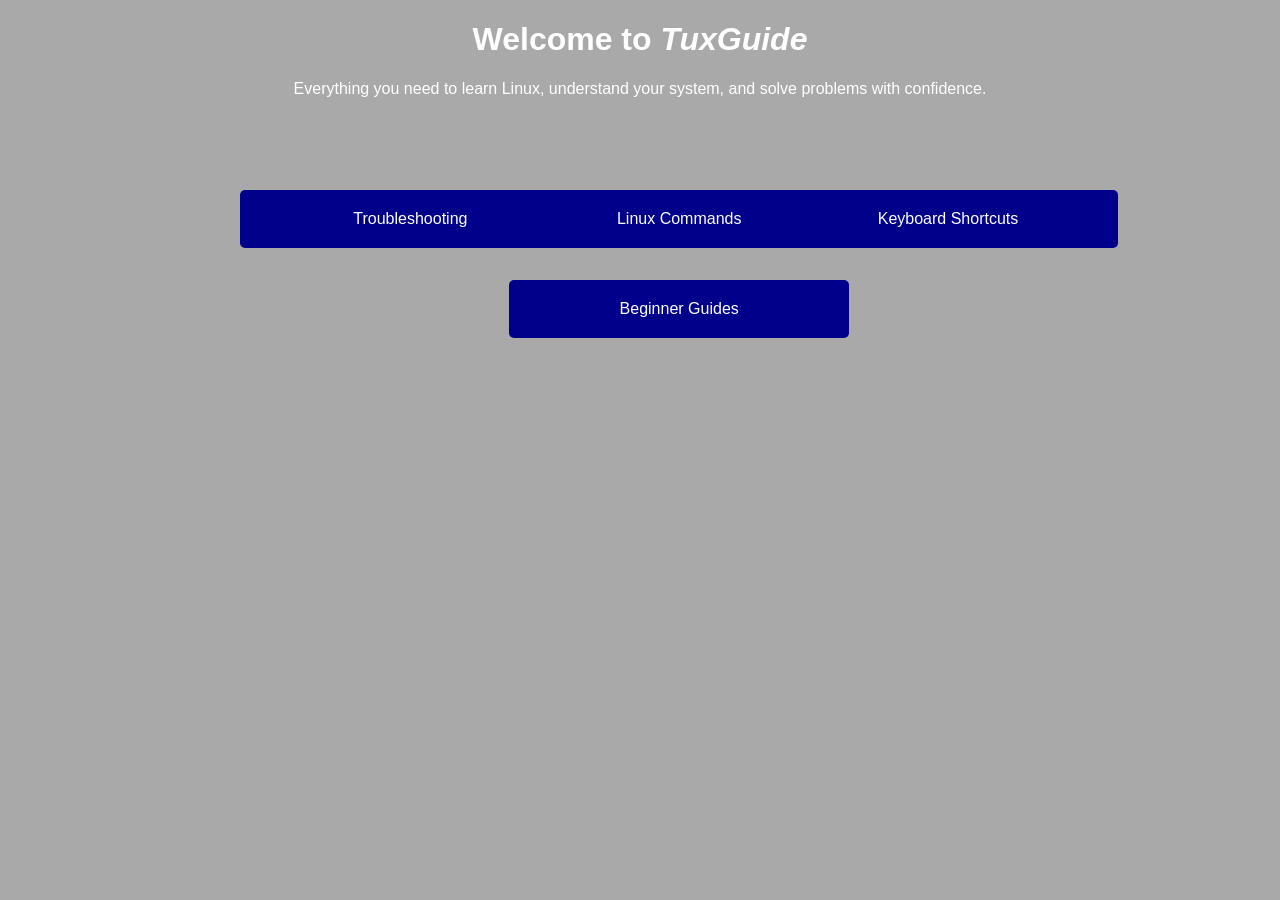
<file: index.html>
<!DOCTYPE html>
<html>
	<head>
	<link rel="stylesheet" href="style.css">
	</head>
	<body class="design">
		<H1>Welcome to <em>TuxGuide</em></H1>
		<p>Everything you need to learn Linux, understand your system, and solve problems with confidence.</p>
		
		<a href="commands.html">
		<div class=card1>
		Linux Commands
		</div>
		</a>
		
		<a href="shortcuts.html">
		<div class=card2>
		Keyboard Shortcuts
		</div>
		</a>
		
		<a href="troubleshooting.html">
		<div class=card3>
		Troubleshooting
		</div>
		</a>
		
		<a href="guides.html">
		<div class=card4>
		Beginner Guides
		</div>
		</a>
                
	</body>
</html>
</file>
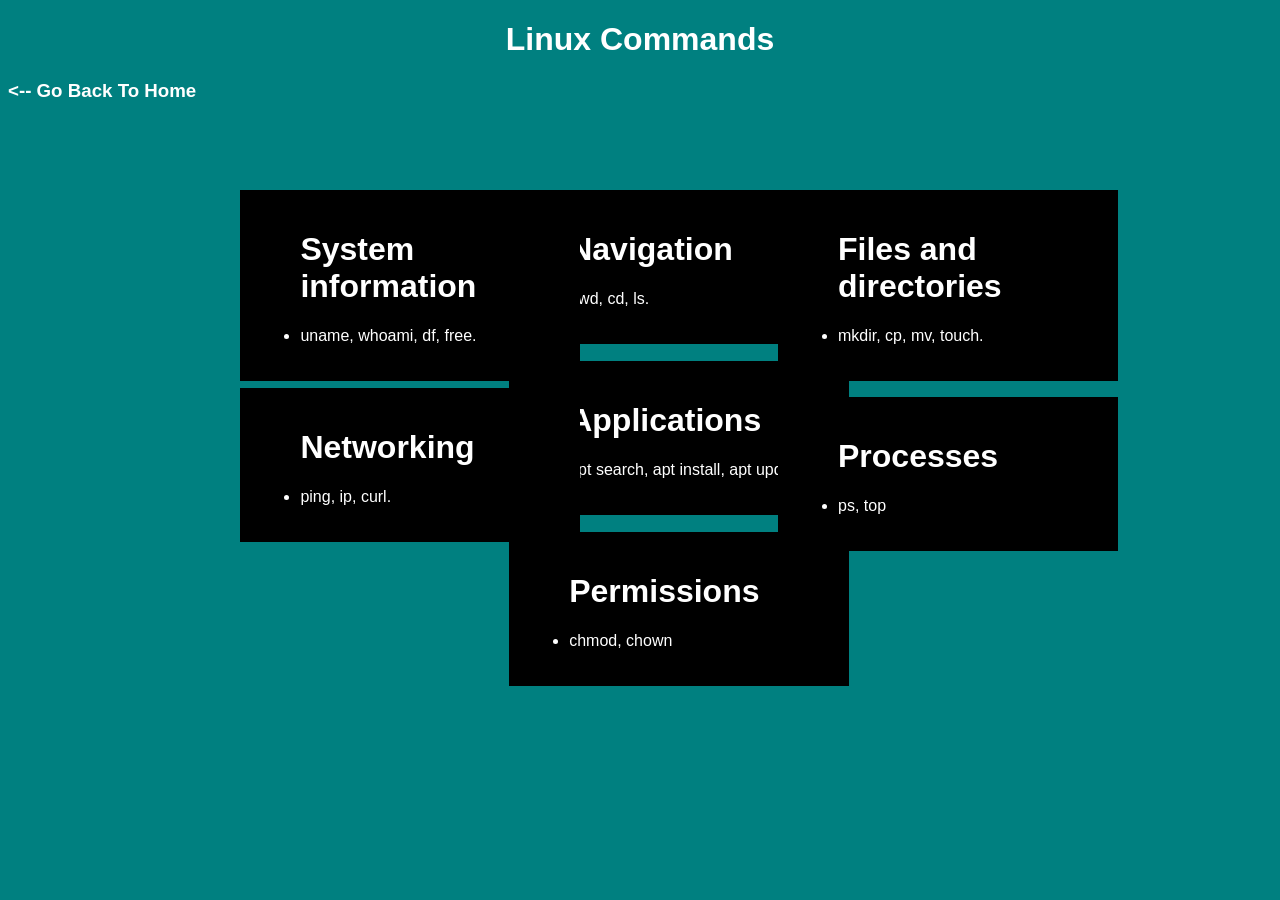
<file: commands.html>
<!DOCTYPE html>
<html class="indigo">
	<head>
	  <link rel="stylesheet" href="style.css">
	</head>
	<body class="commands">
		<center>
		<H1>
		 Linux Commands
		</H1>
		</center>
		<div class="C1">
		<ul>
		<H1>Navigation</H1>
		<li>pwd, cd, ls.</li>
		</ul>
		</div>
		
		<div class="C2">
		<ul>
		<H1>Files and directories</H1>
		<li>mkdir, cp, mv, touch.</li>
		</ul>
		</div>
		
		<div class="C3">
		<ul>
		<H1>System information</H1>
		<li>uname, whoami, df, free.</li>
		</ul>
		</div>
		
		<div class="C4">
		<ul>
		<H1>Applications</H1>
		<li>apt search, apt install, apt update.</li>
		</ul>
		</div>
		
		<div class="C5">
		<ul>
		<H1>Networking</H1>
		<li>ping, ip, curl.</li>
		</ul>
		</div>
		
		<div class="C6">
		<ul>
		<H1>Processes</H1>
		<li>ps, top</li>
		</ul>
		</div>
		
		<div class="C7">
		<ul>
		<H1>Permissions</H1>
		<li>chmod, chown</li>
		</ul>
		</div>
		
		<a href="index.html" class="Back1" title="Go Back To Home Page">
		<div>
		<H3><-- Go Back To Home</H3>
		</a>
		</div>
		
	</body>
</html>
</file>
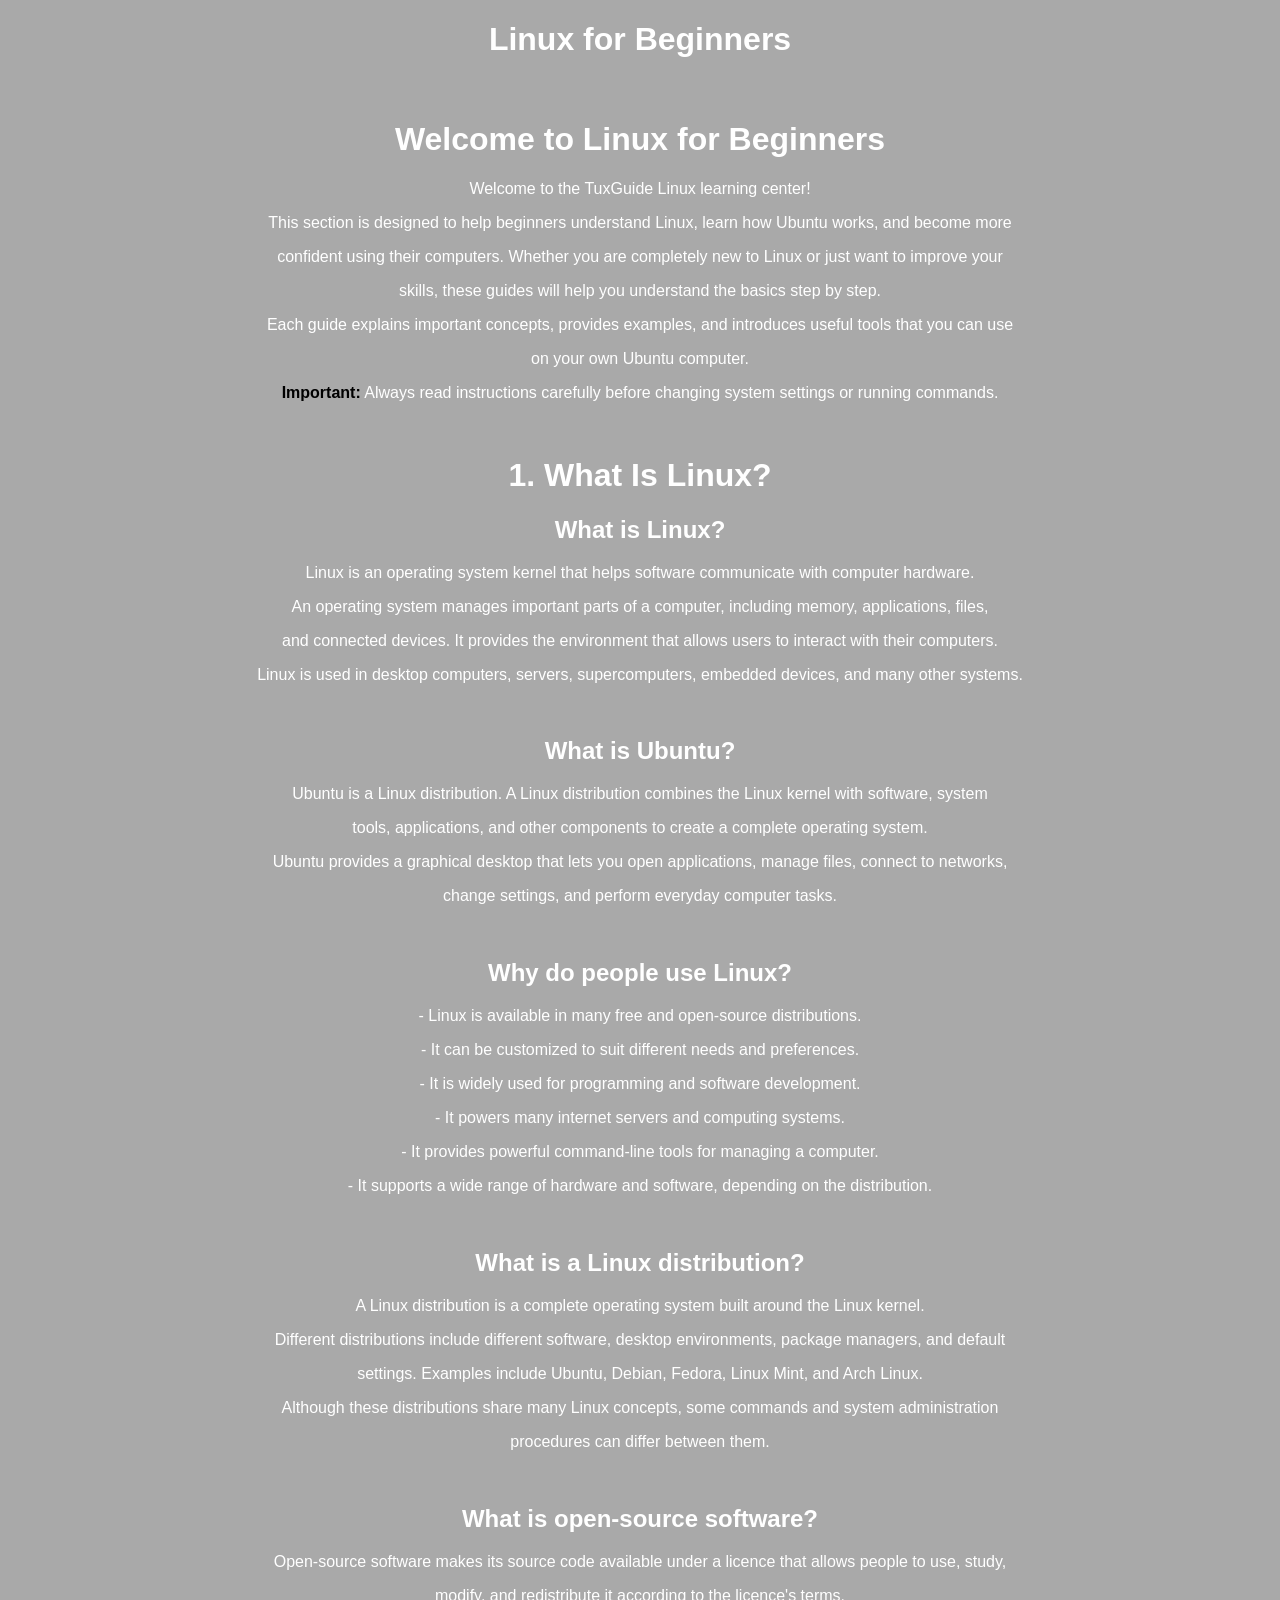
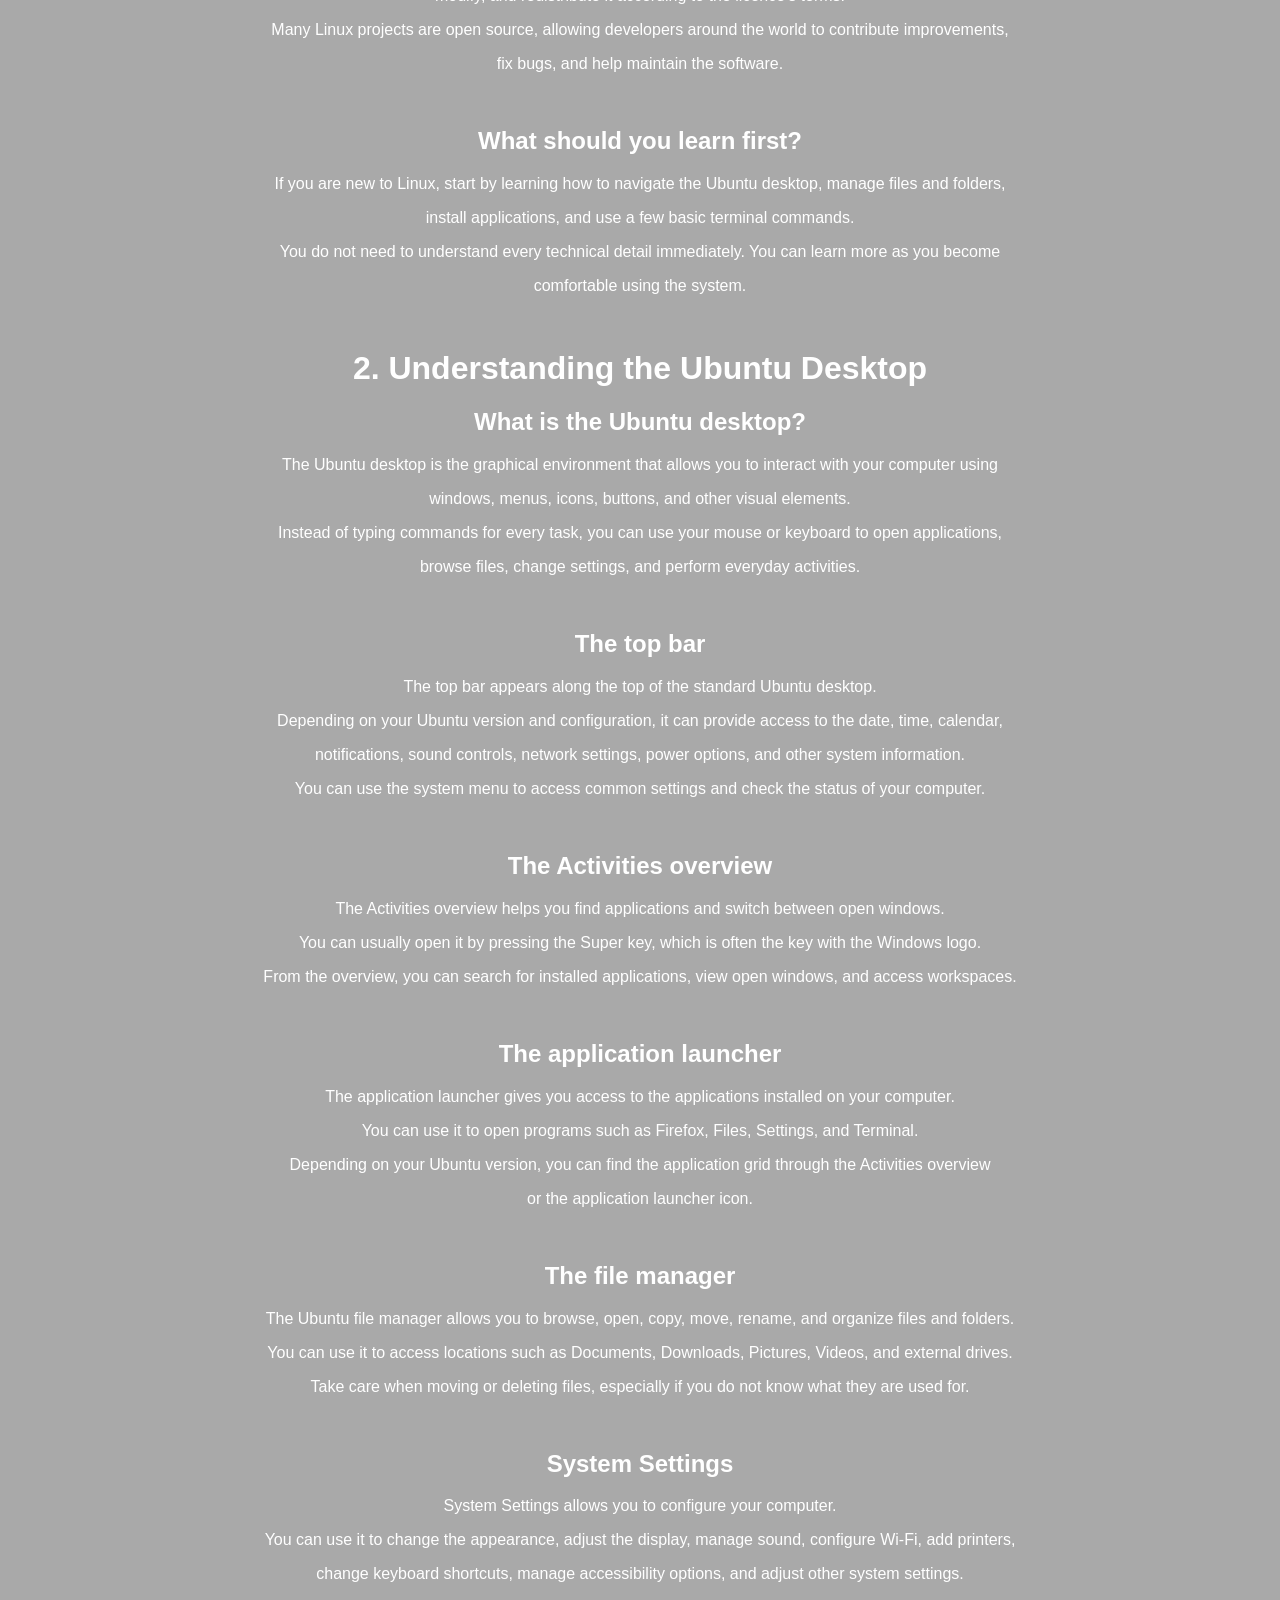
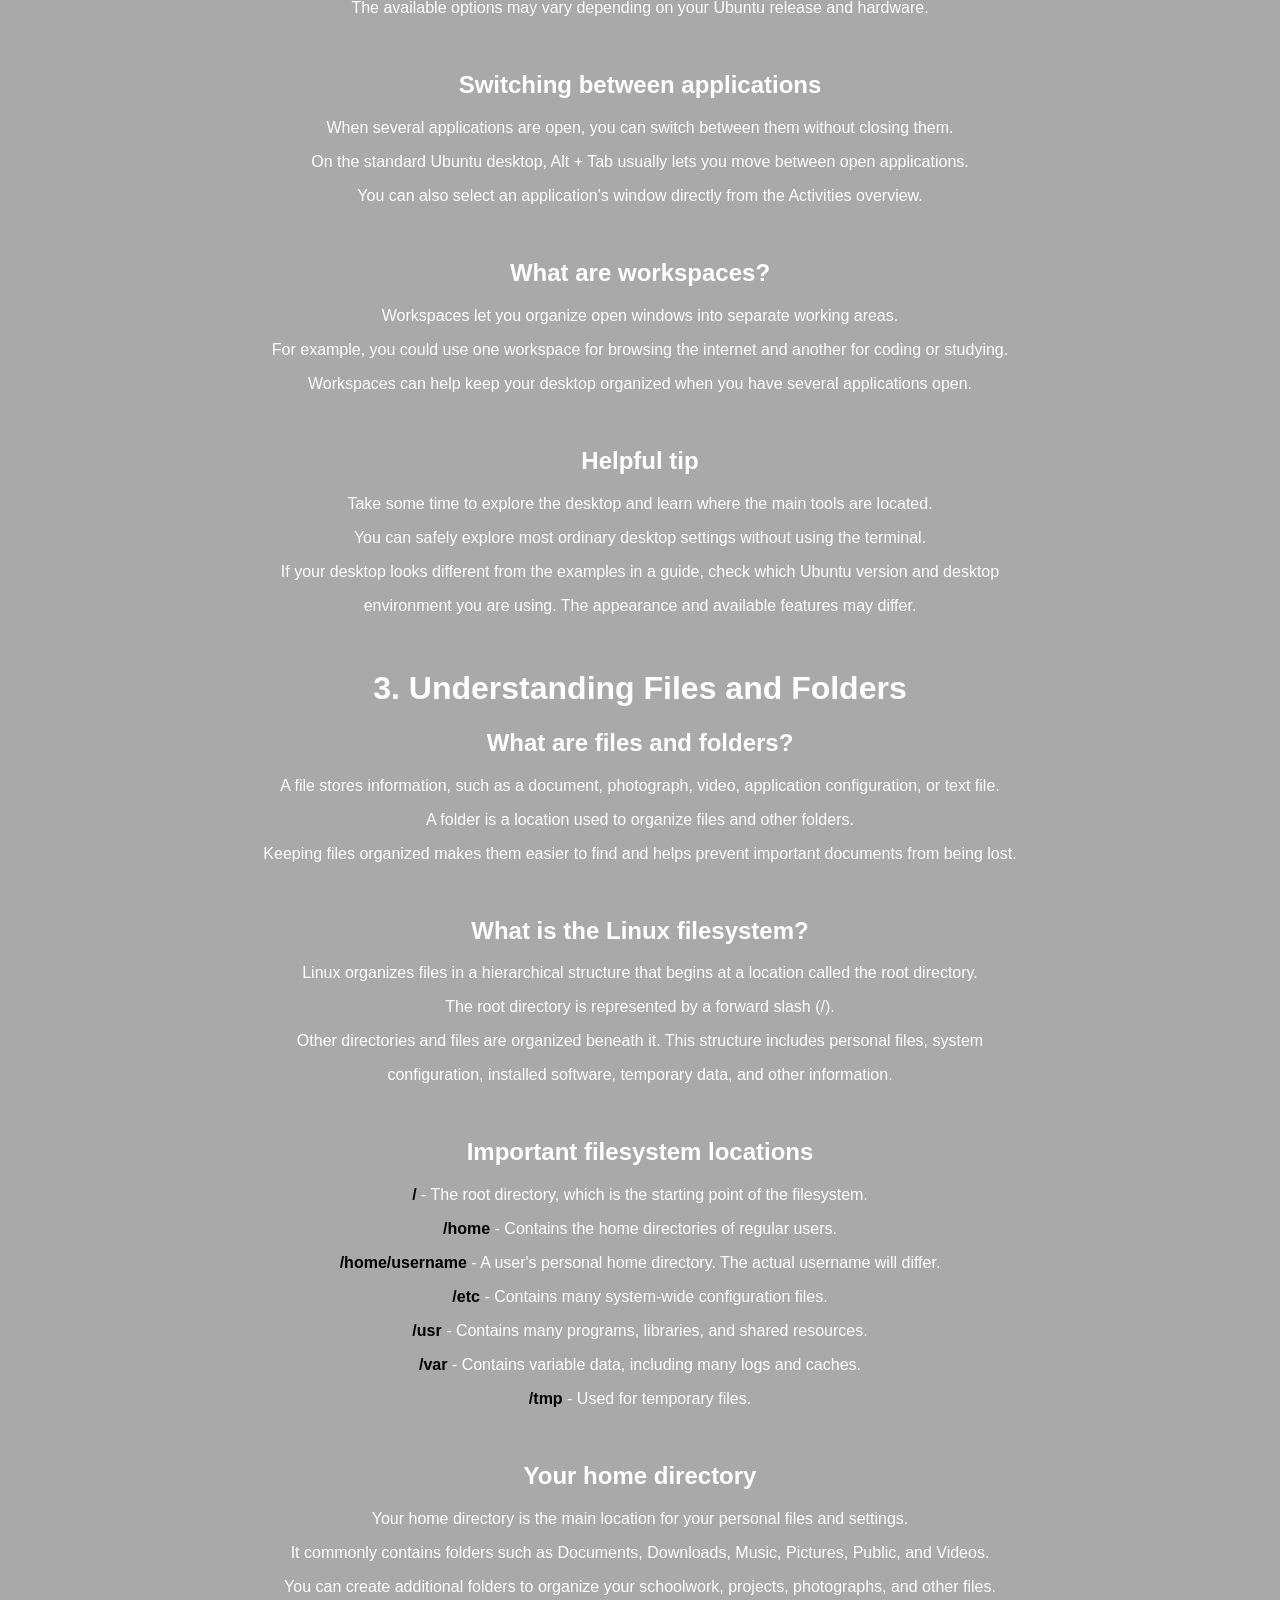
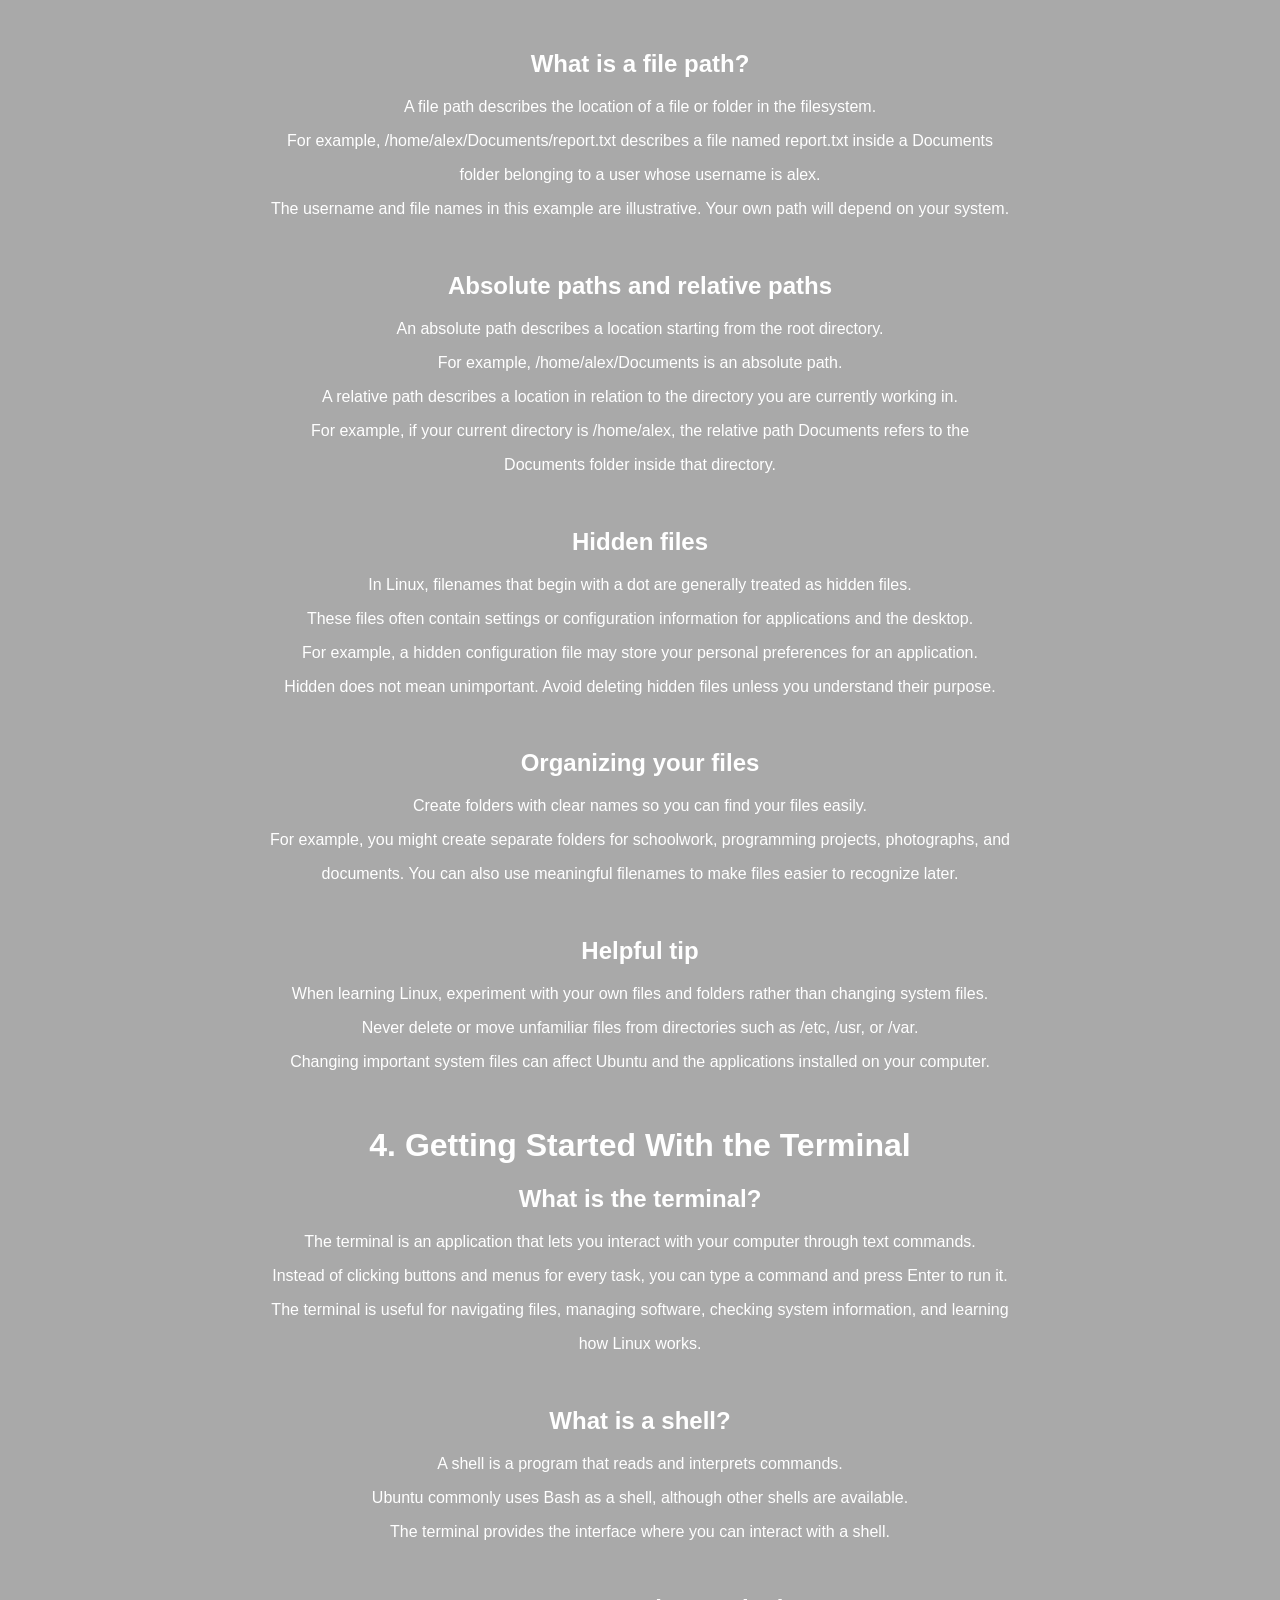
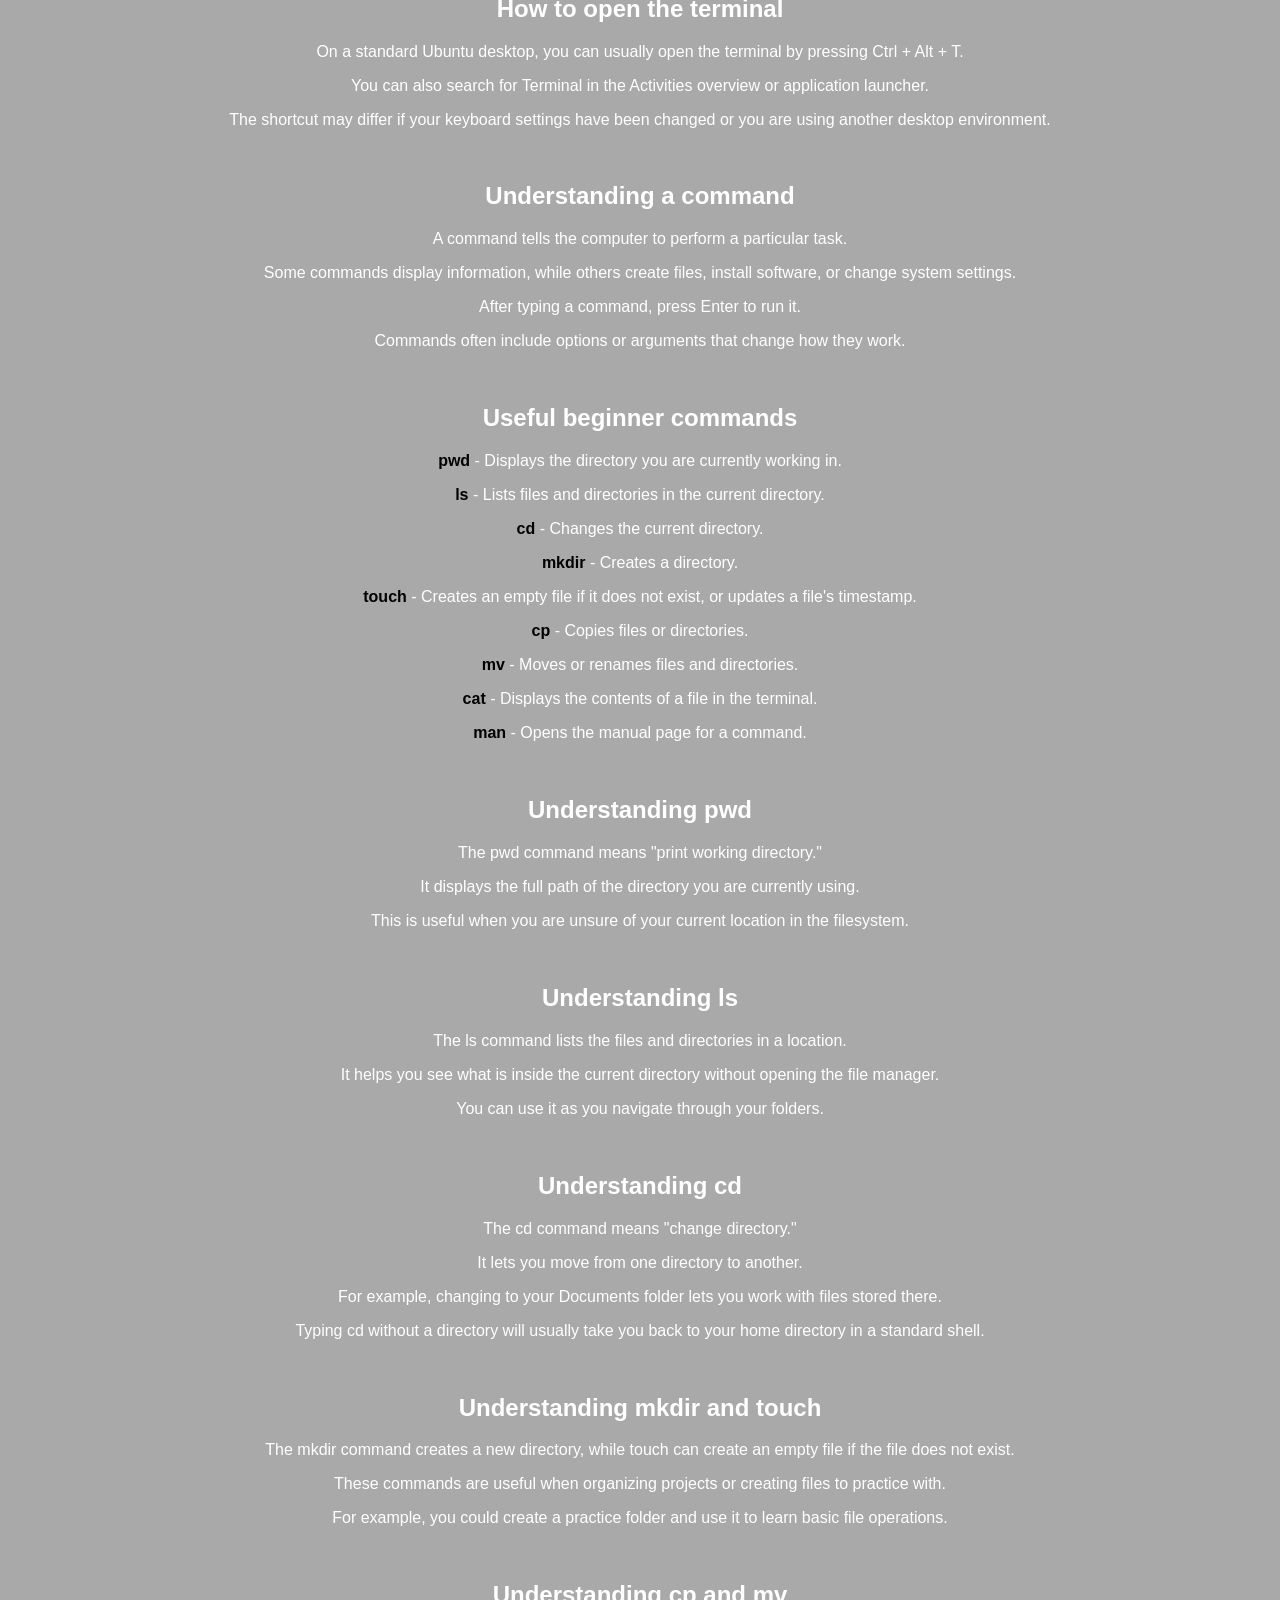
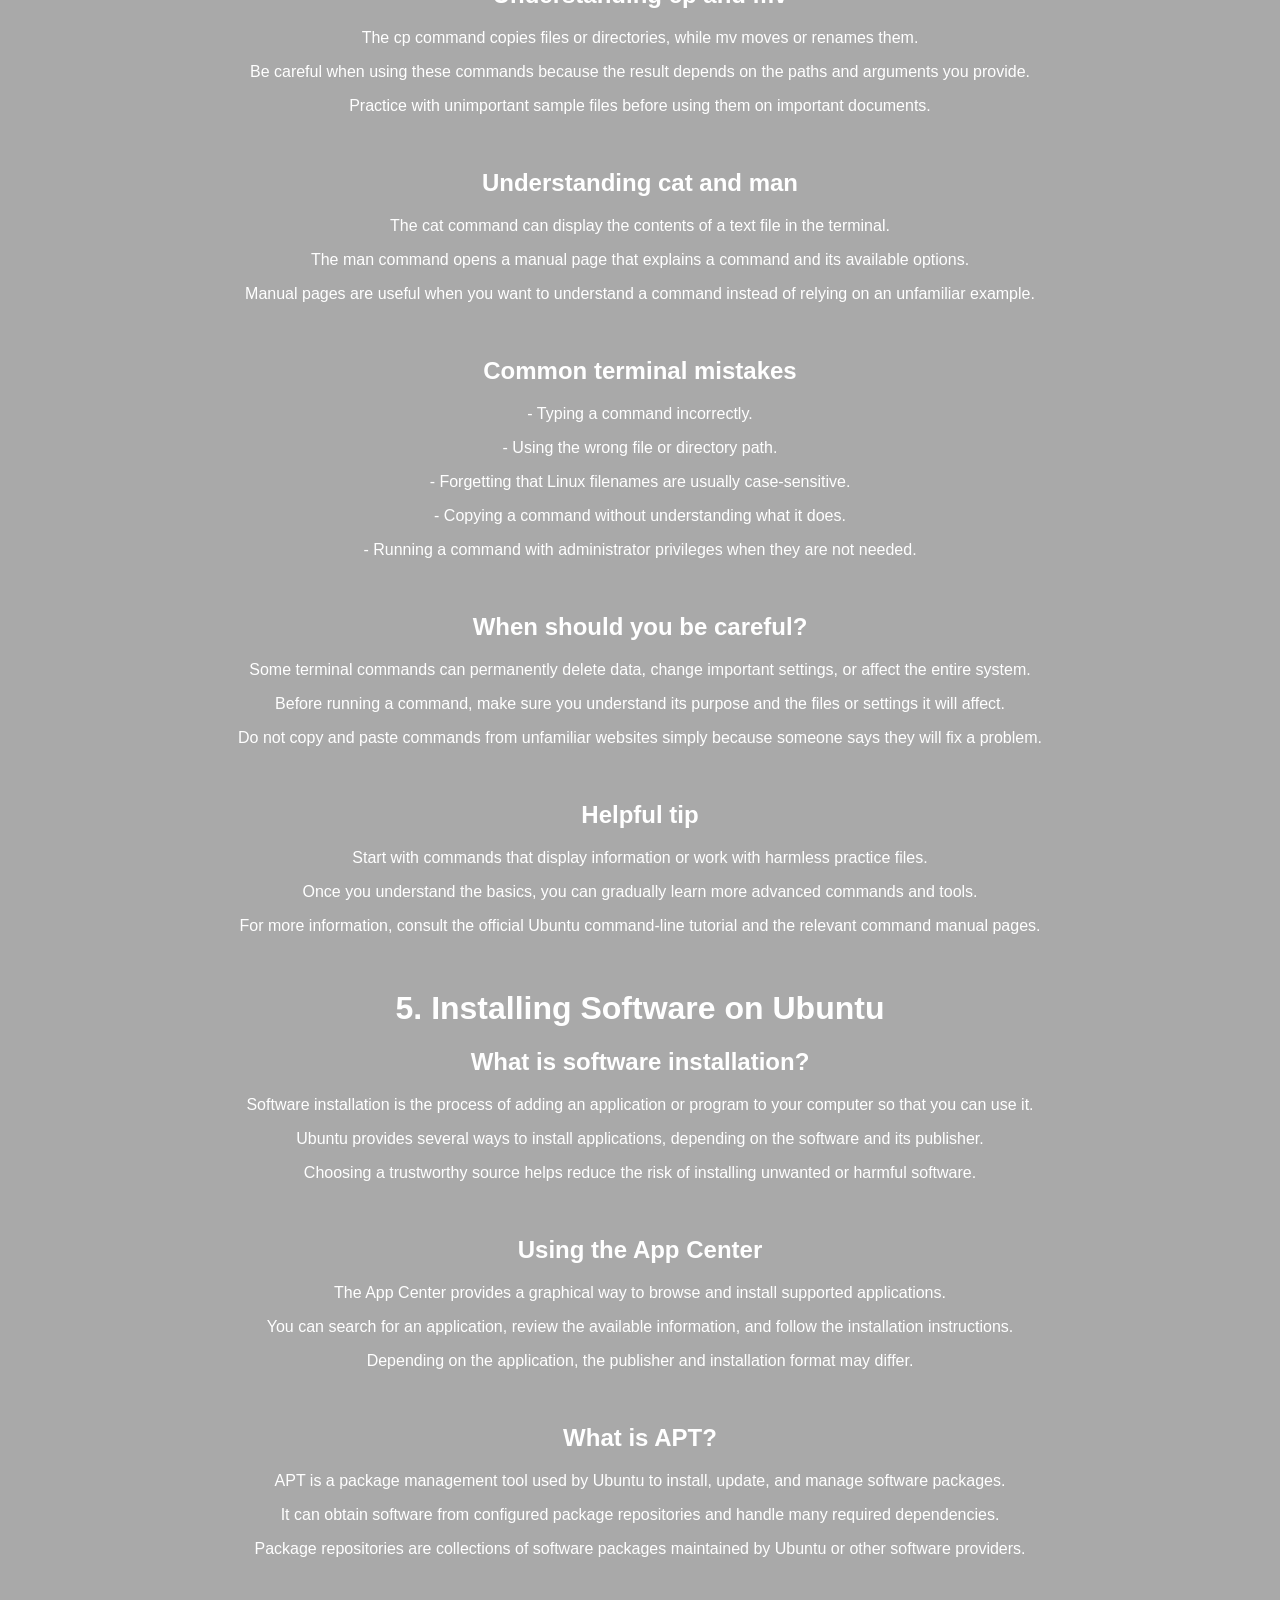
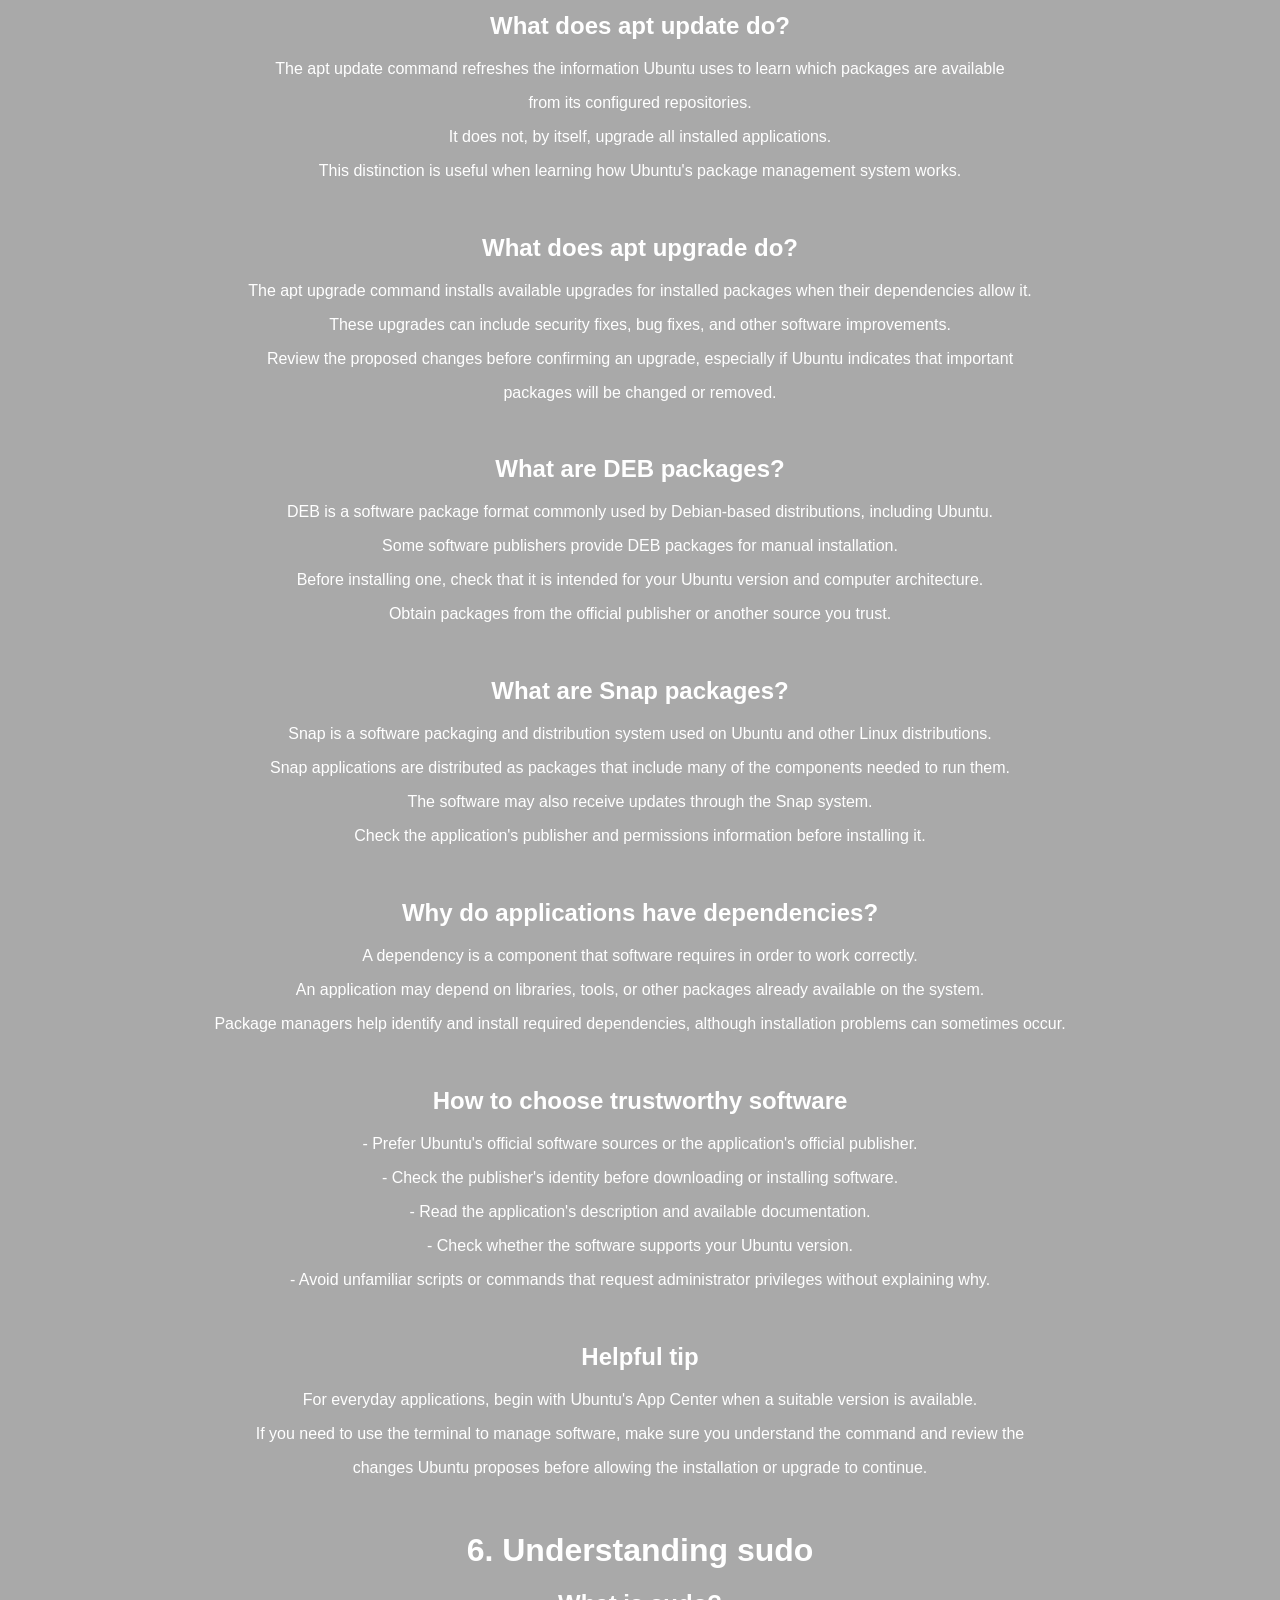
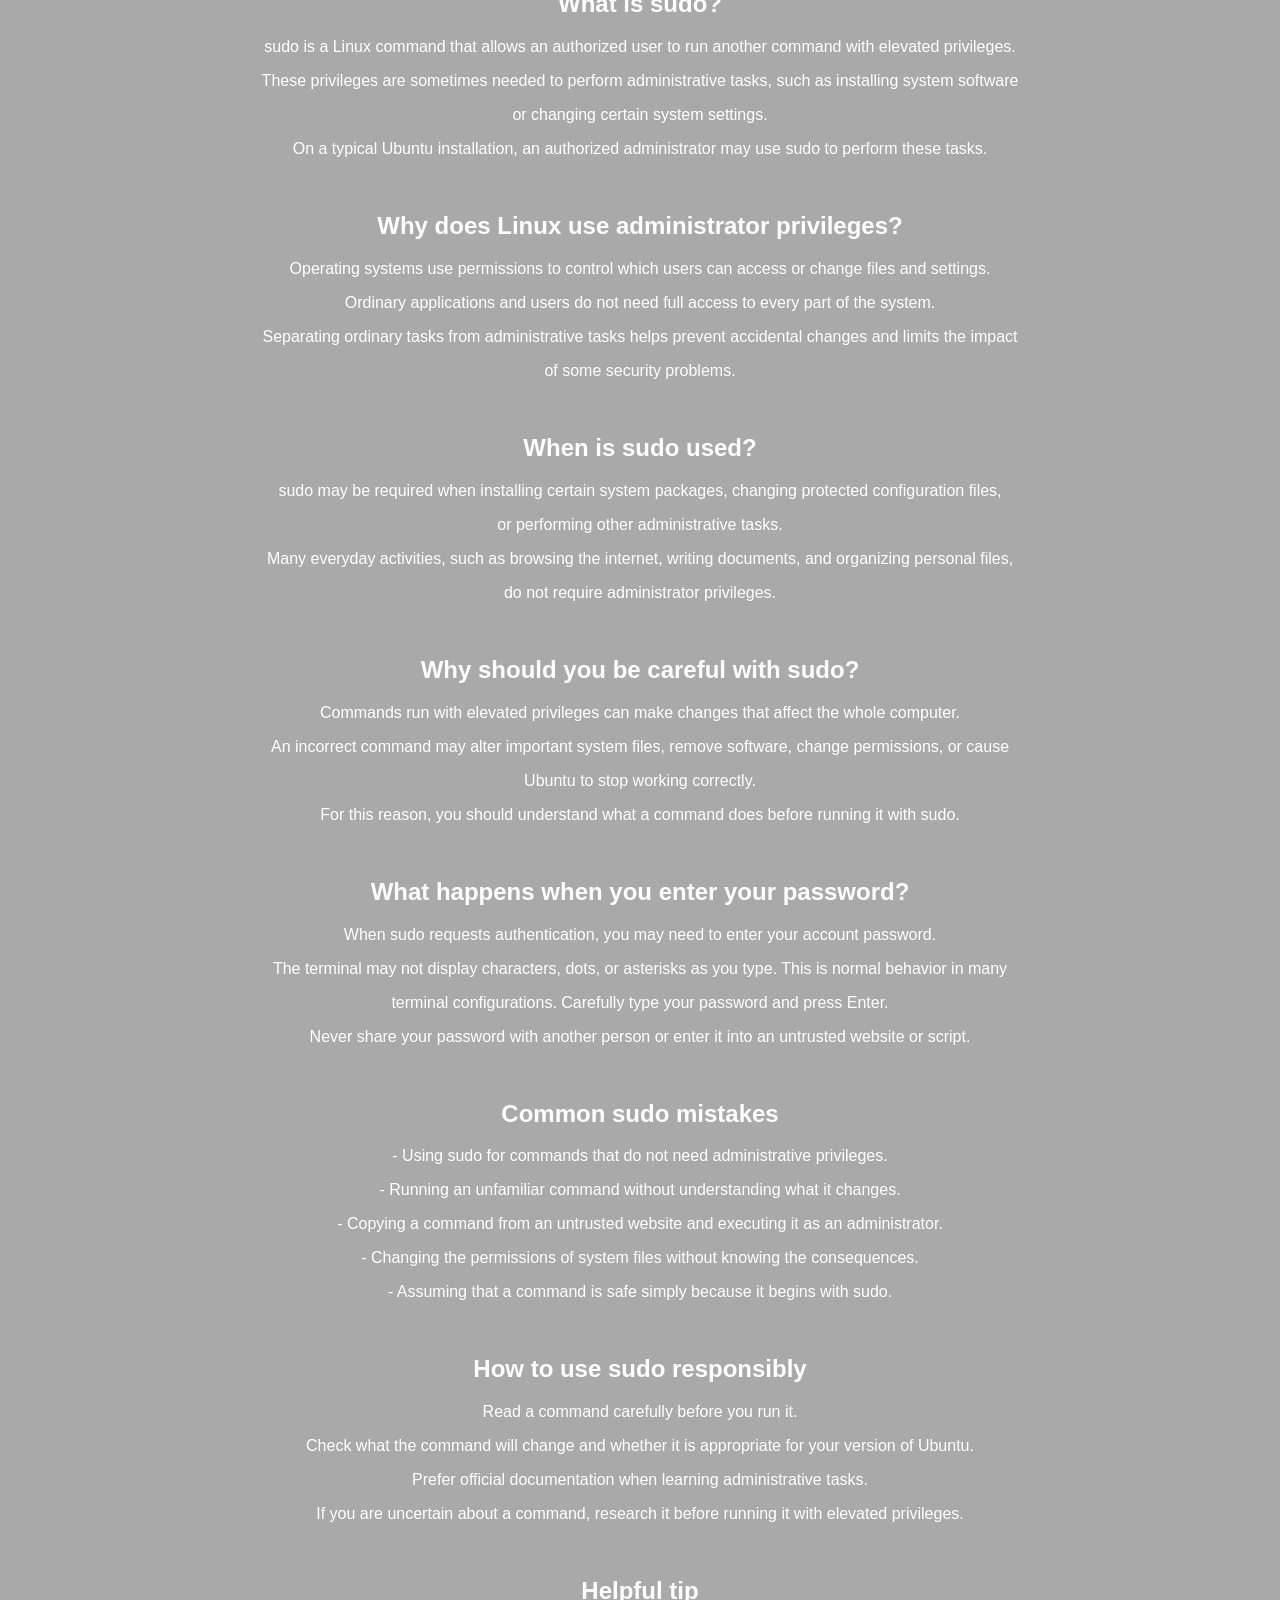
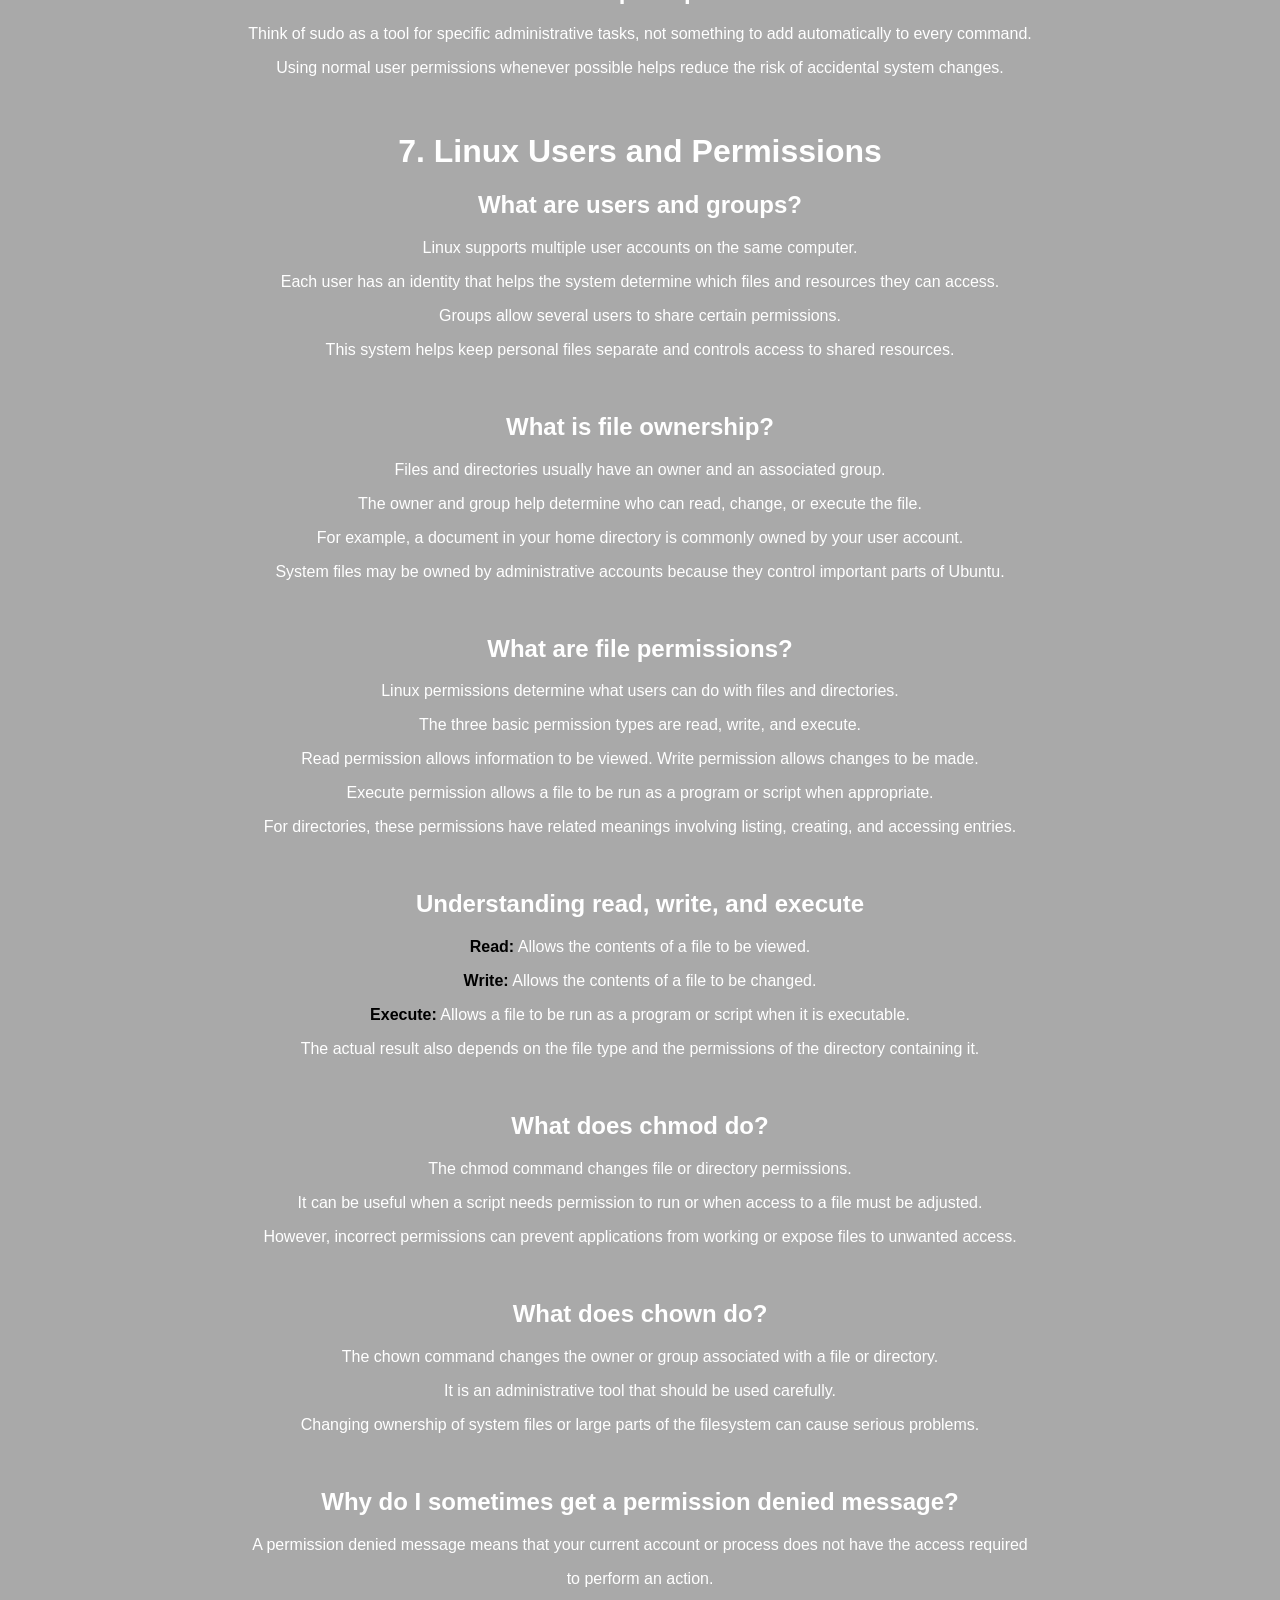
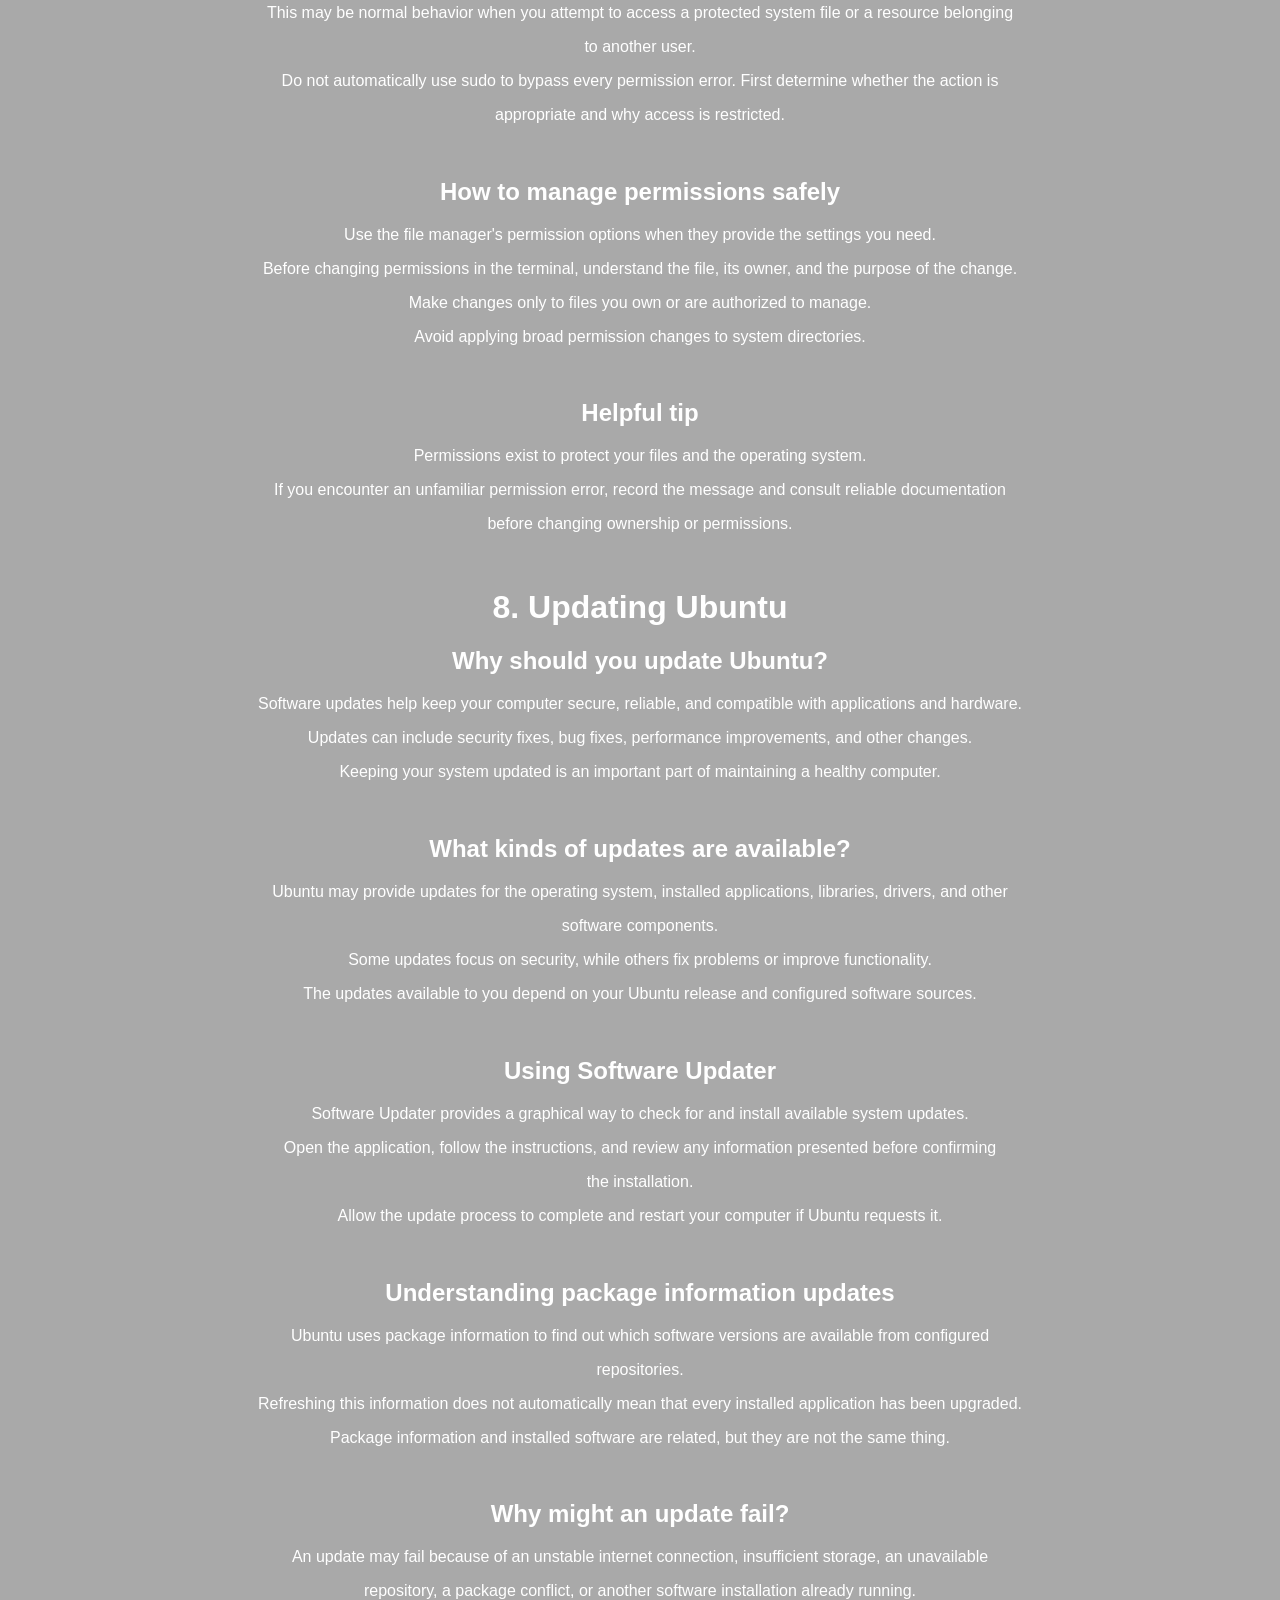
<file: guides.html>
<!DOCTYPE html>
<html>
	<head>
	<link rel="stylesheet" href="style.css">
	</head>
	<body class="design2">
		<H1>
		Linux for Beginners
		</H1>
		
		<div class="B2">
		<H1>Welcome to Linux for Beginners</H1>
		<p>Welcome to the TuxGuide Linux learning center!</p>
		<p>This section is designed to help beginners understand Linux, learn how Ubuntu works, and become more</p>
		<p>confident using their computers. Whether you are completely new to Linux or just want to improve your</p>
		<p>skills, these guides will help you understand the basics step by step.</p>
		<p>Each guide explains important concepts, provides examples, and introduces useful tools that you can use</p>
		<p>on your own Ubuntu computer.</p>
		<p><b style="color: black;">Important:</b> Always read instructions carefully before changing system settings or running commands.</p>
		<br>
		
		<H1>1. What Is Linux?</H1>
		<H2>What is Linux?</H2>
		<p>Linux is an operating system kernel that helps software communicate with computer hardware.</p>
		<p>An operating system manages important parts of a computer, including memory, applications, files,</p>
		<p>and connected devices. It provides the environment that allows users to interact with their computers.</p>
		<p>Linux is used in desktop computers, servers, supercomputers, embedded devices, and many other systems.</p>
		<br>
		<H2>What is Ubuntu?</H2>
		<p>Ubuntu is a Linux distribution. A Linux distribution combines the Linux kernel with software, system</p>
		<p>tools, applications, and other components to create a complete operating system.</p>
		<p>Ubuntu provides a graphical desktop that lets you open applications, manage files, connect to networks,</p>
		<p>change settings, and perform everyday computer tasks.</p>
		<br>
		<H2>Why do people use Linux?</H2>
		<p>- Linux is available in many free and open-source distributions.</p>
		<p>- It can be customized to suit different needs and preferences.</p>
		<p>- It is widely used for programming and software development.</p>
		<p>- It powers many internet servers and computing systems.</p>
		<p>- It provides powerful command-line tools for managing a computer.</p>
		<p>- It supports a wide range of hardware and software, depending on the distribution.</p>
		<br>
		<H2>What is a Linux distribution?</H2>
		<p>A Linux distribution is a complete operating system built around the Linux kernel.</p>
		<p>Different distributions include different software, desktop environments, package managers, and default</p>
		<p>settings. Examples include Ubuntu, Debian, Fedora, Linux Mint, and Arch Linux.</p>
		<p>Although these distributions share many Linux concepts, some commands and system administration</p>
		<p>procedures can differ between them.</p>
		<br>
		<H2>What is open-source software?</H2>
		<p>Open-source software makes its source code available under a licence that allows people to use, study,</p>
		<p>modify, and redistribute it according to the licence's terms.</p>
		<p>Many Linux projects are open source, allowing developers around the world to contribute improvements,</p>
		<p>fix bugs, and help maintain the software.</p>
		<br>
		<H2>What should you learn first?</H2>
		<p>If you are new to Linux, start by learning how to navigate the Ubuntu desktop, manage files and folders,</p>
		<p>install applications, and use a few basic terminal commands.</p>
		<p>You do not need to understand every technical detail immediately. You can learn more as you become</p>
		<p>comfortable using the system.</p>
		<br>
		
		<H1>2. Understanding the Ubuntu Desktop</H1>
		<H2>What is the Ubuntu desktop?</H2>
		<p>The Ubuntu desktop is the graphical environment that allows you to interact with your computer using</p>
		<p>windows, menus, icons, buttons, and other visual elements.</p>
		<p>Instead of typing commands for every task, you can use your mouse or keyboard to open applications,</p>
		<p>browse files, change settings, and perform everyday activities.</p>
		<br>
		<H2>The top bar</H2>
		<p>The top bar appears along the top of the standard Ubuntu desktop.</p>
		<p>Depending on your Ubuntu version and configuration, it can provide access to the date, time, calendar,</p>
		<p>notifications, sound controls, network settings, power options, and other system information.</p>
		<p>You can use the system menu to access common settings and check the status of your computer.</p>
		<br>
		<H2>The Activities overview</H2>
		<p>The Activities overview helps you find applications and switch between open windows.</p>
		<p>You can usually open it by pressing the Super key, which is often the key with the Windows logo.</p>
		<p>From the overview, you can search for installed applications, view open windows, and access workspaces.</p>
		<br>
		<H2>The application launcher</H2>
		<p>The application launcher gives you access to the applications installed on your computer.</p>
		<p>You can use it to open programs such as Firefox, Files, Settings, and Terminal.</p>
		<p>Depending on your Ubuntu version, you can find the application grid through the Activities overview</p>
		<p>or the application launcher icon.</p>
		<br>
		<H2>The file manager</H2>
		<p>The Ubuntu file manager allows you to browse, open, copy, move, rename, and organize files and folders.</p>
		<p>You can use it to access locations such as Documents, Downloads, Pictures, Videos, and external drives.</p>
		<p>Take care when moving or deleting files, especially if you do not know what they are used for.</p>
		<br>
		<H2>System Settings</H2>
		<p>System Settings allows you to configure your computer.</p>
		<p>You can use it to change the appearance, adjust the display, manage sound, configure Wi-Fi, add printers,</p>
		<p>change keyboard shortcuts, manage accessibility options, and adjust other system settings.</p>
		<p>The available options may vary depending on your Ubuntu release and hardware.</p>
		<br>
		<H2>Switching between applications</H2>
		<p>When several applications are open, you can switch between them without closing them.</p>
		<p>On the standard Ubuntu desktop, Alt + Tab usually lets you move between open applications.</p>
		<p>You can also select an application's window directly from the Activities overview.</p>
		<br>
		<H2>What are workspaces?</H2>
		<p>Workspaces let you organize open windows into separate working areas.</p>
		<p>For example, you could use one workspace for browsing the internet and another for coding or studying.</p>
		<p>Workspaces can help keep your desktop organized when you have several applications open.</p>
		<br>
		<H2>Helpful tip</H2>
		<p>Take some time to explore the desktop and learn where the main tools are located.</p>
		<p>You can safely explore most ordinary desktop settings without using the terminal.</p>
		<p>If your desktop looks different from the examples in a guide, check which Ubuntu version and desktop</p>
		<p>environment you are using. The appearance and available features may differ.</p>
		<br>
		
		<H1>3. Understanding Files and Folders</H1>
		<H2>What are files and folders?</H2>
		<p>A file stores information, such as a document, photograph, video, application configuration, or text file.</p>
		<p>A folder is a location used to organize files and other folders.</p>
		<p>Keeping files organized makes them easier to find and helps prevent important documents from being lost.</p>
		<br>
		<H2>What is the Linux filesystem?</H2>
		<p>Linux organizes files in a hierarchical structure that begins at a location called the root directory.</p>
		<p>The root directory is represented by a forward slash (/).</p>
		<p>Other directories and files are organized beneath it. This structure includes personal files, system</p>
		<p>configuration, installed software, temporary data, and other information.</p>
		<br>
		<H2>Important filesystem locations</H2>
		<p><b style="color: black;">/</b> - The root directory, which is the starting point of the filesystem.</p>
		<p><b style="color: black;">/home</b> - Contains the home directories of regular users.</p>
		<p><b style="color: black;">/home/username</b> - A user's personal home directory. The actual username will differ.</p>
		<p><b style="color: black;">/etc</b> - Contains many system-wide configuration files.</p>
		<p><b style="color: black;">/usr</b> - Contains many programs, libraries, and shared resources.</p>
		<p><b style="color: black;">/var</b> - Contains variable data, including many logs and caches.</p>
		<p><b style="color: black;">/tmp</b> - Used for temporary files.</p>
		<br>
		<H2>Your home directory</H2>
		<p>Your home directory is the main location for your personal files and settings.</p>
		<p>It commonly contains folders such as Documents, Downloads, Music, Pictures, Public, and Videos.</p>
		<p>You can create additional folders to organize your schoolwork, projects, photographs, and other files.</p>
		<br>
		<H2>What is a file path?</H2>
		<p>A file path describes the location of a file or folder in the filesystem.</p>
		<p>For example, /home/alex/Documents/report.txt describes a file named report.txt inside a Documents</p>
		<p>folder belonging to a user whose username is alex.</p>
		<p>The username and file names in this example are illustrative. Your own path will depend on your system.</p>
		<br>
		<H2>Absolute paths and relative paths</H2>
		<p>An absolute path describes a location starting from the root directory.</p>
		<p>For example, /home/alex/Documents is an absolute path.</p>
		<p>A relative path describes a location in relation to the directory you are currently working in.</p>
		<p>For example, if your current directory is /home/alex, the relative path Documents refers to the</p>
		<p>Documents folder inside that directory.</p>
		<br>
		<H2>Hidden files</H2>
		<p>In Linux, filenames that begin with a dot are generally treated as hidden files.</p>
		<p>These files often contain settings or configuration information for applications and the desktop.</p>
		<p>For example, a hidden configuration file may store your personal preferences for an application.</p>
		<p>Hidden does not mean unimportant. Avoid deleting hidden files unless you understand their purpose.</p>
		<br>
		<H2>Organizing your files</H2>
		<p>Create folders with clear names so you can find your files easily.</p>
		<p>For example, you might create separate folders for schoolwork, programming projects, photographs, and</p>
		<p>documents. You can also use meaningful filenames to make files easier to recognize later.</p>
		<br>
		<H2>Helpful tip</H2>
		<p>When learning Linux, experiment with your own files and folders rather than changing system files.</p>
		<p>Never delete or move unfamiliar files from directories such as /etc, /usr, or /var.</p>
		<p>Changing important system files can affect Ubuntu and the applications installed on your computer.</p>
		<br>
		
		<H1>4. Getting Started With the Terminal</H1>
		<H2>What is the terminal?</H2>
		<p>The terminal is an application that lets you interact with your computer through text commands.</p>
		<p>Instead of clicking buttons and menus for every task, you can type a command and press Enter to run it.</p>
		<p>The terminal is useful for navigating files, managing software, checking system information, and learning</p>
		<p>how Linux works.</p>
		<br>
		<H2>What is a shell?</H2>
		<p>A shell is a program that reads and interprets commands.</p>
		<p>Ubuntu commonly uses Bash as a shell, although other shells are available.</p>
		<p>The terminal provides the interface where you can interact with a shell.</p>
		<br>
		<H2>How to open the terminal</H2>
		<p>On a standard Ubuntu desktop, you can usually open the terminal by pressing Ctrl + Alt + T.</p>
		<p>You can also search for Terminal in the Activities overview or application launcher.</p>
		<p>The shortcut may differ if your keyboard settings have been changed or you are using another desktop environment.</p>
		<br>
		<H2>Understanding a command</H2>
		<p>A command tells the computer to perform a particular task.</p>
		<p>Some commands display information, while others create files, install software, or change system settings.</p>
		<p>After typing a command, press Enter to run it.</p>
		<p>Commands often include options or arguments that change how they work.</p>
		<br>
		<H2>Useful beginner commands</H2>
		<p><b style="color: black;">pwd</b> - Displays the directory you are currently working in.</p>
		<p><b style="color: black;">ls</b> - Lists files and directories in the current directory.</p>
		<p><b style="color: black;">cd</b> - Changes the current directory.</p>
		<p><b style="color: black;">mkdir</b> - Creates a directory.</p>
		<p><b style="color: black;">touch</b> - Creates an empty file if it does not exist, or updates a file's timestamp.</p>
		<p><b style="color: black;">cp</b> - Copies files or directories.</p>
		<p><b style="color: black;">mv</b> - Moves or renames files and directories.</p>
		<p><b style="color: black;">cat</b> - Displays the contents of a file in the terminal.</p>
		<p><b style="color: black;">man</b> - Opens the manual page for a command.</p>
		<br>
		<H2>Understanding pwd</H2>
		<p>The pwd command means "print working directory."</p>
		<p>It displays the full path of the directory you are currently using.</p>
		<p>This is useful when you are unsure of your current location in the filesystem.</p>
		<br>
		<H2>Understanding ls</H2>
		<p>The ls command lists the files and directories in a location.</p>
		<p>It helps you see what is inside the current directory without opening the file manager.</p>
		<p>You can use it as you navigate through your folders.</p>
		<br>
		<H2>Understanding cd</H2>
		<p>The cd command means "change directory."</p>
		<p>It lets you move from one directory to another.</p>
		<p>For example, changing to your Documents folder lets you work with files stored there.</p>
		<p>Typing cd without a directory will usually take you back to your home directory in a standard shell.</p>
		<br>
		<H2>Understanding mkdir and touch</H2>
		<p>The mkdir command creates a new directory, while touch can create an empty file if the file does not exist.</p>
		<p>These commands are useful when organizing projects or creating files to practice with.</p>
		<p>For example, you could create a practice folder and use it to learn basic file operations.</p>
		<br>
		<H2>Understanding cp and mv</H2>
		<p>The cp command copies files or directories, while mv moves or renames them.</p>
		<p>Be careful when using these commands because the result depends on the paths and arguments you provide.</p>
		<p>Practice with unimportant sample files before using them on important documents.</p>
		<br>
		<H2>Understanding cat and man</H2>
		<p>The cat command can display the contents of a text file in the terminal.</p>
		<p>The man command opens a manual page that explains a command and its available options.</p>
		<p>Manual pages are useful when you want to understand a command instead of relying on an unfamiliar example.</p>
		<br>
		<H2>Common terminal mistakes</H2>
		<p>- Typing a command incorrectly.</p>
		<p>- Using the wrong file or directory path.</p>
		<p>- Forgetting that Linux filenames are usually case-sensitive.</p>
		<p>- Copying a command without understanding what it does.</p>
		<p>- Running a command with administrator privileges when they are not needed.</p>
		<br>
		<H2>When should you be careful?</H2>
		<p>Some terminal commands can permanently delete data, change important settings, or affect the entire system.</p>
		<p>Before running a command, make sure you understand its purpose and the files or settings it will affect.</p>
		<p>Do not copy and paste commands from unfamiliar websites simply because someone says they will fix a problem.</p>
		<br>
		<H2>Helpful tip</H2>
		<p>Start with commands that display information or work with harmless practice files.</p>
		<p>Once you understand the basics, you can gradually learn more advanced commands and tools.</p>
		<p>For more information, consult the official Ubuntu command-line tutorial and the relevant command manual pages.</p>
		<br>
		
		<H1>5. Installing Software on Ubuntu</H1>
		<H2>What is software installation?</H2>
		<p>Software installation is the process of adding an application or program to your computer so that you can use it.</p>
		<p>Ubuntu provides several ways to install applications, depending on the software and its publisher.</p>
		<p>Choosing a trustworthy source helps reduce the risk of installing unwanted or harmful software.</p>
		<br>
		<H2>Using the App Center</H2>
		<p>The App Center provides a graphical way to browse and install supported applications.</p>
		<p>You can search for an application, review the available information, and follow the installation instructions.</p>
		<p>Depending on the application, the publisher and installation format may differ.</p>
		<br>
		<H2>What is APT?</H2>
		<p>APT is a package management tool used by Ubuntu to install, update, and manage software packages.</p>
		<p>It can obtain software from configured package repositories and handle many required dependencies.</p>
		<p>Package repositories are collections of software packages maintained by Ubuntu or other software providers.</p>
		<br>
		<H2>What does apt update do?</H2>
		<p>The apt update command refreshes the information Ubuntu uses to learn which packages are available</p>
		<p>from its configured repositories.</p>
		<p>It does not, by itself, upgrade all installed applications.</p>
		<p>This distinction is useful when learning how Ubuntu's package management system works.</p>
		<br>
		<H2>What does apt upgrade do?</H2>
		<p>The apt upgrade command installs available upgrades for installed packages when their dependencies allow it.</p>
		<p>These upgrades can include security fixes, bug fixes, and other software improvements.</p>
		<p>Review the proposed changes before confirming an upgrade, especially if Ubuntu indicates that important</p>
		<p>packages will be changed or removed.</p>
		<br>
		<H2>What are DEB packages?</H2>
		<p>DEB is a software package format commonly used by Debian-based distributions, including Ubuntu.</p>
		<p>Some software publishers provide DEB packages for manual installation.</p>
		<p>Before installing one, check that it is intended for your Ubuntu version and computer architecture.</p>
		<p>Obtain packages from the official publisher or another source you trust.</p>
		<br>
		<H2>What are Snap packages?</H2>
		<p>Snap is a software packaging and distribution system used on Ubuntu and other Linux distributions.</p>
		<p>Snap applications are distributed as packages that include many of the components needed to run them.</p>
		<p>The software may also receive updates through the Snap system.</p>
		<p>Check the application's publisher and permissions information before installing it.</p>
		<br>
		<H2>Why do applications have dependencies?</H2>
		<p>A dependency is a component that software requires in order to work correctly.</p>
		<p>An application may depend on libraries, tools, or other packages already available on the system.</p>
		<p>Package managers help identify and install required dependencies, although installation problems can sometimes occur.</p>
		<br>
		<H2>How to choose trustworthy software</H2>
		<p>- Prefer Ubuntu's official software sources or the application's official publisher.</p>
		<p>- Check the publisher's identity before downloading or installing software.</p>
		<p>- Read the application's description and available documentation.</p>
		<p>- Check whether the software supports your Ubuntu version.</p>
		<p>- Avoid unfamiliar scripts or commands that request administrator privileges without explaining why.</p>
		<br>
		<H2>Helpful tip</H2>
		<p>For everyday applications, begin with Ubuntu's App Center when a suitable version is available.</p>
		<p>If you need to use the terminal to manage software, make sure you understand the command and review the</p>
		<p>changes Ubuntu proposes before allowing the installation or upgrade to continue.</p>
		<br>
		
		<H1>6. Understanding sudo</H1>
		<H2>What is sudo?</H2>
		<p>sudo is a Linux command that allows an authorized user to run another command with elevated privileges.</p>
		<p>These privileges are sometimes needed to perform administrative tasks, such as installing system software</p>
		<p>or changing certain system settings.</p>
		<p>On a typical Ubuntu installation, an authorized administrator may use sudo to perform these tasks.</p>
		<br>
		<H2>Why does Linux use administrator privileges?</H2>
		<p>Operating systems use permissions to control which users can access or change files and settings.</p>
		<p>Ordinary applications and users do not need full access to every part of the system.</p>
		<p>Separating ordinary tasks from administrative tasks helps prevent accidental changes and limits the impact</p>
		<p>of some security problems.</p>
		<br>
		<H2>When is sudo used?</H2>
		<p>sudo may be required when installing certain system packages, changing protected configuration files,</p>
		<p>or performing other administrative tasks.</p>
		<p>Many everyday activities, such as browsing the internet, writing documents, and organizing personal files,</p>
		<p>do not require administrator privileges.</p>
		<br>
		<H2>Why should you be careful with sudo?</H2>
		<p>Commands run with elevated privileges can make changes that affect the whole computer.</p>
		<p>An incorrect command may alter important system files, remove software, change permissions, or cause</p>
		<p>Ubuntu to stop working correctly.</p>
		<p>For this reason, you should understand what a command does before running it with sudo.</p>
		<br>
		<H2>What happens when you enter your password?</H2>
		<p>When sudo requests authentication, you may need to enter your account password.</p>
		<p>The terminal may not display characters, dots, or asterisks as you type. This is normal behavior in many</p>
		<p>terminal configurations. Carefully type your password and press Enter.</p>
		<p>Never share your password with another person or enter it into an untrusted website or script.</p>
		<br>
		<H2>Common sudo mistakes</H2>
		<p>- Using sudo for commands that do not need administrative privileges.</p>
		<p>- Running an unfamiliar command without understanding what it changes.</p>
		<p>- Copying a command from an untrusted website and executing it as an administrator.</p>
		<p>- Changing the permissions of system files without knowing the consequences.</p>
		<p>- Assuming that a command is safe simply because it begins with sudo.</p>
		<br>
		<H2>How to use sudo responsibly</H2>
		<p>Read a command carefully before you run it.</p>
		<p>Check what the command will change and whether it is appropriate for your version of Ubuntu.</p>
		<p>Prefer official documentation when learning administrative tasks.</p>
		<p>If you are uncertain about a command, research it before running it with elevated privileges.</p>
		<br>
		<H2>Helpful tip</H2>
		<p>Think of sudo as a tool for specific administrative tasks, not something to add automatically to every command.</p>
		<p>Using normal user permissions whenever possible helps reduce the risk of accidental system changes.</p>
		<br>
		
		<H1>7. Linux Users and Permissions</H1>
		<H2>What are users and groups?</H2>
		<p>Linux supports multiple user accounts on the same computer.</p>
		<p>Each user has an identity that helps the system determine which files and resources they can access.</p>
		<p>Groups allow several users to share certain permissions.</p>
		<p>This system helps keep personal files separate and controls access to shared resources.</p>
		<br>
		<H2>What is file ownership?</H2>
		<p>Files and directories usually have an owner and an associated group.</p>
		<p>The owner and group help determine who can read, change, or execute the file.</p>
		<p>For example, a document in your home directory is commonly owned by your user account.</p>
		<p>System files may be owned by administrative accounts because they control important parts of Ubuntu.</p>
		<br>
		<H2>What are file permissions?</H2>
		<p>Linux permissions determine what users can do with files and directories.</p>
		<p>The three basic permission types are read, write, and execute.</p>
		<p>Read permission allows information to be viewed. Write permission allows changes to be made.</p>
		<p>Execute permission allows a file to be run as a program or script when appropriate.</p>
		<p>For directories, these permissions have related meanings involving listing, creating, and accessing entries.</p>
		<br>
		<H2>Understanding read, write, and execute</H2>
		<p><b style="color: black;">Read:</b> Allows the contents of a file to be viewed.</p>
		<p><b style="color: black;">Write:</b> Allows the contents of a file to be changed.</p>
		<p><b style="color: black;">Execute:</b> Allows a file to be run as a program or script when it is executable.</p>
		<p>The actual result also depends on the file type and the permissions of the directory containing it.</p>
		<br>
		<H2>What does chmod do?</H2>
		<p>The chmod command changes file or directory permissions.</p>
		<p>It can be useful when a script needs permission to run or when access to a file must be adjusted.</p>
		<p>However, incorrect permissions can prevent applications from working or expose files to unwanted access.</p>
		<br>
		<H2>What does chown do?</H2>
		<p>The chown command changes the owner or group associated with a file or directory.</p>
		<p>It is an administrative tool that should be used carefully.</p>
		<p>Changing ownership of system files or large parts of the filesystem can cause serious problems.</p>
		<br>
		<H2>Why do I sometimes get a permission denied message?</H2>
		<p>A permission denied message means that your current account or process does not have the access required</p>
		<p>to perform an action.</p>
		<p>This may be normal behavior when you attempt to access a protected system file or a resource belonging</p>
		<p>to another user.</p>
		<p>Do not automatically use sudo to bypass every permission error. First determine whether the action is</p>
		<p>appropriate and why access is restricted.</p>
		<br>
		<H2>How to manage permissions safely</H2>
		<p>Use the file manager's permission options when they provide the settings you need.</p>
		<p>Before changing permissions in the terminal, understand the file, its owner, and the purpose of the change.</p>
		<p>Make changes only to files you own or are authorized to manage.</p>
		<p>Avoid applying broad permission changes to system directories.</p>
		<br>
		<H2>Helpful tip</H2>
		<p>Permissions exist to protect your files and the operating system.</p>
		<p>If you encounter an unfamiliar permission error, record the message and consult reliable documentation</p>
		<p>before changing ownership or permissions.</p>
		<br>
		
		<H1>8. Updating Ubuntu</H1>
		<H2>Why should you update Ubuntu?</H2>
		<p>Software updates help keep your computer secure, reliable, and compatible with applications and hardware.</p>
		<p>Updates can include security fixes, bug fixes, performance improvements, and other changes.</p>
		<p>Keeping your system updated is an important part of maintaining a healthy computer.</p>
		<br>
		<H2>What kinds of updates are available?</H2>
		<p>Ubuntu may provide updates for the operating system, installed applications, libraries, drivers, and other</p>
		<p>software components.</p>
		<p>Some updates focus on security, while others fix problems or improve functionality.</p>
		<p>The updates available to you depend on your Ubuntu release and configured software sources.</p>
		<br>
		<H2>Using Software Updater</H2>
		<p>Software Updater provides a graphical way to check for and install available system updates.</p>
		<p>Open the application, follow the instructions, and review any information presented before confirming</p>
		<p>the installation.</p>
		<p>Allow the update process to complete and restart your computer if Ubuntu requests it.</p>
		<br>
		<H2>Understanding package information updates</H2>
		<p>Ubuntu uses package information to find out which software versions are available from configured</p>
		<p>repositories.</p>
		<p>Refreshing this information does not automatically mean that every installed application has been upgraded.</p>
		<p>Package information and installed software are related, but they are not the same thing.</p>
		<br>
		<H2>Why might an update fail?</H2>
		<p>An update may fail because of an unstable internet connection, insufficient storage, an unavailable</p>
		<p>repository, a package conflict, or another software installation already running.</p>
		<p>If an error appears, record the message and investigate the specific cause instead of trying random commands.</p>
		<br>
		<H2>Before installing updates</H2>
		<p>- Save your open documents and other work.</p>
		<p>- Make sure the computer has a reliable internet connection when downloading updates.</p>
		<p>- Check that sufficient storage space is available.</p>
		<p>- Review any warnings or proposed software changes.</p>
		<p>- Back up important personal files regularly.</p>
		<br>
		<H2>Why should updates not be interrupted?</H2>
		<p>During an update, Ubuntu may replace or configure important software components.</p>
		<p>Interrupting an update at the wrong time can leave a software operation incomplete and may require repair.</p>
		<p>Unless the system has genuinely become unresponsive, allow an active update to finish.</p>
		<br>
		<H2>What is an Ubuntu release?</H2>
		<p>An Ubuntu release is a particular version of the operating system.</p>
		<p>Different releases have different software versions, support periods, and available features.</p>
		<p>Some Ubuntu releases receive long-term support, while others have shorter support periods.</p>
		<p>Check Ubuntu's official release information to learn about the support period for your installed version.</p>
		<br>
		<H2>Helpful tip</H2>
		<p>Check for updates regularly and use Ubuntu's normal update tools whenever possible.</p>
		<p>If your system repeatedly fails to update, write down the error message and consult the troubleshooting</p>
		<p>section before attempting advanced package repairs.</p>
		<br>
		
		<H1>9. Backing Up Your Files</H1>
		<H2>What is a backup?</H2>
		<p>A backup is an additional copy of important information that can be used if the original files are lost,</p>
		<p>damaged, deleted, or made unavailable.</p>
		<p>Backups can protect personal documents, photographs, projects, and other information that would be</p>
		<p>difficult or impossible to replace.</p>
		<br>
		<H2>Why are backups important?</H2>
		<p>Computers and storage devices can fail. Files can also be deleted accidentally or affected by software</p>
		<p>problems, theft, or other unexpected events.</p>
		<p>A backup gives you another copy of your information so you have a better chance of recovering it.</p>
		<p>Keeping only one copy of an important file leaves you vulnerable if that copy is lost.</p>
		<br>
		<H2>What should you back up?</H2>
		<p>Important items may include:</p>
		<p>- Documents and schoolwork.</p>
		<p>- Photographs and videos.</p>
		<p>- Programming projects and other personal files.</p>
		<p>- Important downloads that are difficult to obtain again.</p>
		<p>- Personal files used by applications, when appropriate.</p>
		<p>Consider which files would be difficult to replace if your computer stopped working.</p>
		<br>
		<H2>Using an external drive</H2>
		<p>You can copy important files to a suitable external hard drive or USB storage device.</p>
		<p>Organize the copies so that you can find and restore them later.</p>
		<p>After copying files, check that the copies exist and can be opened.</p>
		<p>Use Ubuntu's safe-removal or eject option when available before disconnecting external storage.</p>
		<br>
		<H2>Using backup software</H2>
		<p>Ubuntu-compatible backup applications can help you schedule backups and choose which files to protect.</p>
		<p>Some tools can save backups to external storage or supported network locations.</p>
		<p>Choose a reliable application, read its documentation, and make sure you understand where your backups</p>
		<p>are stored.</p>
		<br>
		<H2>Why should backups be stored separately?</H2>
		<p>If your only backup is stored on the same physical drive as your original files, a drive failure may affect</p>
		<p>both copies.</p>
		<p>Keeping a backup on a separate device or another suitable storage location can reduce this risk.</p>
		<p>For especially important information, having more than one backup can provide additional protection.</p>
		<br>
		<H2>How often should you back up?</H2>
		<p>The right schedule depends on how often your files change and how important they are.</p>
		<p>Files that change frequently may need more regular backups than files that rarely change.</p>
		<p>Choose a schedule that you can maintain consistently.</p>
		<br>
		<H2>Test your backups</H2>
		<p>A backup is only useful if the files can be recovered when you need them.</p>
		<p>Periodically open a few backed-up files and check that they work correctly.</p>
		<p>Learn how to restore files before an emergency occurs.</p>
		<br>
		<H2>Helpful tip</H2>
		<p>Make backups before major system changes, operating system upgrades, or other tasks that could affect</p>
		<p>important information.</p>
		<p>Keep external backup devices disconnected when you are not using them if appropriate, and store them</p>
		<p>somewhere safe.</p>
		<br>
		
		<H1>10. Customizing the Ubuntu Desktop</H1>
		<H2>What is desktop customization?</H2>
		<p>Desktop customization allows you to change the appearance and behavior of your computer's interface.</p>
		<p>You can adjust settings to make Ubuntu more comfortable to use, improve readability, and organize your</p>
		<p>workspace according to your preferences.</p>
		<p>The available customization options depend on your Ubuntu version and desktop environment.</p>
		<br>
		<H2>Changing your wallpaper</H2>
		<p>Your wallpaper is the background image displayed on the desktop.</p>
		<p>You can usually change it through Ubuntu's appearance settings or by selecting an image using the</p>
		<p>appropriate desktop options.</p>
		<p>Choose an image that you enjoy and make sure it does not make desktop icons difficult to see.</p>
		<br>
		<H2>Changing the appearance</H2>
		<p>Ubuntu provides appearance settings that may let you choose between light and dark styles or adjust</p>
		<p>other aspects of the desktop.</p>
		<p>Some settings can also change accent colors or the appearance of supported applications.</p>
		<p>Available choices depend on your installed desktop environment and Ubuntu version.</p>
		<br>
		<H2>Adjusting display settings</H2>
		<p>Display settings let you adjust options such as screen resolution, display arrangement, scaling, and</p>
		<p>orientation when supported by your hardware.</p>
		<p>If you use more than one monitor, you may be able to choose how the screens are arranged and which</p>
		<p>one acts as the primary display.</p>
		<p>Choose settings that keep text readable and make applications comfortable to use.</p>
		<br>
		<H2>Customizing keyboard shortcuts</H2>
		<p>Keyboard shortcuts help you perform tasks quickly without using the mouse for every action.</p>
		<p>Ubuntu's Keyboard settings may let you review existing shortcuts and create or change certain shortcuts.</p>
		<p>Before assigning a new combination, check whether another action already uses it.</p>
		<p>For more information, visit the Keyboard Shortcuts section of TuxGuide.</p>
		<br>
		<H2>Accessibility settings</H2>
		<p>Accessibility settings help make the computer easier to use for people with different needs and</p>
		<p>preferences.</p>
		<p>Depending on your Ubuntu version, these options may include larger text, screen magnification, visual</p>
		<p>alerts, keyboard assistance, and other features.</p>
		<p>Explore these settings to discover options that make your computer more comfortable to use.</p>
		<br>
		<H2>What are GNOME extensions?</H2>
		<p>GNOME extensions can add features or change aspects of the GNOME desktop environment.</p>
		<p>Some extensions add indicators, adjust the desktop layout, or provide additional controls.</p>
		<p>Extensions may not work with every GNOME version, so check compatibility before installing one.</p>
		<p>Use trusted sources and avoid installing extensions that request permissions you do not understand.</p>
		<br>
		<H2>What are themes and icon packs?</H2>
		<p>Themes can change the appearance of desktop elements and supported applications.</p>
		<p>Icon packs change the appearance of icons used by applications and parts of the desktop.</p>
		<p>Some themes require additional tools or configuration and may not work with every Ubuntu release.</p>
		<p>Before installing a theme, check its source, compatibility, installation instructions, and removal method.</p>
		<br>
		<H2>Keeping your desktop comfortable and accessible</H2>
		<p>Use readable text sizes, suitable contrast, and a layout that makes important controls easy to find.</p>
		<p>Avoid installing too many extensions or customization tools at once, because they can sometimes conflict</p>
		<p>with each other or stop working after an update.</p>
		<p>If a customization causes a problem, consult its documentation to learn how to disable or remove it safely.</p>
		<br>
		<H2>Helpful tip</H2>
		<p>Start by exploring Ubuntu's built-in settings before installing additional themes or extensions.</p>
		<p>You can make many useful changes without installing extra software.</p>
		<br>
		
		<H1>Continue Learning With TuxGuide</H1>
		<p>Congratulations on exploring the Linux for Beginners learning center!</p>
		<p>Learning Linux takes time, and you do not need to understand everything at once. Start with the basics,</p>
		<p>practise what you learn, and gradually move on to more advanced topics.</p>
		<p>Remember that experimenting with personal files and ordinary desktop settings is a good way to learn,</p>
		<p>but you should be careful when changing system files, permissions, or administrative settings.</p>
		<br>
		<H2>Where to go next</H2>
		<p>- Visit the Linux Commands section to learn more terminal commands.</p>
		<p>- Visit the Keyboard Shortcuts section to discover ways to work faster.</p>
		<p>- Visit the Troubleshooting Center for help with common Ubuntu problems.</p>
		<p>- Visit the Resources section for official documentation and Linux learning websites.</p>
		<br>
		<p><b style="color: black;">TuxGuide:</b> Your guide to learning Linux, understanding Ubuntu, and using your computer with confidence.</p>
		</div>
		
		<a href="index.html" class="Back1" title="Go Back To Home Page">
		<div>
		<H3><-- Go Back To Home</H3>
		</a>
		</div>
		
	</body>
</html>
</file>
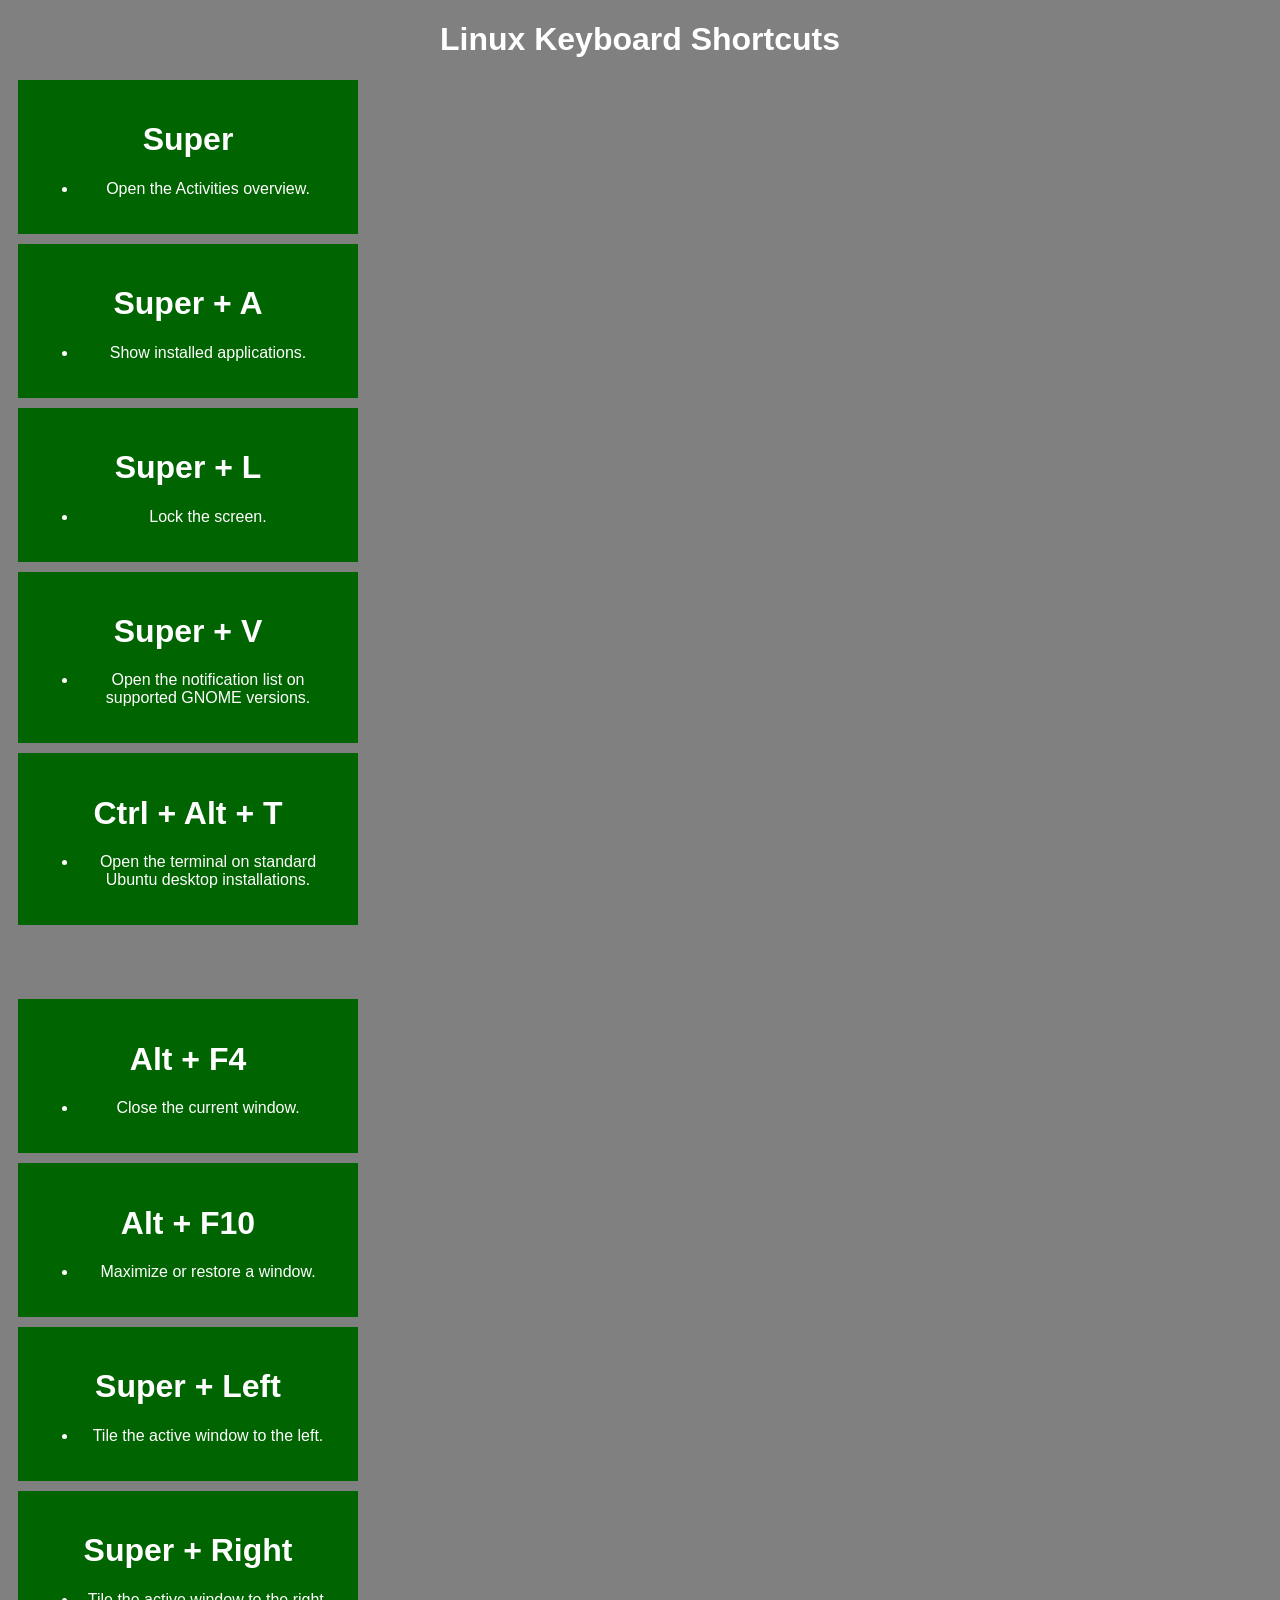
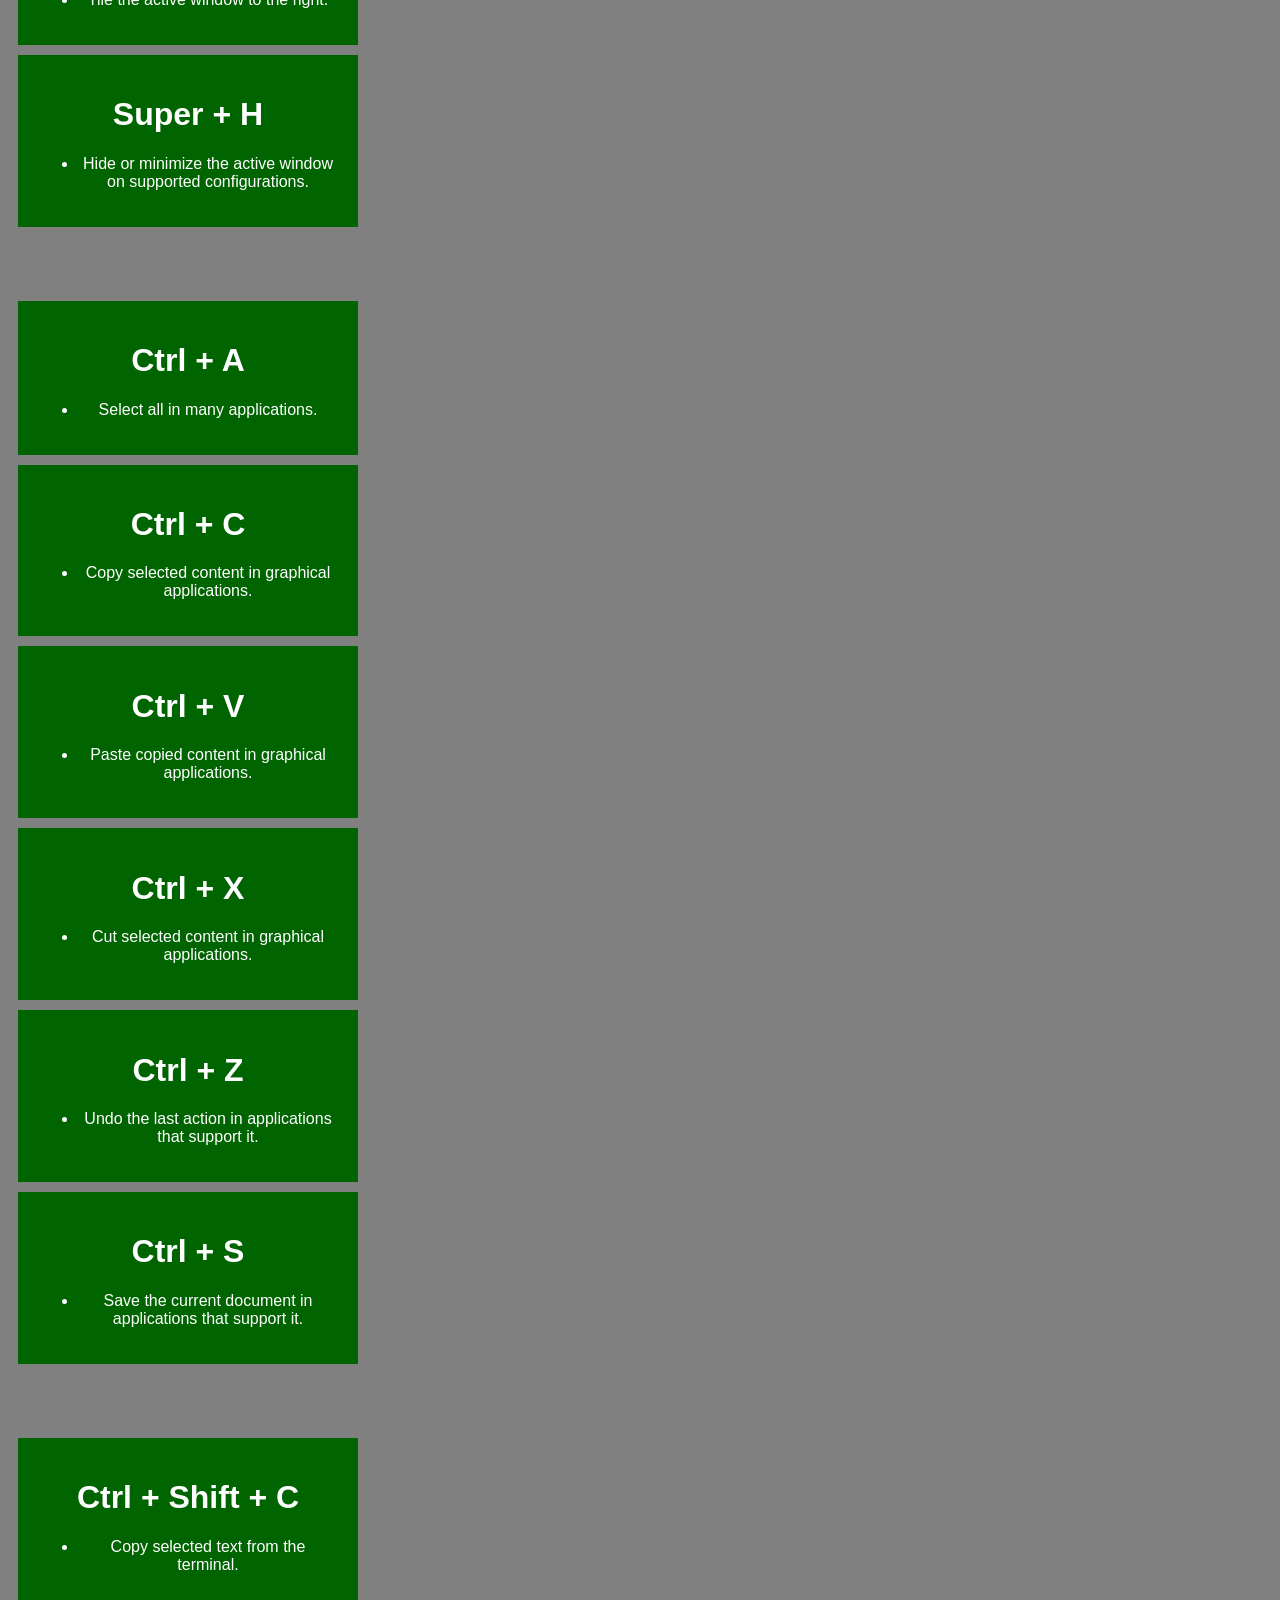
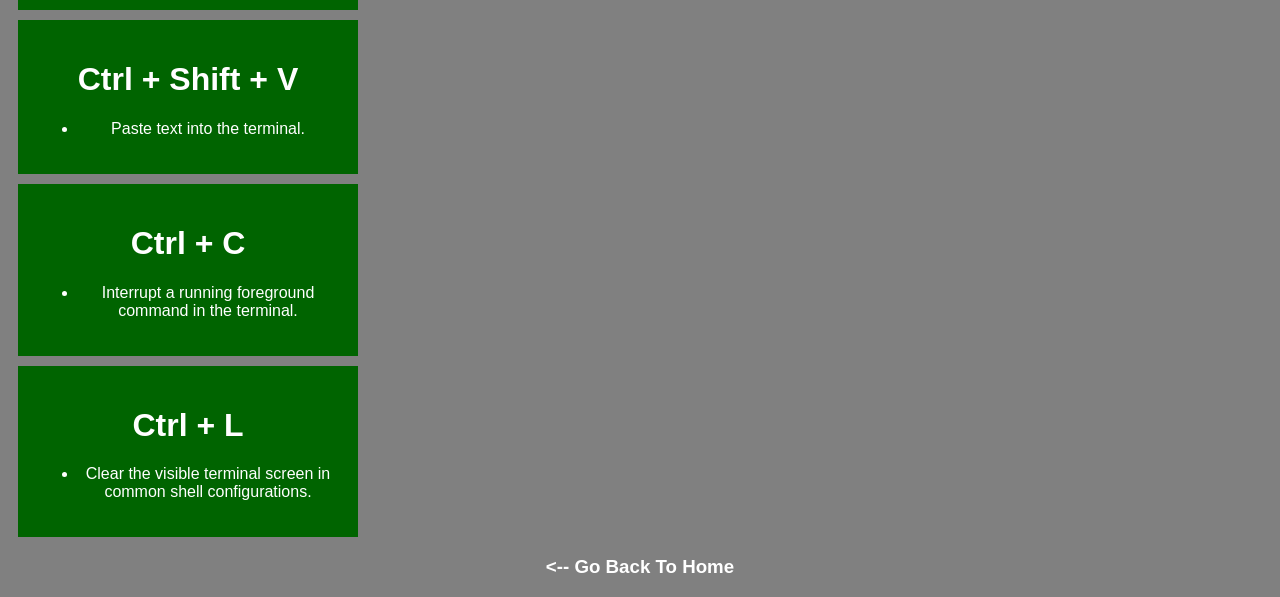
<file: shortcuts.html>
<!DOCTYPE html>
<html class="background1">
	<head>
	  <link rel="stylesheet" href="style.css">
	</head>
	<body class="design1">
	<H1>Linux Keyboard Shortcuts</H1>
	       
		<div class="A1">
		  <h1>Super</h1>
		  <ul>
		  <li>Open the Activities overview.</li>
		  </ul>
		</div>
		
		<div class="A2">
		  <h1>Super + A</h1>
		  <ul>
		  <li>Show installed applications.</li>
		  </ul>
		</div>
		
		<div class="A3">
		  <h1>Super + L</h1>
		  <ul>
		  <li>Lock the screen.</li>
		  </ul>
		</div>
		
		<div class="A4">
		  <h1>Super + V</h1>
		  <ul>
		  <li>Open the notification list on supported GNOME versions.</li>
		  </ul>
		</div>
		
		<div class="A5">
		  <h1>Ctrl + Alt + T</h1>
		  <ul>
		  <li>Open the terminal on standard Ubuntu desktop installations.</li>
		  </ul>
		</div>
		
		<br>
		<br>
		<br>
		
		<div class="A6">
		  <h1>Alt + F4</h1>
		  <ul>
		  <li>Close the current window.</li>
		  </ul>
		</div>
		
		<div class="A7">
		  <h1>Alt + F10</h1>
		  <ul>
		  <li>Maximize or restore a window.</li>
		  </ul>
		</div>
		
		<div class="A8">
		  <h1>Super + Left</h1>
		  <ul>
		  <li>Tile the active window to the left.</li>
		  </ul>
		</div>
		
		<div class="A9">
		  <h1>Super + Right</h1>
		  <ul>
		  <li>Tile the active window to the right.</li>
		  </ul>
		</div>
		
		<div class="A10">
		  <h1>Super + H</h1>
		  <ul>
		  <li>Hide or minimize the active window on supported configurations.</li>
		  </ul>
		</div>
		
		<br>
		<br>
		<br>
		
		<div class="A11">
		  <h1>Ctrl + A</h1>
		  <ul>
		  <li>Select all in many applications.</li>
		  </ul>
		</div>
		
		<div class="A12">
		  <h1>Ctrl + C</h1>
		  <ul>
		  <li>Copy selected content in graphical applications.</li>
		  </ul>
		</div>
		
		<div class="A13">
		  <h1>Ctrl + V</h1>
		  <ul>
		  <li>Paste copied content in graphical applications.</li>
		  </ul>
		</div>
		
		<div class="A14">
		  <h1>Ctrl + X</h1>
		  <ul>
		  <li>Cut selected content in graphical applications.</li>
		  </ul>
		</div>
		
		<div class="A15">
		  <h1>Ctrl + Z</h1>
		  <ul>
		  <li>Undo the last action in applications that support it.</li>
		  </ul>
		</div>
		
		<div class="A16">
		  <h1>Ctrl + S</h1>
		  <ul>
		  <li>Save the current document in applications that support it.</li>
		  </ul>
		</div>
		
		<br>
		<br>
		<br>
		
		<div class="A17">
		  <h1>Ctrl + Shift + C</h1>
		  <ul>
		  <li>Copy selected text from the terminal.</li>
		  </ul>
		</div>
		
		<div class="A18">
		  <h1>Ctrl + Shift + V</h1>
		  <ul>
		  <li>Paste text into the terminal.</li>
		  </ul>
		</div>
		
		<div class="A19">
		  <h1>Ctrl + C</h1>
		  <ul>
		  <li>Interrupt a running foreground command in the terminal.</li>
		  </ul>
		</div>
		
		<div class="A20">
		  <h1>Ctrl + L</h1>
		  <ul>
		  <li>Clear the visible terminal screen in common shell configurations.</li>
		  </ul>
		</div>
		
		<a href="index.html" class="Back1" title="Go Back To Home Page">
		<div>
		<H3><-- Go Back To Home</H3>
		</a>
		</div>
		
	</body>
</html>
</file>
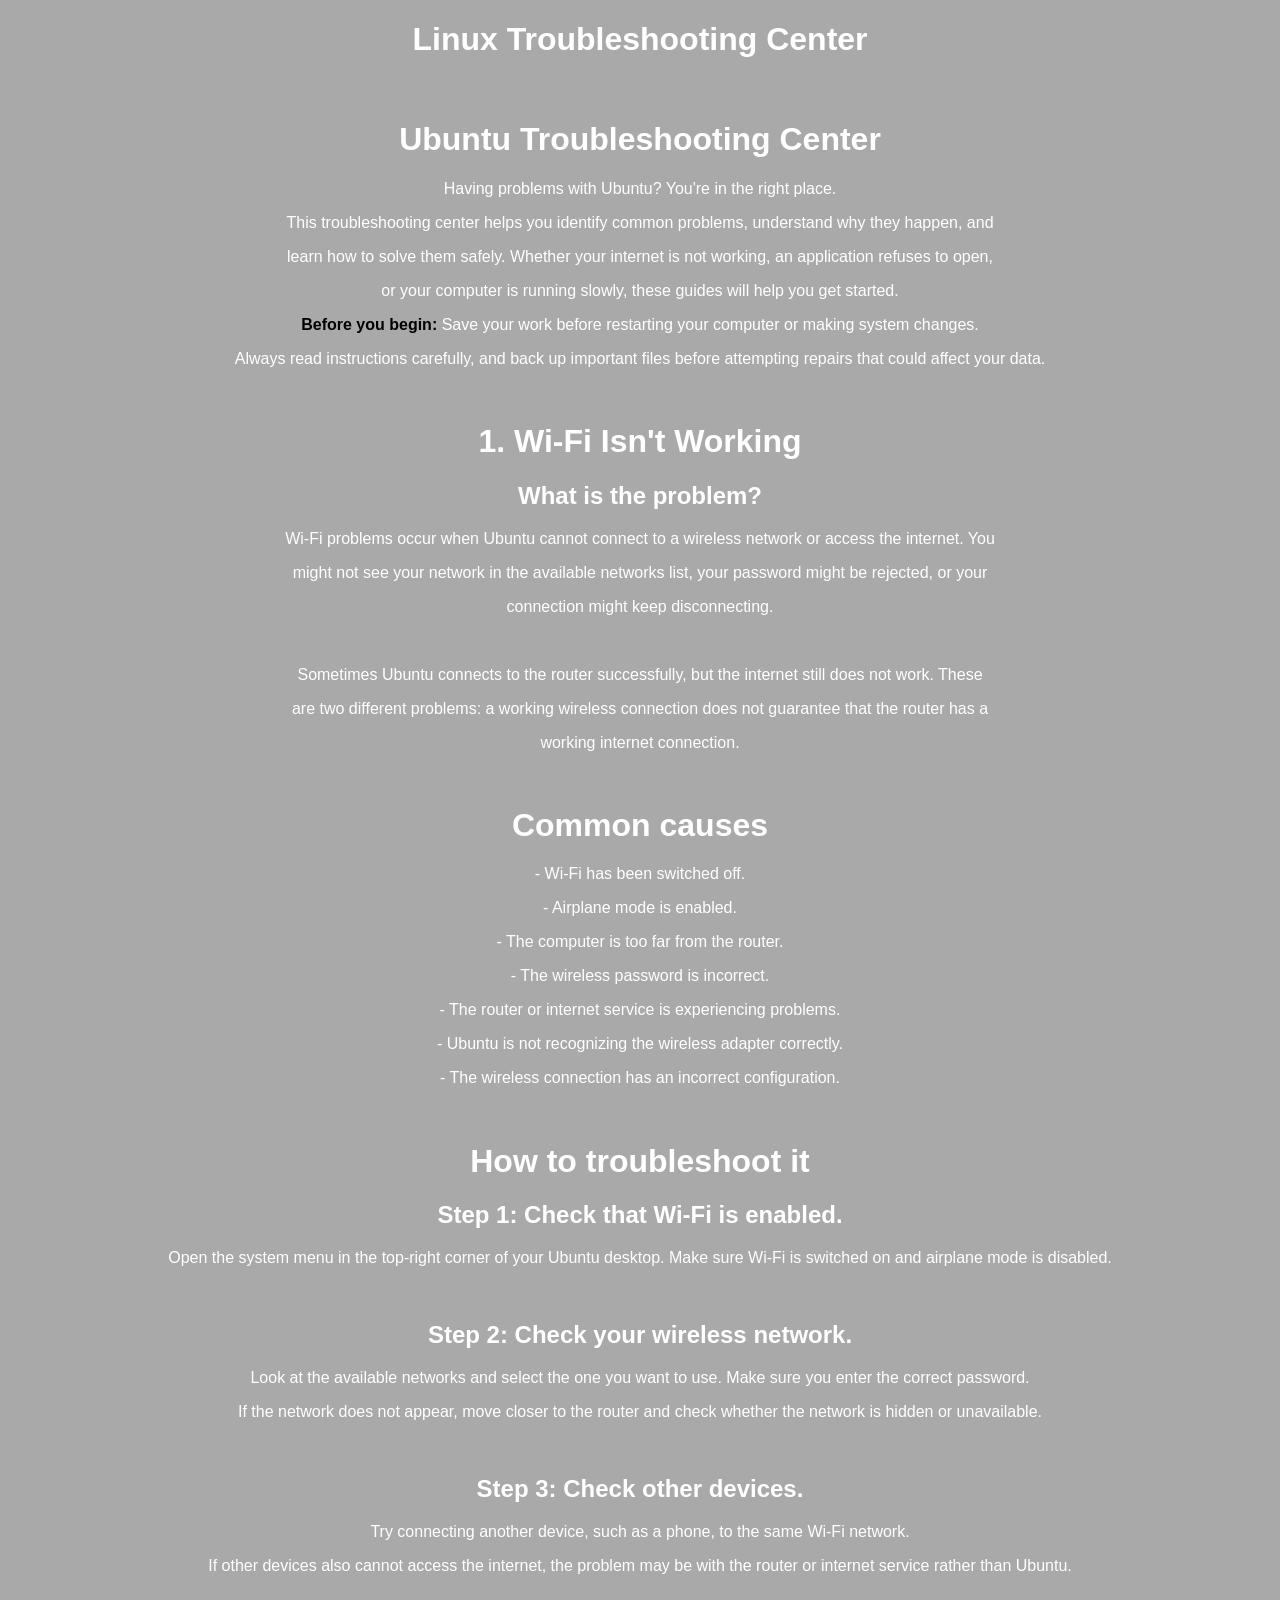
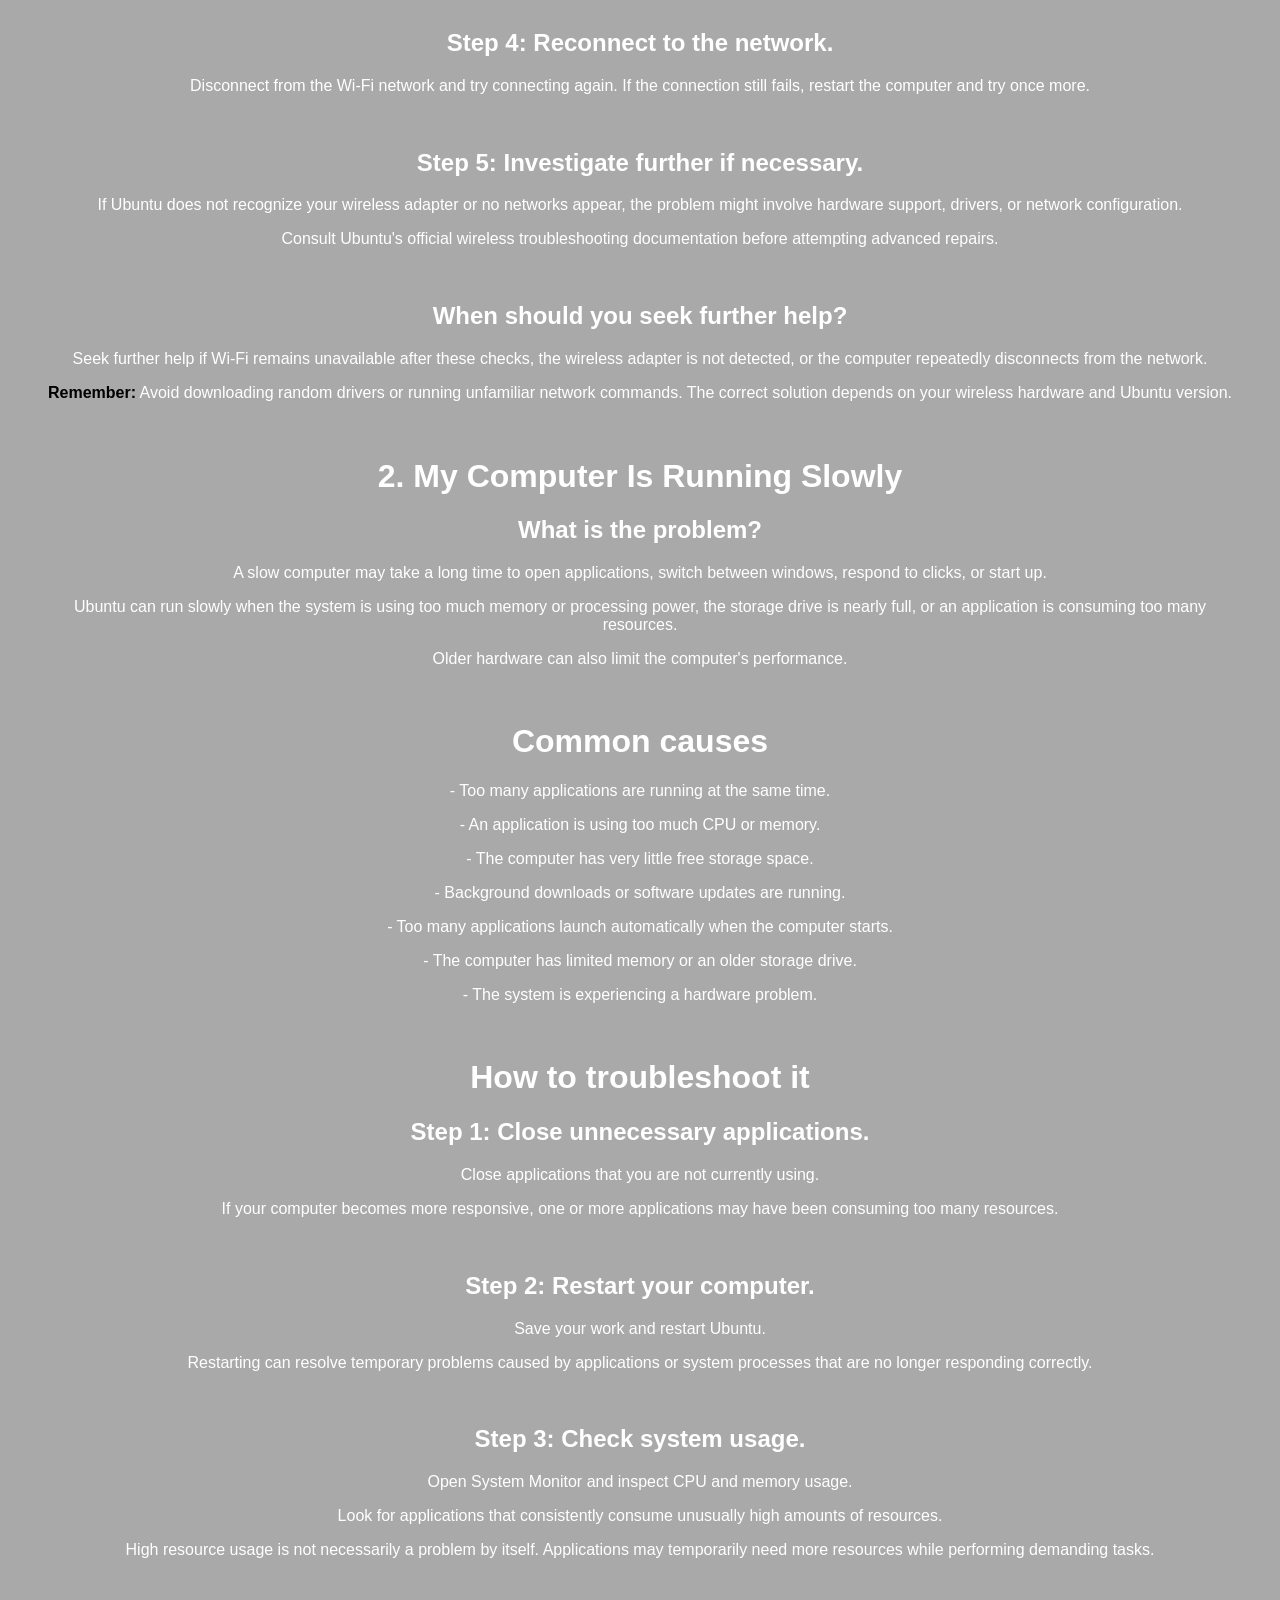
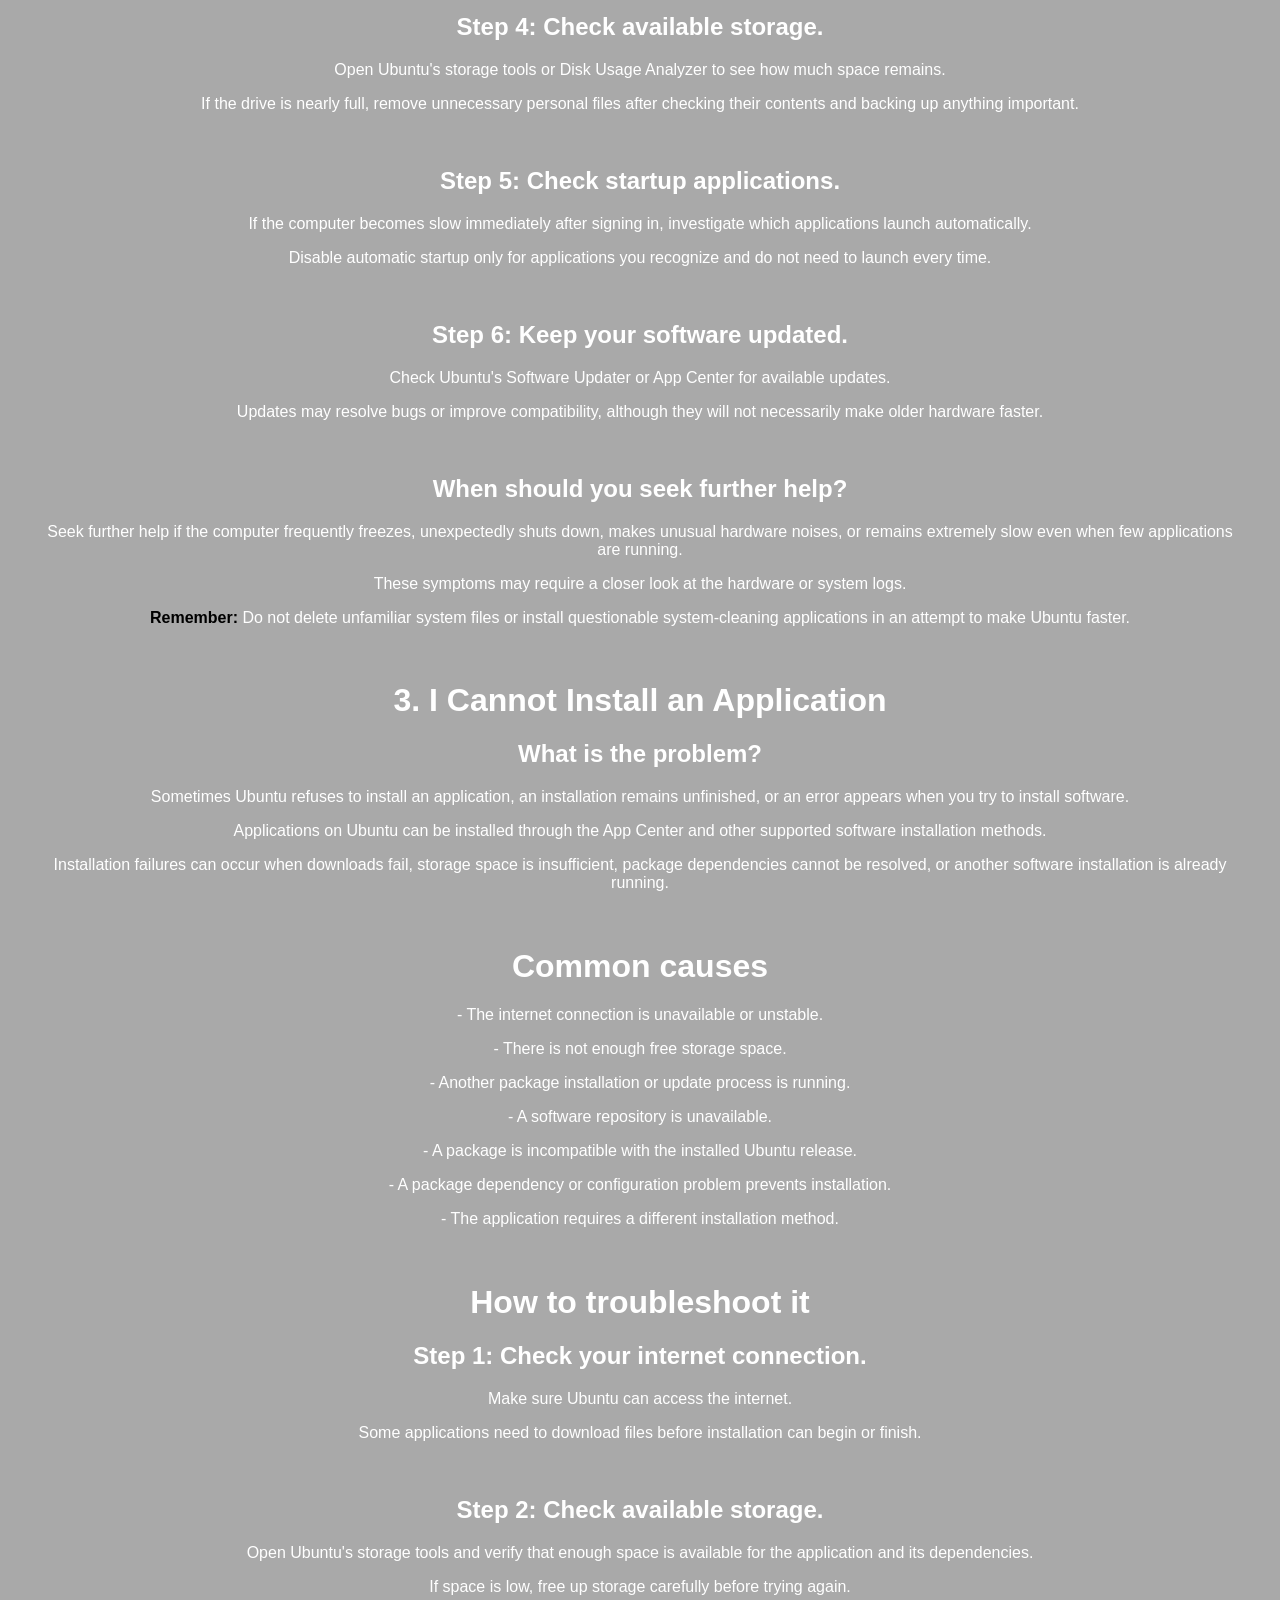
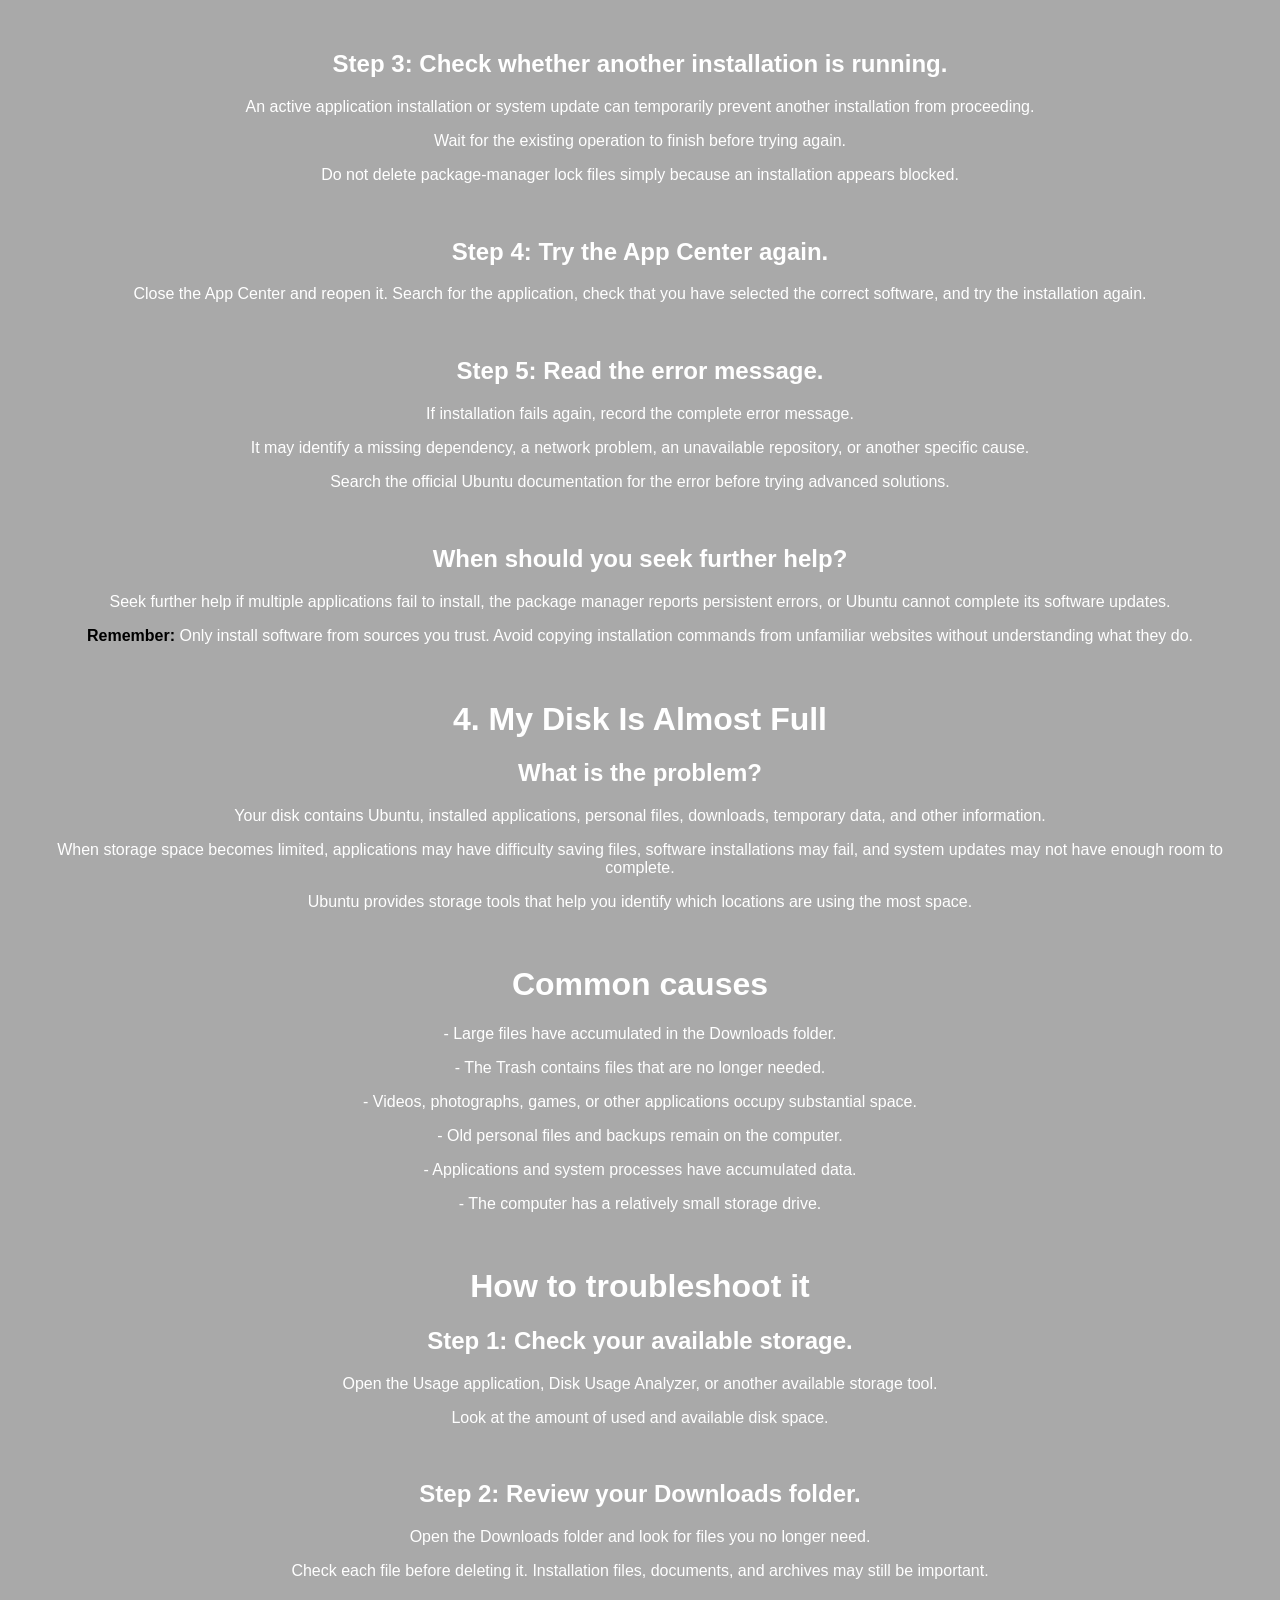
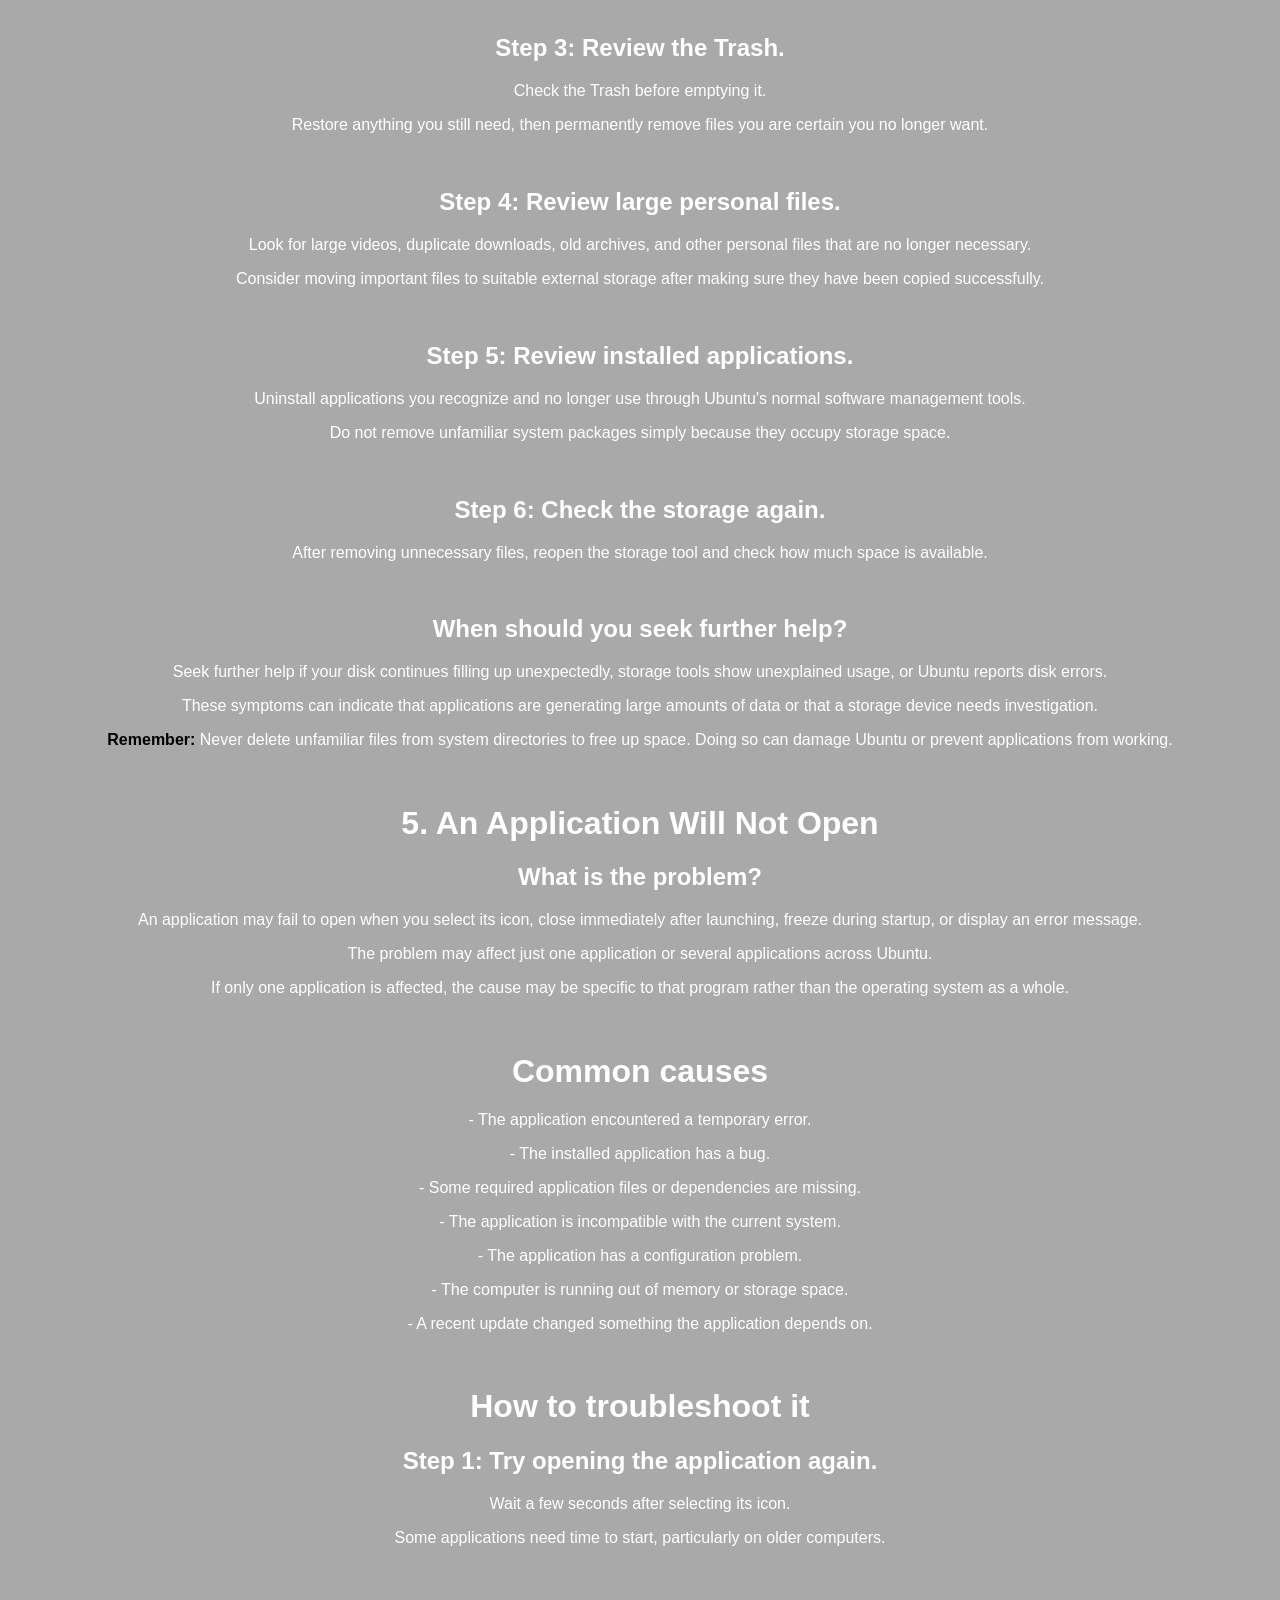
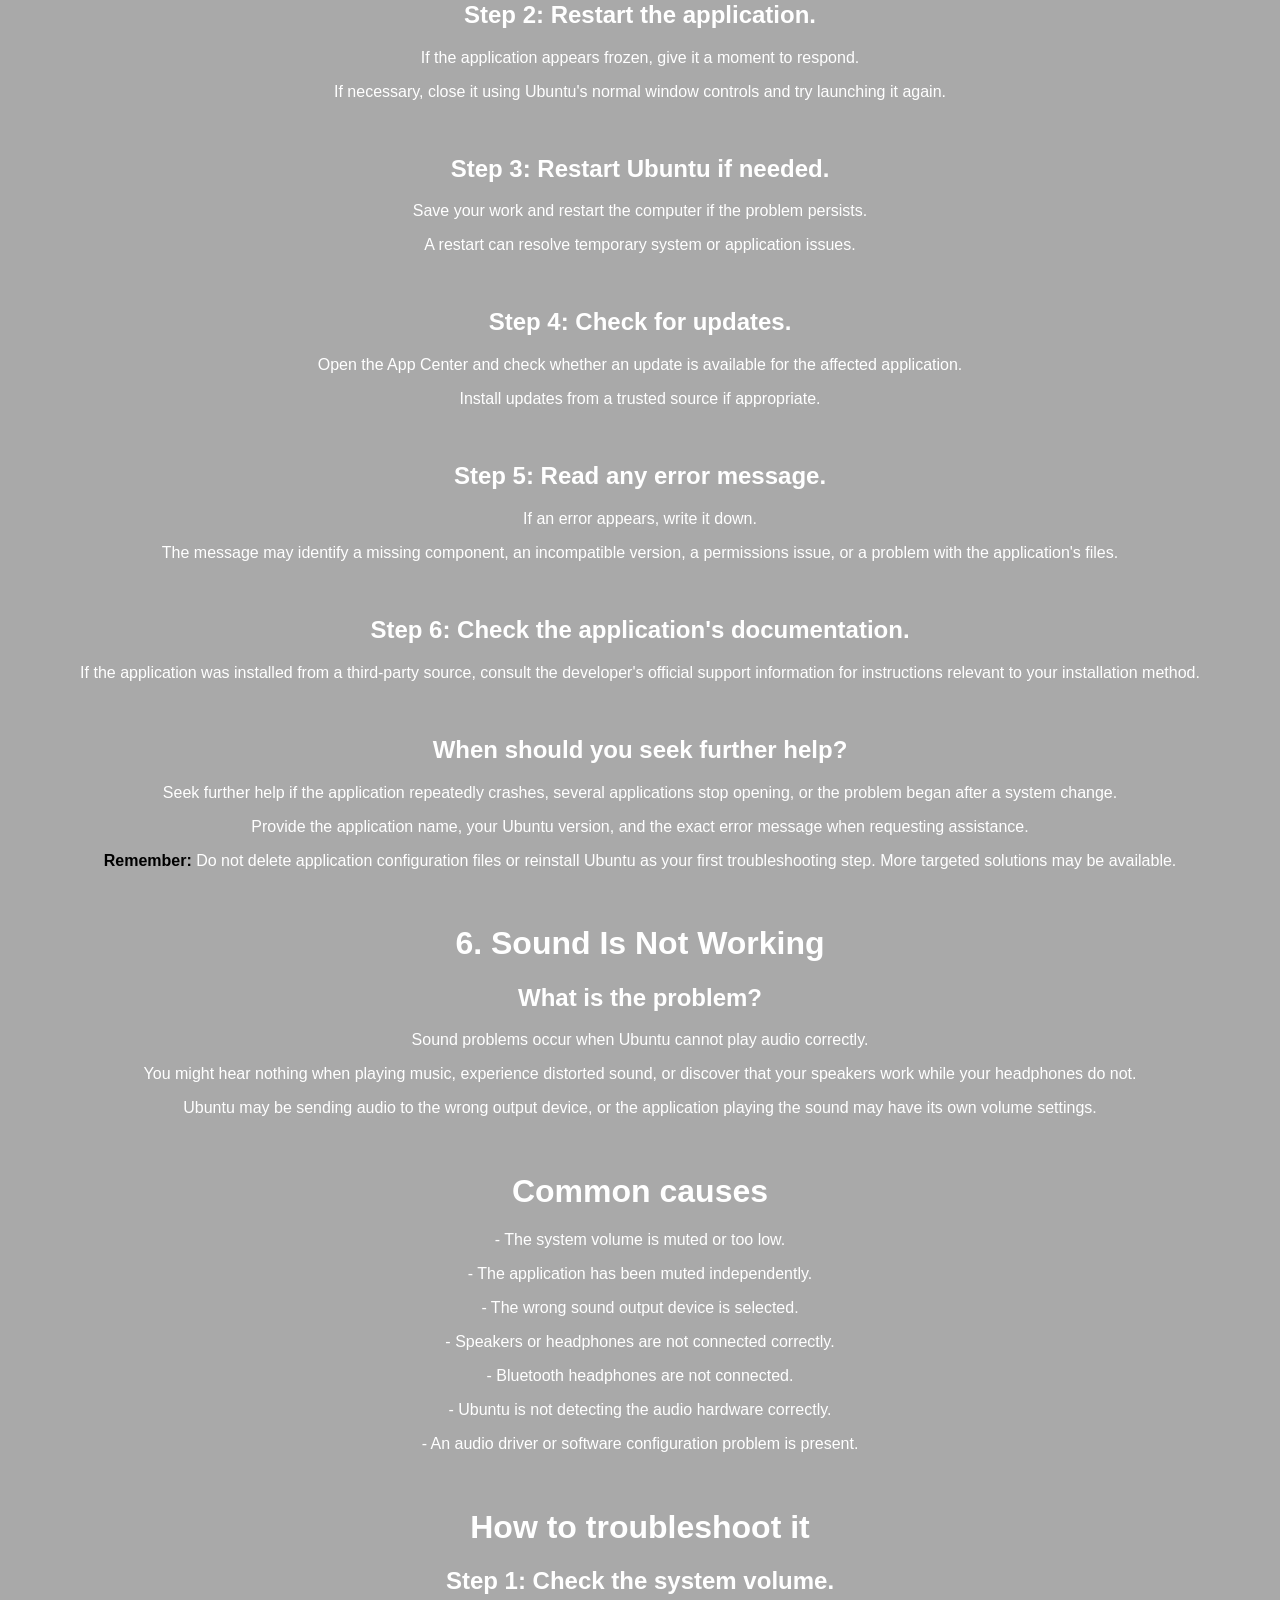
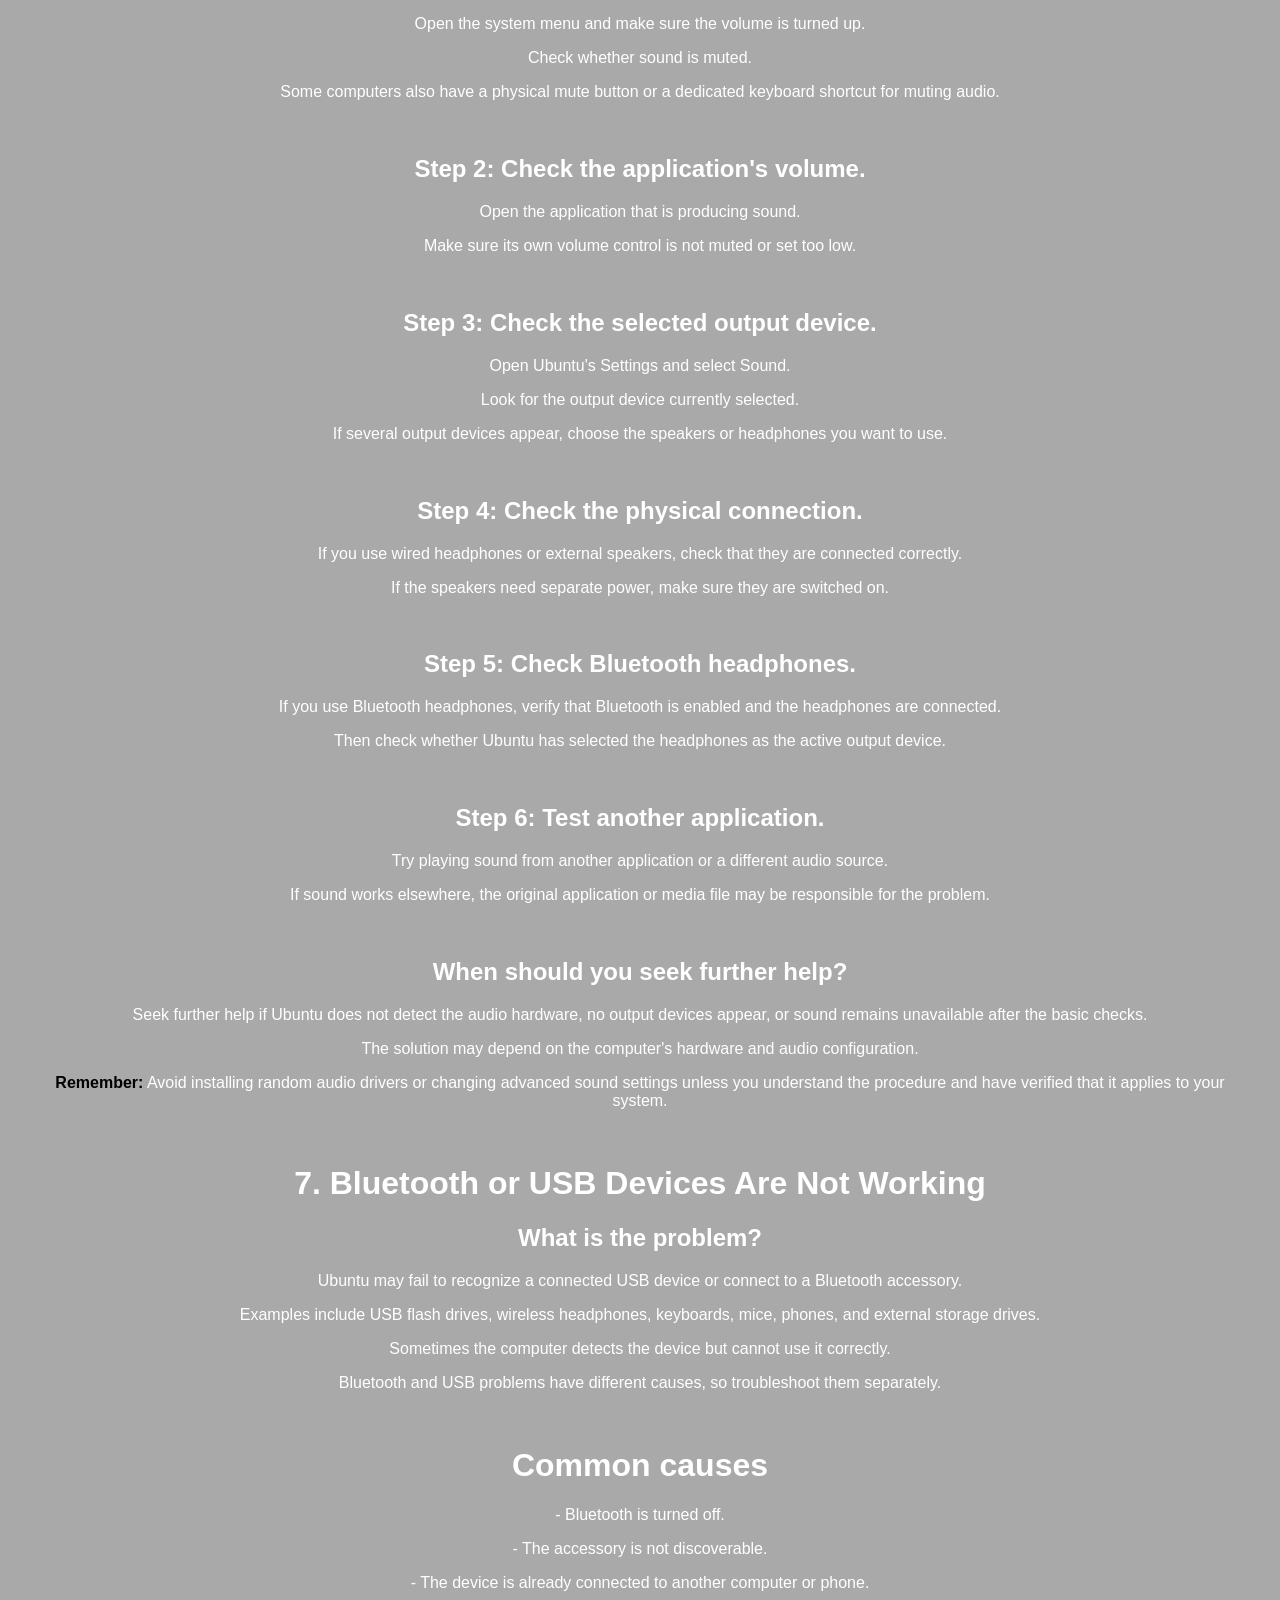
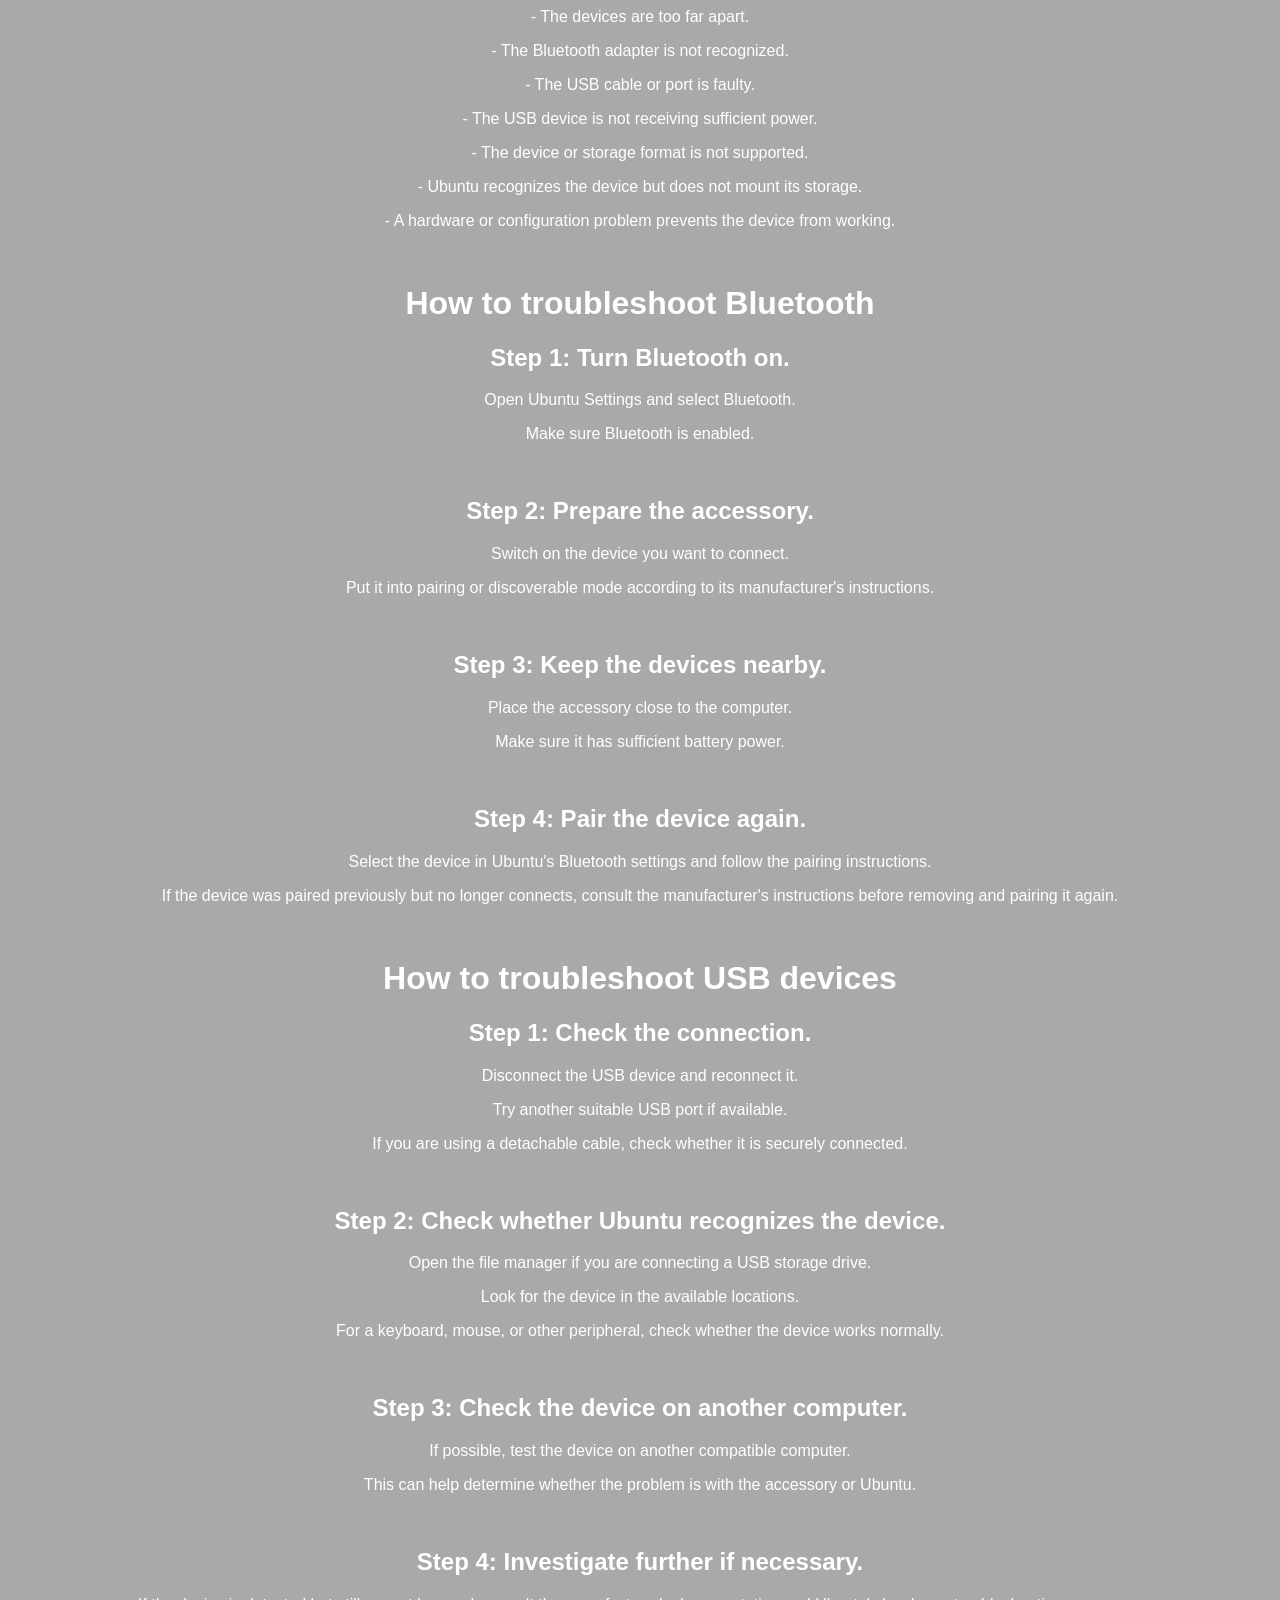
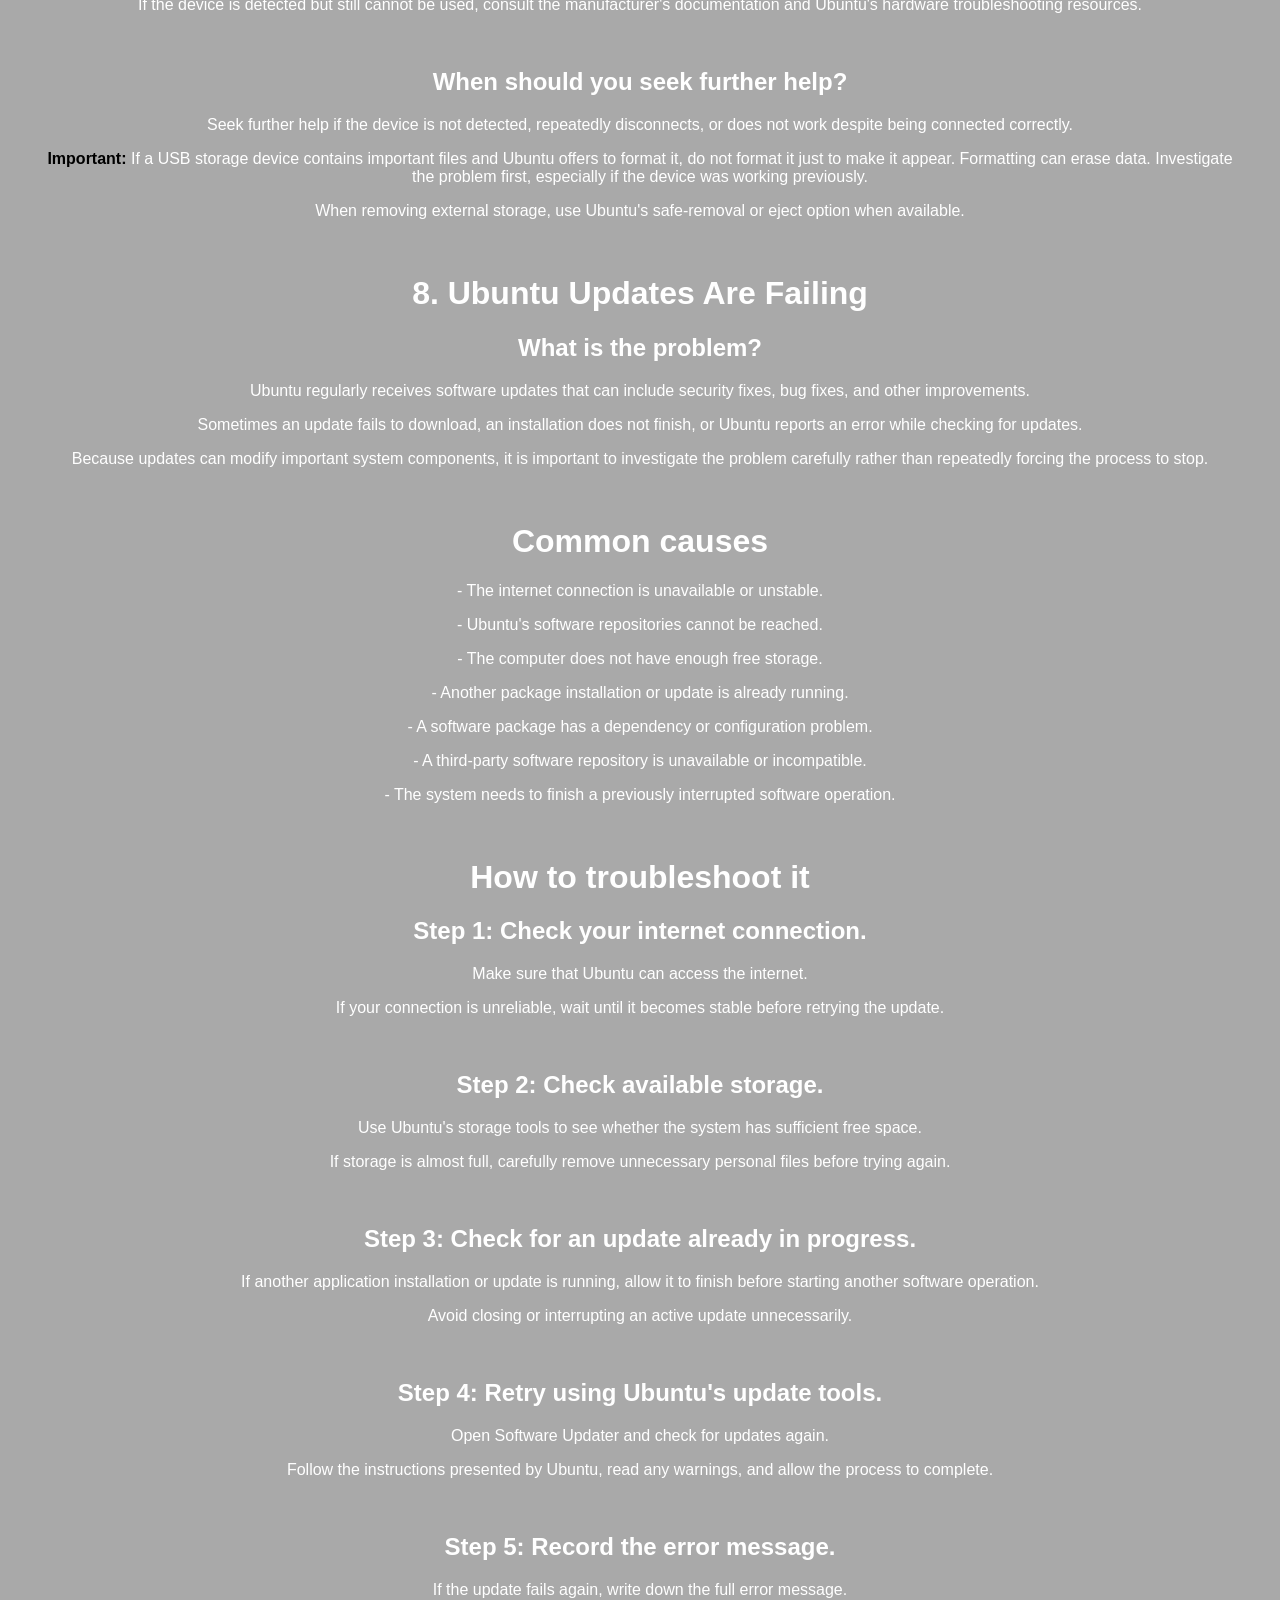
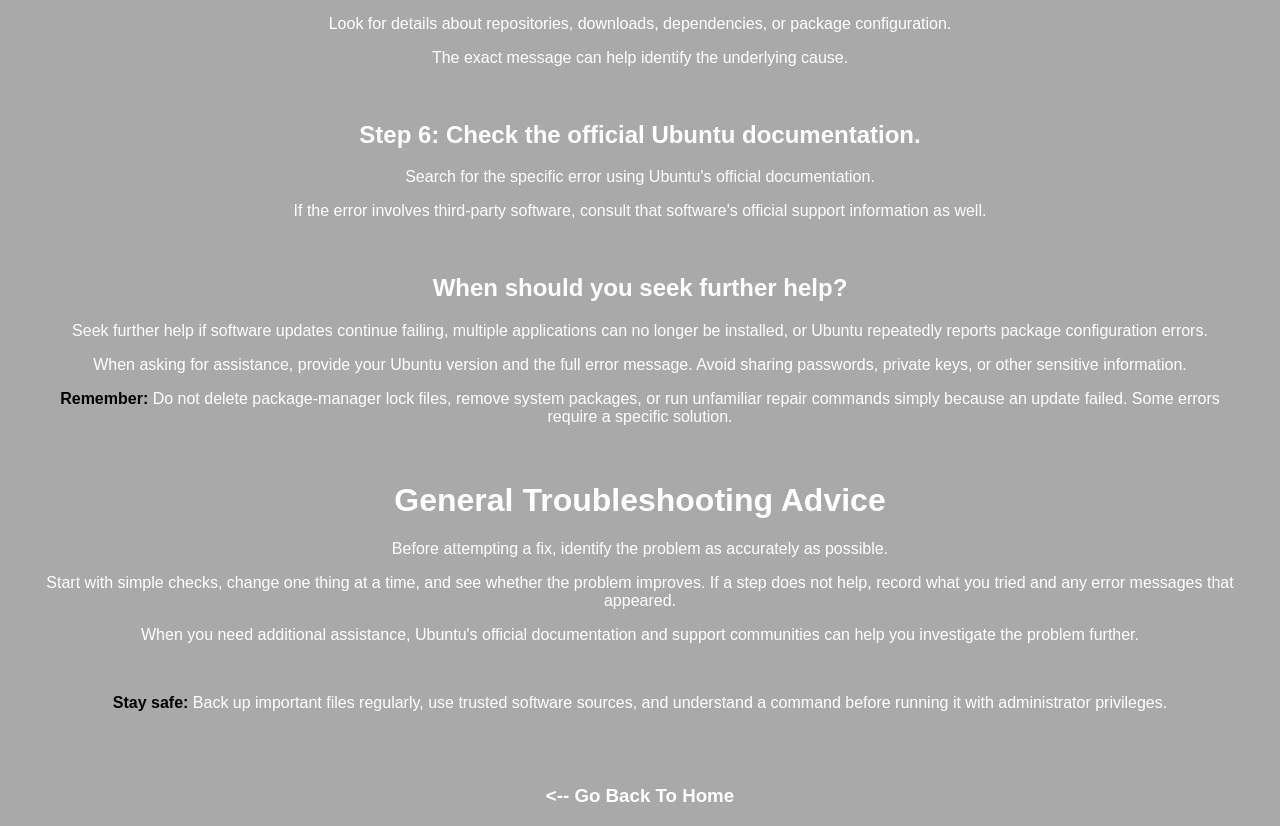
<file: troubleshooting.html>
<!DOCTYPE html>
<html>
	<head>
	<link rel="stylesheet" href="style.css">
	</head>
	<body class="design2">
		<H1>
		Linux Troubleshooting Center
		</H1>
		
		<div class="B2">
		<H1>Ubuntu Troubleshooting Center</H1>
		<p>Having problems with Ubuntu? You're in the right place.</p>
		<p>This troubleshooting center helps you identify common problems, understand why they happen, and</p>
		<p>learn how to solve them safely. Whether your internet is not working, an application refuses to open,</p>
		<p>or your computer is running slowly, these guides will help you get started.</p>
		<p><b style="color: black;">Before you begin:</b> Save your work before restarting your computer or making system changes.</p>
		<p>Always read instructions carefully, and back up important files before attempting repairs that could affect your data.</p>
		<br>
		<H1>1. Wi-Fi Isn't Working</H1>
		<H2>What is the problem?</H2>
		<p>Wi-Fi problems occur when Ubuntu cannot connect to a wireless network or access the internet. You</p>
		<p>might not see your network in the available networks list, your password might be rejected, or your</p>
		<p>connection might keep disconnecting.</p>
		<br>
		<p>Sometimes Ubuntu connects to the router successfully, but the internet still does not work. These </p>
		<p>are two different problems: a working wireless connection does not guarantee that the router has a </p>
		<p>working internet connection.</p>
		<br>
		<H1>Common causes</H1>
		<p>- Wi-Fi has been switched off.</p>
		<p>- Airplane mode is enabled.</p>
		<p>- The computer is too far from the router.</p>
		<p>- The wireless password is incorrect.</p>
		<p>- The router or internet service is experiencing problems.</p>
		<p>- Ubuntu is not recognizing the wireless adapter correctly.</p>
		<p>- The wireless connection has an incorrect configuration.</p>
		<br>
		<H1>How to troubleshoot it</H1>
		<H2>Step 1: Check that Wi-Fi is enabled.</H2>
		<p>Open the system menu in the top-right corner of your Ubuntu desktop. Make sure Wi-Fi is switched on and airplane mode is disabled.</p>
		<br>
		<H2>Step 2: Check your wireless network.</H2>
		<p>Look at the available networks and select the one you want to use. Make sure you enter the correct password.</p>
		<p>If the network does not appear, move closer to the router and check whether the network is hidden or unavailable.</p>
		<br>
		<H2>Step 3: Check other devices.</H2>
		<p>Try connecting another device, such as a phone, to the same Wi-Fi network.</p>
		<p>If other devices also cannot access the internet, the problem may be with the router or internet service rather than Ubuntu.</p>
		<br>
		<H2>Step 4: Reconnect to the network.</H2>
		<p>Disconnect from the Wi-Fi network and try connecting again. If the connection still fails, restart the computer and try once more.</p>
		<br>
		<H2>Step 5: Investigate further if necessary.</H2>
		<p>If Ubuntu does not recognize your wireless adapter or no networks appear, the problem might involve hardware support, drivers, or network configuration.</p>
		<p>Consult Ubuntu's official wireless troubleshooting documentation before attempting advanced repairs.</p>
		<br>
		<H2>When should you seek further help?</H2>
		<p>Seek further help if Wi-Fi remains unavailable after these checks, the wireless adapter is not detected, or the computer repeatedly disconnects from the network.</p>
		<p><b style="color: black;">Remember:</b> Avoid downloading random drivers or running unfamiliar network commands. The correct solution depends on your wireless hardware and Ubuntu version.</p>
		<br>
		
		<H1>2. My Computer Is Running Slowly</H1>
		<H2>What is the problem?</H2>
		<p>A slow computer may take a long time to open applications, switch between windows, respond to clicks, or start up.</p>
		<p>Ubuntu can run slowly when the system is using too much memory or processing power, the storage drive is nearly full, or an application is consuming too many resources.</p>
		<p>Older hardware can also limit the computer's performance.</p>
		<br>
		<H1>Common causes</H1>
		<p>- Too many applications are running at the same time.</p>
		<p>- An application is using too much CPU or memory.</p>
		<p>- The computer has very little free storage space.</p>
		<p>- Background downloads or software updates are running.</p>
		<p>- Too many applications launch automatically when the computer starts.</p>
		<p>- The computer has limited memory or an older storage drive.</p>
		<p>- The system is experiencing a hardware problem.</p>
		<br>
		<H1>How to troubleshoot it</H1>
		<H2>Step 1: Close unnecessary applications.</H2>
		<p>Close applications that you are not currently using.</p>
		<p>If your computer becomes more responsive, one or more applications may have been consuming too many resources.</p>
		<br>
		<H2>Step 2: Restart your computer.</H2>
		<p>Save your work and restart Ubuntu.</p>
		<p>Restarting can resolve temporary problems caused by applications or system processes that are no longer responding correctly.</p>
		<br>
		<H2>Step 3: Check system usage.</H2>
		<p>Open System Monitor and inspect CPU and memory usage.</p>
		<p>Look for applications that consistently consume unusually high amounts of resources.</p>
		<p>High resource usage is not necessarily a problem by itself. Applications may temporarily need more resources while performing demanding tasks.</p>
		<br>
		<H2>Step 4: Check available storage.</H2>
		<p>Open Ubuntu's storage tools or Disk Usage Analyzer to see how much space remains.</p>
		<p>If the drive is nearly full, remove unnecessary personal files after checking their contents and backing up anything important.</p>
		<br>
		<H2>Step 5: Check startup applications.</H2>
		<p>If the computer becomes slow immediately after signing in, investigate which applications launch automatically.</p>
		<p>Disable automatic startup only for applications you recognize and do not need to launch every time.</p>
		<br>
		<H2>Step 6: Keep your software updated.</H2>
		<p>Check Ubuntu's Software Updater or App Center for available updates.</p>
		<p>Updates may resolve bugs or improve compatibility, although they will not necessarily make older hardware faster.</p>
		<br>
		<H2>When should you seek further help?</H2>
		<p>Seek further help if the computer frequently freezes, unexpectedly shuts down, makes unusual hardware noises, or remains extremely slow even when few applications are running.</p>
		<p>These symptoms may require a closer look at the hardware or system logs.</p>
		<p><b style="color: black;">Remember:</b> Do not delete unfamiliar system files or install questionable system-cleaning applications in an attempt to make Ubuntu faster.</p>
		<br>
		
		<H1>3. I Cannot Install an Application</H1>
		<H2>What is the problem?</H2>
		<p>Sometimes Ubuntu refuses to install an application, an installation remains unfinished, or an error appears when you try to install software.</p>
		<p>Applications on Ubuntu can be installed through the App Center and other supported software installation methods.</p>
		<p>Installation failures can occur when downloads fail, storage space is insufficient, package dependencies cannot be resolved, or another software installation is already running.</p>
		<br>
		<H1>Common causes</H1>
		<p>- The internet connection is unavailable or unstable.</p>
		<p>- There is not enough free storage space.</p>
		<p>- Another package installation or update process is running.</p>
		<p>- A software repository is unavailable.</p>
		<p>- A package is incompatible with the installed Ubuntu release.</p>
		<p>- A package dependency or configuration problem prevents installation.</p>
		<p>- The application requires a different installation method.</p>
		<br>
		<H1>How to troubleshoot it</H1>
		<H2>Step 1: Check your internet connection.</H2>
		<p>Make sure Ubuntu can access the internet.</p>
		<p>Some applications need to download files before installation can begin or finish.</p>
		<br>
		<H2>Step 2: Check available storage.</H2>
		<p>Open Ubuntu's storage tools and verify that enough space is available for the application and its dependencies.</p>
		<p>If space is low, free up storage carefully before trying again.</p>
		<br>
		<H2>Step 3: Check whether another installation is running.</H2>
		<p>An active application installation or system update can temporarily prevent another installation from proceeding.</p>
		<p>Wait for the existing operation to finish before trying again.</p>
		<p>Do not delete package-manager lock files simply because an installation appears blocked.</p>
		<br>
		<H2>Step 4: Try the App Center again.</H2>
		<p>Close the App Center and reopen it. Search for the application, check that you have selected the correct software, and try the installation again.</p>
		<br>
		<H2>Step 5: Read the error message.</H2>
		<p>If installation fails again, record the complete error message.</p>
		<p>It may identify a missing dependency, a network problem, an unavailable repository, or another specific cause.</p>
		<p>Search the official Ubuntu documentation for the error before trying advanced solutions.</p>
		<br>
		<H2>When should you seek further help?</H2>
		<p>Seek further help if multiple applications fail to install, the package manager reports persistent errors, or Ubuntu cannot complete its software updates.</p>
		<p><b style="color: black;">Remember:</b> Only install software from sources you trust. Avoid copying installation commands from unfamiliar websites without understanding what they do.</p>
		<br>
		
		<H1>4. My Disk Is Almost Full</H1>
		<H2>What is the problem?</H2>
		<p>Your disk contains Ubuntu, installed applications, personal files, downloads, temporary data, and other information.</p>
		<p>When storage space becomes limited, applications may have difficulty saving files, software installations may fail, and system updates may not have enough room to complete.</p>
		<p>Ubuntu provides storage tools that help you identify which locations are using the most space.</p>
		<br>
		<H1>Common causes</H1>
		<p>- Large files have accumulated in the Downloads folder.</p>
		<p>- The Trash contains files that are no longer needed.</p>
		<p>- Videos, photographs, games, or other applications occupy substantial space.</p>
		<p>- Old personal files and backups remain on the computer.</p>
		<p>- Applications and system processes have accumulated data.</p>
		<p>- The computer has a relatively small storage drive.</p>
		<br>
		<H1>How to troubleshoot it</H1>
		<H2>Step 1: Check your available storage.</H2>
		<p>Open the Usage application, Disk Usage Analyzer, or another available storage tool.</p>
		<p>Look at the amount of used and available disk space.</p>
		<br>
		<H2>Step 2: Review your Downloads folder.</H2>
		<p>Open the Downloads folder and look for files you no longer need.</p>
		<p>Check each file before deleting it. Installation files, documents, and archives may still be important.</p>
		<br>
		<H2>Step 3: Review the Trash.</H2>
		<p>Check the Trash before emptying it.</p>
		<p>Restore anything you still need, then permanently remove files you are certain you no longer want.</p>
		<br>
		<H2>Step 4: Review large personal files.</H2>
		<p>Look for large videos, duplicate downloads, old archives, and other personal files that are no longer necessary.</p>
		<p>Consider moving important files to suitable external storage after making sure they have been copied successfully.</p>
		<br>
		<H2>Step 5: Review installed applications.</H2>
		<p>Uninstall applications you recognize and no longer use through Ubuntu's normal software management tools.</p>
		<p>Do not remove unfamiliar system packages simply because they occupy storage space.</p>
		<br>
		<H2>Step 6: Check the storage again.</H2>
		<p>After removing unnecessary files, reopen the storage tool and check how much space is available.</p>
		<br>
		<H2>When should you seek further help?</H2>
		<p>Seek further help if your disk continues filling up unexpectedly, storage tools show unexplained usage, or Ubuntu reports disk errors.</p>
		<p>These symptoms can indicate that applications are generating large amounts of data or that a storage device needs investigation.</p>
		<p><b style="color: black;">Remember:</b> Never delete unfamiliar files from system directories to free up space. Doing so can damage Ubuntu or prevent applications from working.</p>
		<br>
		
		<H1>5. An Application Will Not Open</H1>
		<H2>What is the problem?</H2>
		<p>An application may fail to open when you select its icon, close immediately after launching, freeze during startup, or display an error message.</p>
		<p>The problem may affect just one application or several applications across Ubuntu.</p>
		<p>If only one application is affected, the cause may be specific to that program rather than the operating system as a whole.</p>
		<br>
		<H1>Common causes</H1>
		<p>- The application encountered a temporary error.</p>
		<p>- The installed application has a bug.</p>
		<p>- Some required application files or dependencies are missing.</p>
		<p>- The application is incompatible with the current system.</p>
		<p>- The application has a configuration problem.</p>
		<p>- The computer is running out of memory or storage space.</p>
		<p>- A recent update changed something the application depends on.</p>
		<br>
		<H1>How to troubleshoot it</H1>
		<H2>Step 1: Try opening the application again.</H2>
		<p>Wait a few seconds after selecting its icon.</p>
		<p>Some applications need time to start, particularly on older computers.</p>
		<br>
		<H2>Step 2: Restart the application.</H2>
		<p>If the application appears frozen, give it a moment to respond.</p>
		<p>If necessary, close it using Ubuntu's normal window controls and try launching it again.</p>
		<br>
		<H2>Step 3: Restart Ubuntu if needed.</H2>
		<p>Save your work and restart the computer if the problem persists.</p>
		<p>A restart can resolve temporary system or application issues.</p>
		<br>
		<H2>Step 4: Check for updates.</H2>
		<p>Open the App Center and check whether an update is available for the affected application.</p>
		<p>Install updates from a trusted source if appropriate.</p>
		<br>
		<H2>Step 5: Read any error message.</H2>
		<p>If an error appears, write it down.</p>
		<p>The message may identify a missing component, an incompatible version, a permissions issue, or a problem with the application's files.</p>
		<br>
		<H2>Step 6: Check the application's documentation.</H2>
		<p>If the application was installed from a third-party source, consult the developer's official support information for instructions relevant to your installation method.</p>
		<br>
		<H2>When should you seek further help?</H2>
		<p>Seek further help if the application repeatedly crashes, several applications stop opening, or the problem began after a system change.</p>
		<p>Provide the application name, your Ubuntu version, and the exact error message when requesting assistance.</p>
		<p><b style="color: black;">Remember:</b> Do not delete application configuration files or reinstall Ubuntu as your first troubleshooting step. More targeted solutions may be available.</p>
		<br>
		
		<H1>6. Sound Is Not Working</H1>
		<H2>What is the problem?</H2>
		<p>Sound problems occur when Ubuntu cannot play audio correctly.</p>
		<p>You might hear nothing when playing music, experience distorted sound, or discover that your speakers work while your headphones do not.</p>
		<p>Ubuntu may be sending audio to the wrong output device, or the application playing the sound may have its own volume settings.</p>
		<br>
		<H1>Common causes</H1>
		<p>- The system volume is muted or too low.</p>
		<p>- The application has been muted independently.</p>
		<p>- The wrong sound output device is selected.</p>
		<p>- Speakers or headphones are not connected correctly.</p>
		<p>- Bluetooth headphones are not connected.</p>
		<p>- Ubuntu is not detecting the audio hardware correctly.</p>
		<p>- An audio driver or software configuration problem is present.</p>
		<br>
		<H1>How to troubleshoot it</H1>
		<H2>Step 1: Check the system volume.</H2>
		<p>Open the system menu and make sure the volume is turned up.</p>
		<p>Check whether sound is muted.</p>
		<p>Some computers also have a physical mute button or a dedicated keyboard shortcut for muting audio.</p>
		<br>
		<H2>Step 2: Check the application's volume.</H2>
		<p>Open the application that is producing sound.</p>
		<p>Make sure its own volume control is not muted or set too low.</p>
		<br>
		<H2>Step 3: Check the selected output device.</H2>
		<p>Open Ubuntu's Settings and select Sound.</p>
		<p>Look for the output device currently selected.</p>
		<p>If several output devices appear, choose the speakers or headphones you want to use.</p>
		<br>
		<H2>Step 4: Check the physical connection.</H2>
		<p>If you use wired headphones or external speakers, check that they are connected correctly.</p>
		<p>If the speakers need separate power, make sure they are switched on.</p>
		<br>
		<H2>Step 5: Check Bluetooth headphones.</H2>
		<p>If you use Bluetooth headphones, verify that Bluetooth is enabled and the headphones are connected.</p>
		<p>Then check whether Ubuntu has selected the headphones as the active output device.</p>
		<br>
		<H2>Step 6: Test another application.</H2>
		<p>Try playing sound from another application or a different audio source.</p>
		<p>If sound works elsewhere, the original application or media file may be responsible for the problem.</p>
		<br>
		<H2>When should you seek further help?</H2>
		<p>Seek further help if Ubuntu does not detect the audio hardware, no output devices appear, or sound remains unavailable after the basic checks.</p>
		<p>The solution may depend on the computer's hardware and audio configuration.</p>
		<p><b style="color: black;">Remember:</b> Avoid installing random audio drivers or changing advanced sound settings unless you understand the procedure and have verified that it applies to your system.</p>
		<br>
		
		<H1>7. Bluetooth or USB Devices Are Not Working</H1>
		<H2>What is the problem?</H2>
		<p>Ubuntu may fail to recognize a connected USB device or connect to a Bluetooth accessory.</p>
		<p>Examples include USB flash drives, wireless headphones, keyboards, mice, phones, and external storage drives.</p>
		<p>Sometimes the computer detects the device but cannot use it correctly.</p>
		<p>Bluetooth and USB problems have different causes, so troubleshoot them separately.</p>
		<br>
		<H1>Common causes</H1>
		<p>- Bluetooth is turned off.</p>
		<p>- The accessory is not discoverable.</p>
		<p>- The device is already connected to another computer or phone.</p>
		<p>- The devices are too far apart.</p>
		<p>- The Bluetooth adapter is not recognized.</p>
		<p>- The USB cable or port is faulty.</p>
		<p>- The USB device is not receiving sufficient power.</p>
		<p>- The device or storage format is not supported.</p>
		<p>- Ubuntu recognizes the device but does not mount its storage.</p>
		<p>- A hardware or configuration problem prevents the device from working.</p>
		<br>
		<H1>How to troubleshoot Bluetooth</H1>
		<H2>Step 1: Turn Bluetooth on.</H2>
		<p>Open Ubuntu Settings and select Bluetooth.</p>
		<p>Make sure Bluetooth is enabled.</p>
		<br>
		<H2>Step 2: Prepare the accessory.</H2>
		<p>Switch on the device you want to connect.</p>
		<p>Put it into pairing or discoverable mode according to its manufacturer's instructions.</p>
		<br>
		<H2>Step 3: Keep the devices nearby.</H2>
		<p>Place the accessory close to the computer.</p>
		<p>Make sure it has sufficient battery power.</p>
		<br>
		<H2>Step 4: Pair the device again.</H2>
		<p>Select the device in Ubuntu's Bluetooth settings and follow the pairing instructions.</p>
		<p>If the device was paired previously but no longer connects, consult the manufacturer's instructions before removing and pairing it again.</p>
		<br>
		<H1>How to troubleshoot USB devices</H1>
		<H2>Step 1: Check the connection.</H2>
		<p>Disconnect the USB device and reconnect it.</p>
		<p>Try another suitable USB port if available.</p>
		<p>If you are using a detachable cable, check whether it is securely connected.</p>
		<br>
		<H2>Step 2: Check whether Ubuntu recognizes the device.</H2>
		<p>Open the file manager if you are connecting a USB storage drive.</p>
		<p>Look for the device in the available locations.</p>
		<p>For a keyboard, mouse, or other peripheral, check whether the device works normally.</p>
		<br>
		<H2>Step 3: Check the device on another computer.</H2>
		<p>If possible, test the device on another compatible computer.</p>
		<p>This can help determine whether the problem is with the accessory or Ubuntu.</p>
		<br>
		<H2>Step 4: Investigate further if necessary.</H2>
		<p>If the device is detected but still cannot be used, consult the manufacturer's documentation and Ubuntu's hardware troubleshooting resources.</p>
		<br>
		<H2>When should you seek further help?</H2>
		<p>Seek further help if the device is not detected, repeatedly disconnects, or does not work despite being connected correctly.</p>
		<p><b style="color: black;">Important:</b> If a USB storage device contains important files and Ubuntu offers to format it, do not format it just to make it appear. Formatting can erase data. Investigate the problem first, especially if the device was working previously.</p>
		<p>When removing external storage, use Ubuntu's safe-removal or eject option when available.</p>
		<br>
		
		<H1>8. Ubuntu Updates Are Failing</H1>
		<H2>What is the problem?</H2>
		<p>Ubuntu regularly receives software updates that can include security fixes, bug fixes, and other improvements.</p>
		<p>Sometimes an update fails to download, an installation does not finish, or Ubuntu reports an error while checking for updates.</p>
		<p>Because updates can modify important system components, it is important to investigate the problem carefully rather than repeatedly forcing the process to stop.</p>
		<br>
		<H1>Common causes</H1>
		<p>- The internet connection is unavailable or unstable.</p>
		<p>- Ubuntu's software repositories cannot be reached.</p>
		<p>- The computer does not have enough free storage.</p>
		<p>- Another package installation or update is already running.</p>
		<p>- A software package has a dependency or configuration problem.</p>
		<p>- A third-party software repository is unavailable or incompatible.</p>
		<p>- The system needs to finish a previously interrupted software operation.</p>
		<br>
		<H1>How to troubleshoot it</H1>
		<H2>Step 1: Check your internet connection.</H2>
		<p>Make sure that Ubuntu can access the internet.</p>
		<p>If your connection is unreliable, wait until it becomes stable before retrying the update.</p>
		<br>
		<H2>Step 2: Check available storage.</H2>
		<p>Use Ubuntu's storage tools to see whether the system has sufficient free space.</p>
		<p>If storage is almost full, carefully remove unnecessary personal files before trying again.</p>
		<br>
		<H2>Step 3: Check for an update already in progress.</H2>
		<p>If another application installation or update is running, allow it to finish before starting another software operation.</p>
		<p>Avoid closing or interrupting an active update unnecessarily.</p>
		<br>
		<H2>Step 4: Retry using Ubuntu's update tools.</H2>
		<p>Open Software Updater and check for updates again.</p>
		<p>Follow the instructions presented by Ubuntu, read any warnings, and allow the process to complete.</p>
		<br>
		<H2>Step 5: Record the error message.</H2>
		<p>If the update fails again, write down the full error message.</p>
		<p>Look for details about repositories, downloads, dependencies, or package configuration.</p>
		<p>The exact message can help identify the underlying cause.</p>
		<br>
		<H2>Step 6: Check the official Ubuntu documentation.</H2>
		<p>Search for the specific error using Ubuntu's official documentation.</p>
		<p>If the error involves third-party software, consult that software's official support information as well.</p>
		<br>
		<H2>When should you seek further help?</H2>
		<p>Seek further help if software updates continue failing, multiple applications can no longer be installed, or Ubuntu repeatedly reports package configuration errors.</p>
		<p>When asking for assistance, provide your Ubuntu version and the full error message. Avoid sharing passwords, private keys, or other sensitive information.</p>
		<p><b style="color: black;">Remember:</b> Do not delete package-manager lock files, remove system packages, or run unfamiliar repair commands simply because an update failed. Some errors require a specific solution.</p>
		<br>
		
		<H1>General Troubleshooting Advice</H1>
		<p>Before attempting a fix, identify the problem as accurately as possible.</p>
		<p>Start with simple checks, change one thing at a time, and see whether the problem improves. If a step does not help, record what you tried and any error messages that appeared.</p>
		<p>When you need additional assistance, Ubuntu's official documentation and support communities can help you investigate the problem further.</p>
		<br>
		<p><b style="color: black;">Stay safe:</b> Back up important files regularly, use trusted software sources, and understand a command before running it with administrator privileges.</p>
		<br>
		</div>
		
		<a href="index.html" class="Back1" title="Go Back To Home Page">
		<div>
		<H3><-- Go Back To Home</H3>
		</a>
		</div>
		
	</body>
</html>
</file>
<file: style.css>
html {
	background-color: DarkGray;
}

.background1 {
	background-color: Gray;
}

.indigo {
	background-color: teal;
}

.commands {
	color: white;
	font-family: Arial;
}

.design {
	color: white;
	text-align: center;
	font-family: Arial; 
}

.design1 {
	color: white;
	text-align: center;
	font-family: Arial;
}

.design2 {
	color: white;
	text-align: center;
	font-family: Arial;
}

.design3 {
	color: white;
	text-align: center;
	font-family: Arial;
}

.card1 {
	background-color: Darkblue;
	font-family: Arial;
	padding: 20px;
	margin: 10px;
	transition: transform 0.3s ease, box-shadow 0.3s ease;
	width: 100%;
	max-width: 300px;
	position: absolute; left: 39%; top: 20%;
	text-decoration: none;
	color: white;
	border-radius: 5px;
}

.card1:hover {
	transform: translateY(-8px);
}

.card2 {
	background-color: Darkblue;
	font-family: Arial;
	padding: 20px;
	margin: 10px;
	transition: transform 0.3s ease, box-shadow 0.3s ease;
	width: 100%;
	max-width: 300px;
	position: absolute; left: 60%; top: 20%;
	text-decoration: none;
	color: white;
	border-radius: 5px;
}

.card2:hover {
	transform: translateY(-8px);
}

.card3 {
	background-color: Darkblue;
	font-family: Arial;
	padding: 20px;
	margin: 10px;
	transition: transform 0.3s ease, box-shadow 0.3s ease;
	width: 100%;
	max-width: 300px;
	position: absolute; left: 18%; top: 20%;
	text-decoration: none;
	color: white;
	border-radius: 5px;
}

.card3:hover {
	transform: translateY(-8px);
}

.card4 {
	background-color: Darkblue;
	font-family: Arial;
	padding: 20px;
	margin: 10px;
	transition: transform 0.3s ease, box-shadow 0.3s ease;
	width: 100%;
	max-width: 300px;
	position: absolute; left: 39%; top: 30%;
	text-decoration: none;
	color: white;
	border-radius: 5px;
}

.card4:hover {
	transform: translateY(-8px);
}

.C1 {
	background-color: black;
	font-family: Arial;
	padding: 20px;
	margin: 10px;
	transition: transform 0.3s ease, box-shadow 0.3s ease;
	width: 100%;
	max-width: 300px;
	position: absolute; left: 39%; top: 20%;
}

.C1:hover {
	transform: translateY(-8px);
}

.C2 {
	background-color: black;
	font-family: Arial;
	padding: 20px;
	margin: 10px;
	transition: transform 0.3s ease, box-shadow 0.3s ease;
	width: 100%;
	max-width: 300px;
	position: absolute; left: 60%; top: 20%;
}

.C2:hover {
	transform: translateY(-8px);
}

.C3 {
	background-color: black;
	font-family: Arial;
	padding: 20px;
	margin: 10px;
	transition: transform 0.3s ease, box-shadow 0.3s ease;
	width: 100%;
	max-width: 300px;
	position: absolute; left: 18%; top: 20%;
}

.C3:hover {
	transform: translateY(-8px);
}

.C4 {
	background-color: black;
	font-family: Arial;
	padding: 20px;
	margin: 10px;
	transition: transform 0.3s ease, box-shadow 0.3s ease;
	width: 100%;
	max-width: 300px;
	position: absolute; left: 39%; top: 39%;
}

.C4:hover {
	transform: translateY(-8px);
}

.C5 {
	background-color: black;
	font-family: Arial;
	padding: 20px;
	margin: 10px;
	transition: transform 0.3s ease, box-shadow 0.3s ease;
	width: 100%;
	max-width: 300px;
	position: absolute; left: 18%; top: 42%;
}

.C5:hover {
	transform: translateY(-8px);
}

.C6 {
	background-color: black;
	font-family: Arial;
	padding: 20px;
	margin: 10px;
	transition: transform 0.3s ease, box-shadow 0.3s ease;
	width: 100%;
	max-width: 300px;
	position: absolute; left: 60%; top: 43%;
}

.C6:hover {
	transform: translateY(-8px);
}

.C7 {
	background-color: black;
	font-family: Arial;
	padding: 20px;
	margin: 10px;
	transition: transform 0.3s ease, box-shadow 0.3s ease;
	width: 100%;
	max-width: 300px;
	position: absolute; left: 39%; top: 58%;
}

.C7:hover {
	transform: translateY(-8px);
}

.A1 {
	background-color: DarkGreen;
	font-family: Arial;
	padding: 20px;
	margin: 10px;
	transition: transform 0.3s ease, box-shadow 0.3s ease;
	width: 100%;
	max-width: 300px;
}

.A1:hover {
	transform: translateY(-8px);
}

.A2 {
	background-color: DarkGreen;
	font-family: Arial;
	padding: 20px;
	margin: 10px;
	transition: transform 0.3s ease, box-shadow 0.3s ease;
	width: 100%;
	max-width: 300px;
}

.A2:hover {
	transform: translateY(-8px);
}

.A3 {
	background-color: DarkGreen;
	font-family: Arial;
	padding: 20px;
	margin: 10px;
	transition: transform 0.3s ease, box-shadow 0.3s ease;
	width: 100%;
	max-width: 300px;
}

.A3:hover {
	transform: translateY(-8px);
}

.A4 {
	background-color: DarkGreen;
	font-family: Arial;
	padding: 20px;
	margin: 10px;
	transition: transform 0.3s ease, box-shadow 0.3s ease;
	width: 100%;
	max-width: 300px;
}

.A4:hover {
	transform: translateY(-8px);
}

.A5 {
	background-color: DarkGreen;
	font-family: Arial;
	padding: 20px;
	margin: 10px;
	transition: transform 0.3s ease, box-shadow 0.3s ease;
	width: 100%;
	max-width: 300px;
}

.A5:hover {
	transform: translateY(-8px);
}

.A6 {
	background-color: DarkGreen;
	font-family: Arial;
	padding: 20px;
	margin: 10px;
	transition: transform 0.3s ease, box-shadow 0.3s ease;
	width: 100%;
	max-width: 300px;
}

.A6:hover {
	transform: translateY(-8px);
}

.A7 {
	background-color: DarkGreen;
	font-family: Arial;
	padding: 20px;
	margin: 10px;
	transition: transform 0.3s ease, box-shadow 0.3s ease;
	width: 100%;
	max-width: 300px;
}

.A7:hover {
	transform: translateY(-8px);
}

.A8 {
	background-color: DarkGreen;
	font-family: Arial;
	padding: 20px;
	margin: 10px;
	transition: transform 0.3s ease, box-shadow 0.3s ease;
	width: 100%;
	max-width: 300px;
}

.A8:hover {
	transform: translateY(-8px);
}

.A9 {
	background-color: DarkGreen;
	font-family: Arial;
	padding: 20px;
	margin: 10px;
	transition: transform 0.3s ease, box-shadow 0.3s ease;
	width: 100%;
	max-width: 300px;
}

.A9:hover {
	transform: translateY(-8px);
}

.A10 {
	background-color: DarkGreen;
	font-family: Arial;
	padding: 20px;
	margin: 10px;
	transition: transform 0.3s ease, box-shadow 0.3s ease;
	width: 100%;
	max-width: 300px;
}

.A10:hover {
	transform: translateY(-8px);
}

.A11 {
	background-color: DarkGreen;
	font-family: Arial;
	padding: 20px;
	margin: 10px;
	transition: transform 0.3s ease, box-shadow 0.3s ease;
	width: 100%;
	max-width: 300px;
}

.A11:hover {
	transform: translateY(-8px);
}

.A12 {
	background-color: DarkGreen;
	font-family: Arial;
	padding: 20px;
	margin: 10px;
	transition: transform 0.3s ease, box-shadow 0.3s ease;
	width: 100%;
	max-width: 300px;
}

.A12:hover {
	transform: translateY(-8px);
}

.A13 {
	background-color: DarkGreen;
	font-family: Arial;
	padding: 20px;
	margin: 10px;
	transition: transform 0.3s ease, box-shadow 0.3s ease;
	width: 100%;
	max-width: 300px;
}

.A13:hover {
	transform: translateY(-8px);
}

.A14 {
	background-color: DarkGreen;
	font-family: Arial;
	padding: 20px;
	margin: 10px;
	transition: transform 0.3s ease, box-shadow 0.3s ease;
	width: 100%;
	max-width: 300px;
}

.A14:hover {
	transform: translateY(-8px);
}

.A15 {
	background-color: DarkGreen;
	font-family: Arial;
	padding: 20px;
	margin: 10px;
	transition: transform 0.3s ease, box-shadow 0.3s ease;
	width: 100%;
	max-width: 300px;
}

.A15:hover {
	transform: translateY(-8px);
}

.A16 {
	background-color: DarkGreen;
	font-family: Arial;
	padding: 20px;
	margin: 10px;
	transition: transform 0.3s ease, box-shadow 0.3s ease;
	width: 100%;
	max-width: 300px;
}

.A16:hover {
	transform: translateY(-8px);
}

.A17 {
	background-color: DarkGreen;
	font-family: Arial;
	padding: 20px;
	margin: 10px;
	transition: transform 0.3s ease, box-shadow 0.3s ease;
	width: 100%;
	max-width: 300px;
}

.A17:hover {
	transform: translateY(-8px);
}

.A18 {
	background-color: DarkGreen;
	font-family: Arial;
	padding: 20px;
	margin: 10px;
	transition: transform 0.3s ease, box-shadow 0.3s ease;
	width: 100%;
	max-width: 300px;
}

.A18:hover {
	transform: translateY(-8px);
}

.A19 {
	background-color: DarkGreen;
	font-family: Arial;
	padding: 20px;
	margin: 10px;
	transition: transform 0.3s ease, box-shadow 0.3s ease;
	width: 100%;
	max-width: 300px;
}

.A19:hover {
	transform: translateY(-8px);
}

.A20 {
	background-color: DarkGreen;
	font-family: Arial;
	padding: 20px;
	margin: 10px;
	transition: transform 0.3s ease, box-shadow 0.3s ease;
	width: 100%;
	max-width: 300px;
}

.A20:hover {
	transform: translateY(-8px);
}

.B2 {
	font-family: Arial;
	padding: 20px;
	margin: 10px;
}


.Back1 {
	background-color: grey;
	text-decoration: none;
	color: white;
}

.End1 {
	color: white;
}
</file>
